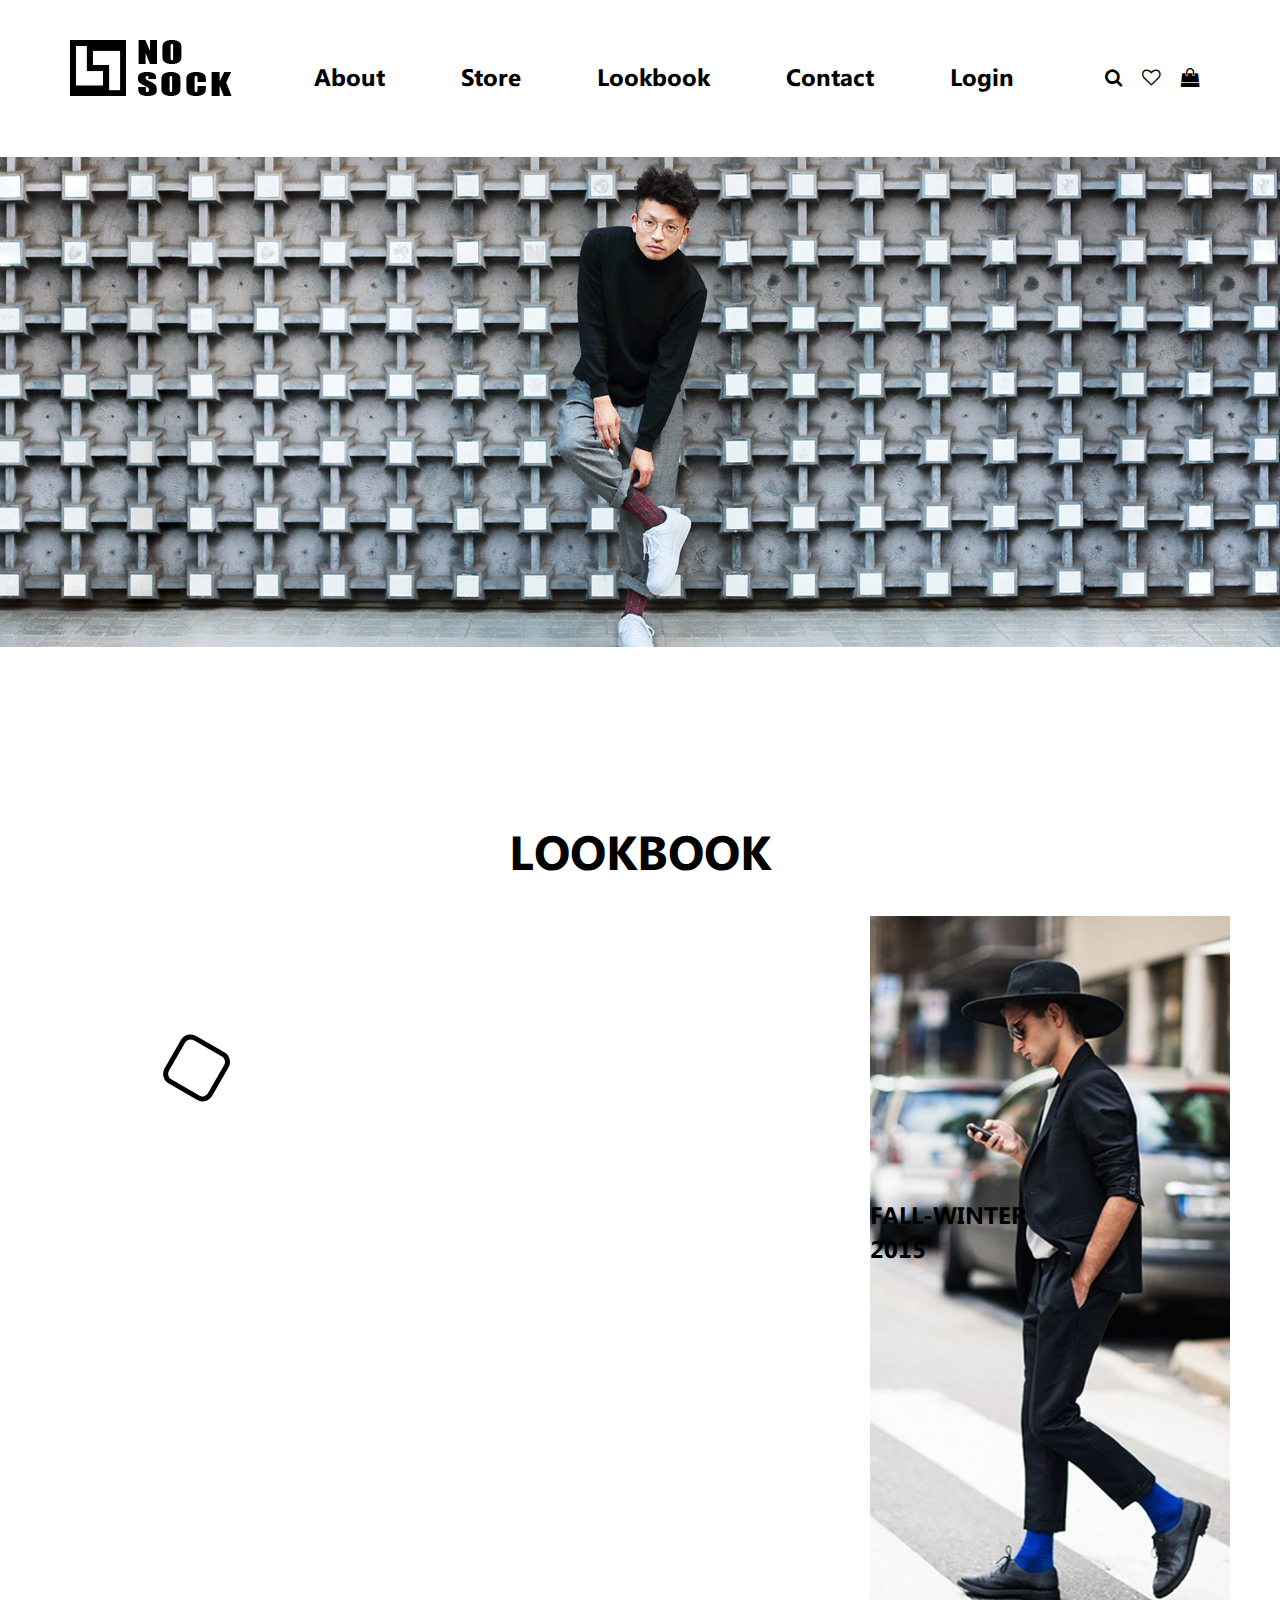
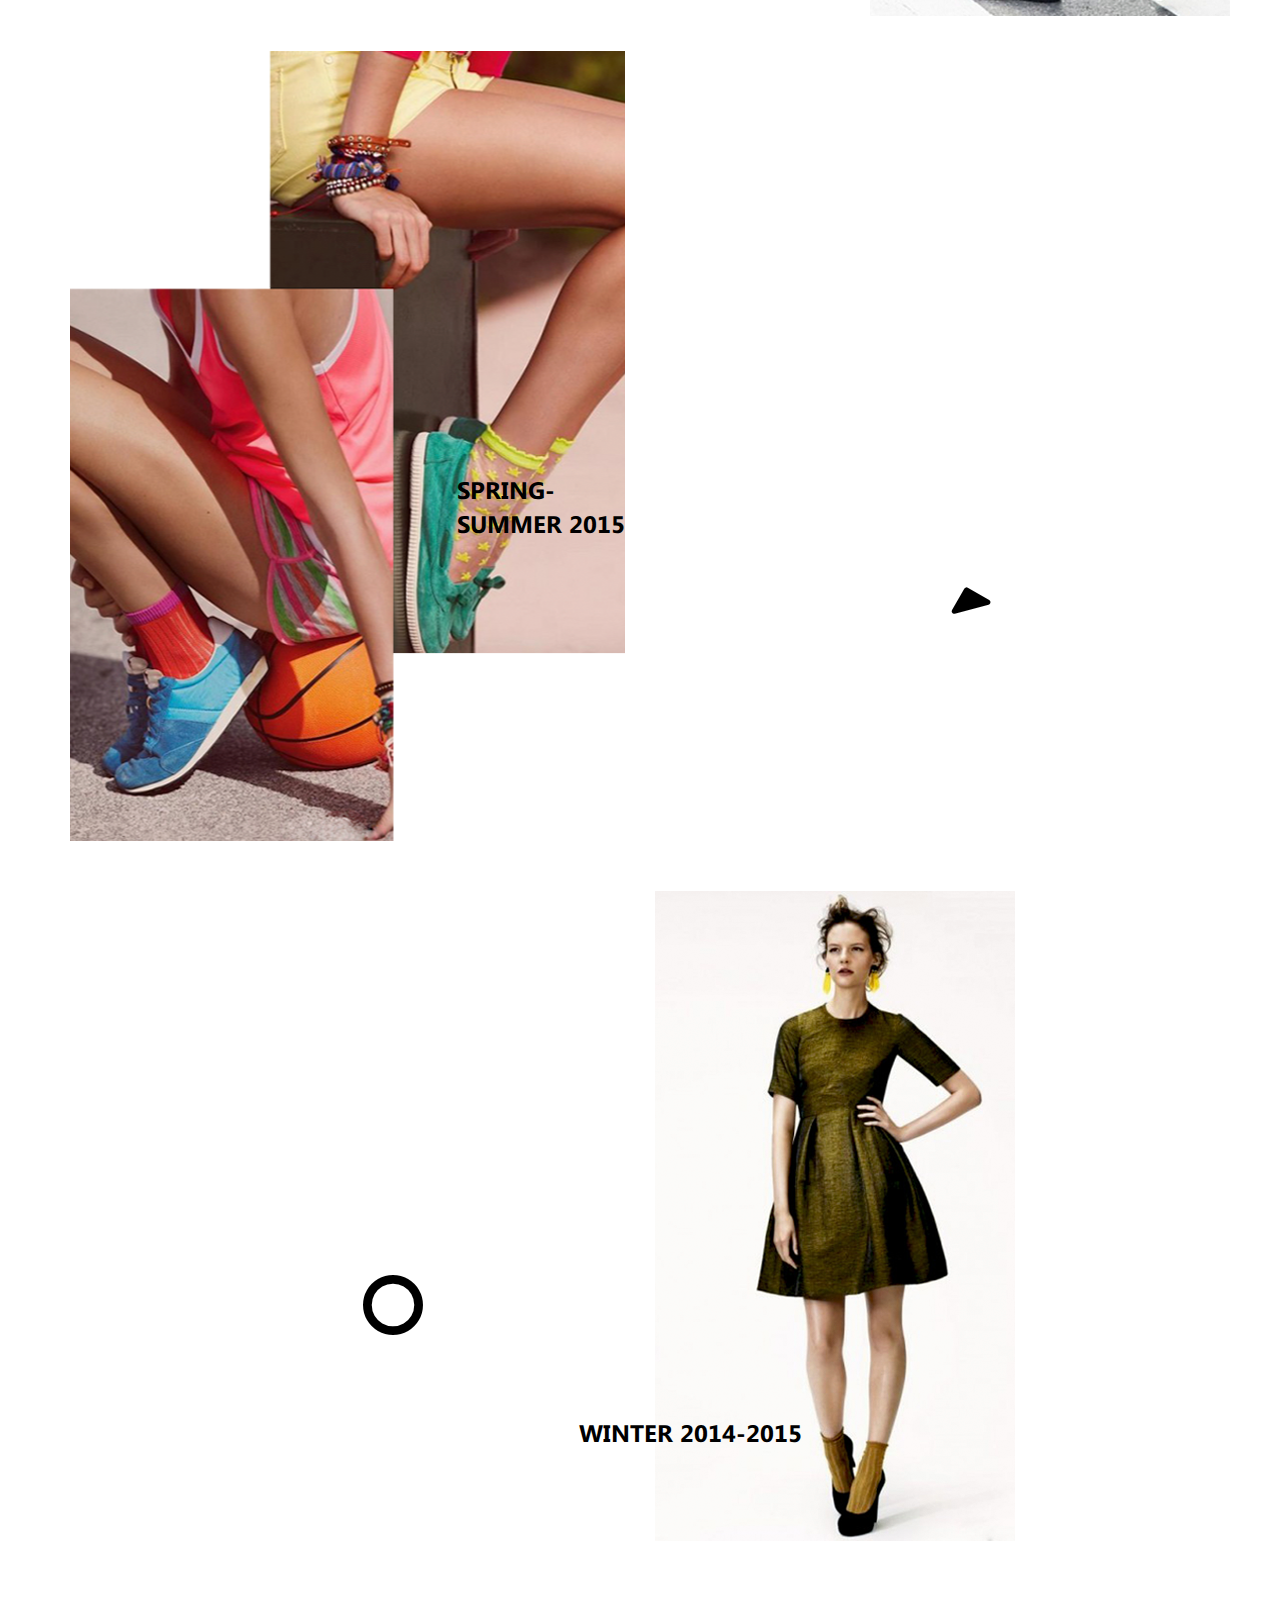
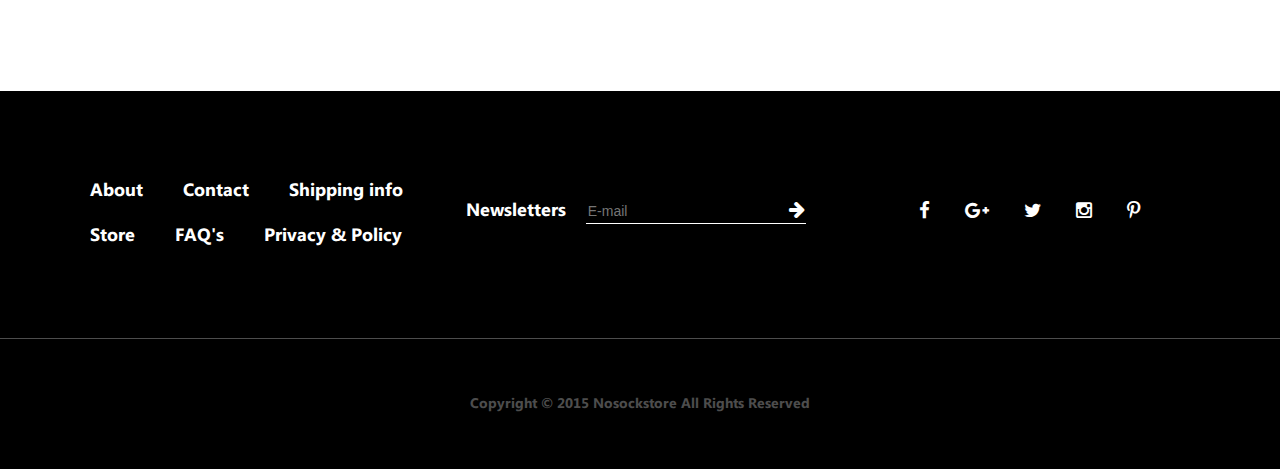
<file: index.html>
<!DOCTYPE html>
<html>

	<head>
		<meta charset="UTF-8">
		<title>Home</title>

		<!-- VIEWPORT -->
		<meta name="viewport" content="width=device-width, initial-scale=1">

		<!-- CSS -->
		<link rel="stylesheet" href="css/style.css">

	</head>

	<body>
		
		<!-- START header -->

		<header class="header">

			<!-- START main nav -->

			<nav class="navbar navbar-default navbar--custom">

				<!-- START container -->

			  	<div class="container">

			  		<div class="navbar-holder">

					    <!-- START navbar-header -->

					    <div class="navbar-header navbar-header--custom">

					    	<!-- START navbar-toggle -->

					      	<button type="button" class="navbar-toggle collapsed navbar-toggle--custom" data-toggle="collapse" data-target="#bs-example-navbar-collapse-1" aria-expanded="false">

						        <span class="sr-only">Toggle navigation</span>

						        <span class="icon-bar"></span>

						        <span class="icon-bar"></span>

						        <span class="icon-bar"></span>

					      	</button>

					      	<!-- END navbar-toogle -->

					      	<!-- START Logo -->

						    <a class="navbar-brand hidden-xs navbar-brand--custom" href="#">
									
								<img src="images/logo.png" alt="NoSock Logo" class="img-responsive">

						    </a>

						    <!-- END Logo -->
						    
					    </div>
					   

					    <!-- END navbar-header -->

					    <!-- START icon-nav -->

					    <ul class="icon-nav  clearfix">
						    	
							<li class="icon-nav__item">

							    <a class="icon-nav__link" href="#">

									<i class="fa fa-search fa-lg"></i>

							    </a>

							</li>

							<li class="icon-nav__item">

							    <a class="icon-nav__link" href="#">

							    	<i class="fa fa-heart-o fa-lg"></i>

							    </a>

							</li>

							<li class="icon-nav__item">

							    <a class="icon-nav__link" href="#">

							    	<i class="fa fa-shopping-bag fa-lg"></i>

							    </a>

							</li>

						</ul>

						<!-- END icon-nav -->

					</div>

				   	<!-- START navbar-collapse -->

				    <div class="collapse navbar-collapse navbar-collapse--custom" id="bs-example-navbar-collapse-1">

				    	<!-- START navbar-nav -->

				      	<ul class="nav navbar-nav navbar-nav--custom">

						    <li class="navbar-nav__item">

						        <a class="navbar-nav__link" href="#">About</a>

						    </li>

						    <li class="navbar-nav__item">

						        <a class="navbar-nav__link" href="store.html">Store</a>

						    </li>

						    <li class="navbar-nav__item">

						        <a class="navbar-nav__link" href="#">Lookbook</a>

						    </li>

						    <li class="navbar-nav__item">

						        <a class="navbar-nav__link" href="#">Contact</a>

						    </li>

						    <li class="navbar-nav__item">

						        <a class="navbar-nav__link" href="#">Login</a>

						    </li>		        

				      	</ul>

				      	<!-- END navbar-nav -->
				      		      
				    </div>

				    <!-- END navbar-collapse -->

				  

			  	</div>

			  	<!-- END container -->
			  
			</nav>

			<!-- END main nav -->

			<!-- START header-bg-->

			<div class="header__bg" style="background-image: url(images/background.png)"></div>

			<!-- END header-bg-->

		</header>

		<!-- END header -->

		<!-- START main-->

		<main class="main">

			<!-- START container -->

			<div class="container">

				<!-- START main__heading-holder -->

				<div class="main__heading-holder">

					<!-- START heading- -main -->
				
					<div class="heading--main main__heading">

						Lookbook

					</div>

					<!-- END heading- -main -->

				</div>

				<!-- END main__heading-holder -->

				<!-- START row -->

				<div class="row">

					<!-- START col-sm-7 -->

					<div class="col-sm-7 col-sm-offset-1 hidden-xs">

						<!-- START main__icon -->
						
						<div class="main__icon main__icon-square">
							
							<i class="fa fa-square-o fa-5x"></i>

						</div>

						<!-- END main__icon -->

					</div>

					<!-- END col-sm-7 -->

					<!-- START col-xs-12 -->
					
					<div class="col-xs-12 col-sm-4">

						<!-- START main__img -->
						
						<div class="main__img main__img--fall-winter" style="background-image:url(images/fall-winter.png)">

							<!-- START main__img-caption -->

							<div class="main__img-caption main__img-caption--fall-winter">FALL-WINTER 2015</div>

							<!-- END main__img-caption -->

						</div>

						<!-- END main__img -->

					</div>

					<!-- END col-xs-12 -->

				</div>

				<!-- END row -->

				<!-- START row -->

				<div class="row">
					
					<!-- START col-xs-12 -->
					
					<div class="col-xs-12 col-sm-6">

						<!-- START main__img -->
						
						<div class="main__img main__img--spring-summer" style="background-image:url(images/spring-summer.png)">

							<!-- START main__img-caption -->

							<div class="main__img-caption main__img-caption--spring-summer">SPRING-<br>SUMMER 2015</div>

							<!-- END main__img-caption -->

						</div>

						<!-- END main__img -->

					</div>

					<!-- END col-xs-12 -->

					<!-- START col-sm-2 -->

					<div class="col-sm-2 col-sm-offset-3 hidden-xs">
						
						<!-- START main__icon -->
						
						<div class="main__icon main__icon-triangle">
							
							<i class="fa fa-caret-up fa-5x"></i>

						</div>

						<!-- END main__icon -->

					</div>

					<!-- END col-sm-2 -->

				</div>

				<!-- END row -->

				<!-- START row -->

				<div class="row">

					<div class="col-sm-2 col-sm-offset-3 hidden-xs">
						
						<!-- START main__icon -->
						
						<div class="main__icon main__icon-circle">
							
							<i class="fa fa-circle-o fa-5x"></i>

						</div>

						<!-- END main__icon -->

					</div>

					<!-- START col-xs-12 -->
					
					<div class="col-xs-12 col-sm-4 col-sm-offset-1">

						<!-- START main__img -->
						
						<div class="main__img main__img--winter pull-right" style="background-image:url(images/winter.png)">

							<!-- START main__img-caption -->

							<div class="main__img-caption main__img-caption--winter">WINTER 2014-2015</div>

							<!-- END main__img-caption -->

						</div>

						<!-- END main__img -->

					</div>

					<!-- END col-xs-12 -->

				</div>

				<!-- END row -->

				

			</div>

			<!-- END container -->

		</main>

		<!-- END main -->

		<!-- START footer -->

		<footer class="footer">

			<!-- START container -->

			<div class="container">

				<!-- START footer__content -->

				<div class="footer__content">

					<!-- START row -->
					
					<div class="row">

						<!-- START col-xs-10 -->
						
						<div class="col-xs-10 col-xs-offset-1 col-lg-4 col-lg-offset-0">
							
							<ul class="nav nav-pills footer__nav">

							  <li class="footer__nav-item">

							  	<a class="footer__nav-link" href="#">About</a>

							  </li>

							  <li class="footer__nav-item">

							  	<a class="footer__nav-link" href="#">Contact</a>

							  </li>

							  <li class="footer__nav-item">

							  	<a class="footer__nav-link" href="#">Shipping info</a>

							  </li>

							  <li class="footer__nav-item">

							  	<a class="footer__nav-link" href="#">Store</a>

							  </li>

							  <li class="footer__nav-item">

							  	<a class="footer__nav-link" href="#">FAQ's</a>

							  </li>

							  <li class="footer__nav-item">

							  	<a class="footer__nav-link" href="#">Privacy & Policy</a>

							  </li>

							</ul>


						</div>

						<!-- END col-xs-10 -->

						<!-- START col-xs-10 -->

						<div class="col-xs-10 col-xs-offset-1 col-lg-4 col-lg-offset-0">

							<!-- START  footer__form-holder-->
							
							<div class="footer__form-holder">

								<!-- START  footer__form-->

								<form action="" class="footer__form">
									
									<label for="newsletters" class="footer__form-label">Newsletters</label>

									<div class="footer__form-input-holder">
										
										<input type="email" class="form__input footer__form-input" id="newsletters" placeholder="E-mail">

										<button type="submit" class="btn footer__form-btn">
											
											<i class="fa fa-arrow-right fa-lg"></i>

										</button>

									</div>

								</form>

								<!-- END  footer__form-->

							</div>

							<!-- END  footer__form-holder-->

						</div>

						<!-- END col-xs-10 -->

						<!-- START col-xs-10 -->

						<div class="col-xs-10 col-xs-offset-1 col-lg-4 col-lg-offset-0">
							
							<!-- START icon-nav -->

						    <ul class="icon-nav icon-nav--footer clearfix">
							    	
								<li class="icon-nav__item">

								    <a class="icon-nav__link icon-nav__link--footer" href="#">

										<i class="fa fa-facebook fa-lg"></i>

								    </a>

								</li>

								<li class="icon-nav__item">

								    <a class="icon-nav__link  icon-nav__link--footer" href="#">

								    	<i class="fa fa-google-plus fa-lg"></i>

								    </a>

								</li>

								<li class="icon-nav__item">

								    <a class="icon-nav__link  icon-nav__link--footer" href="#">

								    	<i class="fa fa-twitter fa-lg"></i>

								    </a>

								</li>

								<li class="icon-nav__item">

								    <a class="icon-nav__link icon-nav__link--footer" href="#">

										<i class="fa fa-instagram fa-lg"></i>

								    </a>

								</li>

								<li class="icon-nav__item">

								    <a class="icon-nav__link  icon-nav__link--footer" href="#">

								    	<i class="fa fa-pinterest-p fa-lg"></i>

								    </a>

								</li>

							

							</ul>

							<!-- END icon-nav -->

						</div>

						<!-- END col-xs-10 -->

					</div>

					<!-- END row -->

				</div>

				<!-- END footer__content -->

				<!-- START footer__copyrights -->



				<!-- END footer__copyrights -->

			</div>

			<!-- END container -->

			<div class="footer__copyrights">
					
					<p>Copyright © 2015 Nosockstore<span class="hidden-xs"> All Rights Reserved<span></p>

			</div>

		</footer>

		<!-- END footer -->



		<!-- JQUERY	 -->
		<script src="https://ajax.googleapis.com/ajax/libs/jquery/1.11.3/jquery.min.js"></script>

		<!-- JS -->
		<script src="js/bootstrap.min.js"></script>

	</body>

</html>
</file>
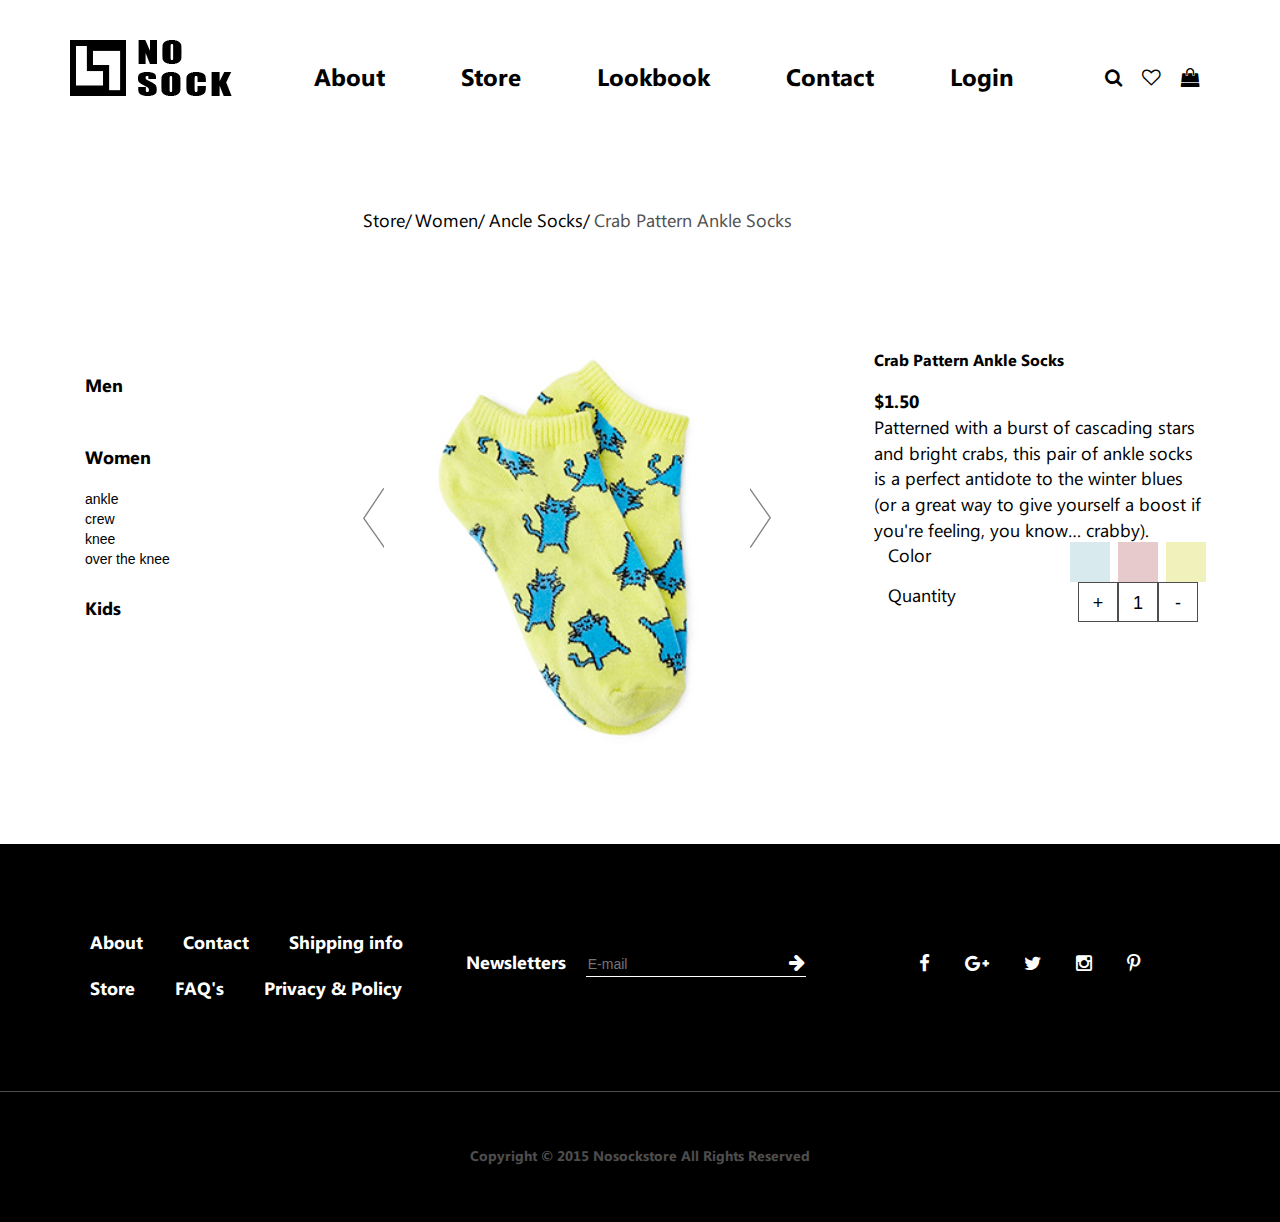
<file: product.html>
<!DOCTYPE html>
<html>

	<head>
		<meta charset="UTF-8">
		<title>Product</title>

		<!-- VIEWPORT -->
		<meta name="viewport" content="width=device-width, initial-scale=1">

		<!-- CSS -->
		<link rel="stylesheet" href="css/style.css">

	</head>

	<body>
		
		<!-- START header -->

		<header class="header">

			<!-- START main nav -->

			<nav class="navbar navbar-default navbar--custom">

				<!-- START container -->

			  	<div class="container">

			  		<div class="navbar-holder">

					    <!-- START navbar-header -->

					    <div class="navbar-header navbar-header--custom">

					    	<!-- START navbar-toggle -->

					      	<button type="button" class="navbar-toggle collapsed navbar-toggle--custom" data-toggle="collapse" data-target="#bs-example-navbar-collapse-1" aria-expanded="false">

						        <span class="sr-only">Toggle navigation</span>

						        <span class="icon-bar"></span>

						        <span class="icon-bar"></span>

						        <span class="icon-bar"></span>

					      	</button>

					      	<!-- END navbar-toogle -->

					      	<!-- START Logo -->

						    <a class="navbar-brand hidden-xs navbar-brand--custom" href="#">
									
								<img src="images/logo.png" alt="NoSock Logo" class="img-responsive">

						    </a>

						    <!-- END Logo -->
						    
					    </div>
					   

					    <!-- END navbar-header -->

					    <!-- START icon-nav -->

					    <ul class="icon-nav  clearfix">
						    	
							<li class="icon-nav__item">

							    <a class="icon-nav__link" href="#">

									<i class="fa fa-search fa-lg"></i>

							    </a>

							</li>

							<li class="icon-nav__item">

							    <a class="icon-nav__link" href="#">

							    	<i class="fa fa-heart-o fa-lg"></i>

							    </a>

							</li>

							<li class="icon-nav__item">

							    <a class="icon-nav__link" href="#">

							    	<i class="fa fa-shopping-bag fa-lg"></i>

							    </a>

							</li>

						</ul>

						<!-- END icon-nav -->

					</div>

				   	<!-- START navbar-collapse -->

				    <div class="collapse navbar-collapse navbar-collapse--custom" id="bs-example-navbar-collapse-1">

				    	<!-- START navbar-nav -->

				      	<ul class="nav navbar-nav navbar-nav--custom">

						    <li class="navbar-nav__item">

						        <a class="navbar-nav__link" href="#">About</a>

						    </li>

						    <li class="navbar-nav__item">

						        <a class="navbar-nav__link" href="#">Store</a>

						    </li>

						    <li class="navbar-nav__item">

						        <a class="navbar-nav__link" href="#">Lookbook</a>

						    </li>

						    <li class="navbar-nav__item">

						        <a class="navbar-nav__link" href="#">Contact</a>

						    </li>

						    <li class="navbar-nav__item">

						        <a class="navbar-nav__link" href="#">Login</a>

						    </li>		        

				      	</ul>

				      	<!-- END navbar-nav -->
				      		      
				    </div>

				    <!-- END navbar-collapse -->

				  

			  	</div>

			  	<!-- END container -->
			  
			</nav>

			<!-- END main nav -->

		</header>

		<!-- END header -->

		<!-- START main-->

		<main class="main-store">

			<!-- START container -->

			<div class="container">

				<div class="row">
					
					<div class="col-sm-9 col-sm-offset-3">
						
						<ul class="main-store__breadcrumb visible-sm visible-md visible-lg">

						  <li><a href="#">Store</a></li>

						  <li><a href="#">Women</a></li>

						  <li><a href="#">Ancle Socks</a></li>

						   <li class="active">Crab Pattern Ankle Socks</li>

						</ul>

					</div>

				</div>

				<!-- START row -->

				<div class="row">

					<!-- START col-sm-3 -->
					
					<div class="col-sm-3">
						
						<!-- START main__nav -->

						<ul class="main__nav">

							
								
								<li class="main__nav-item">

										<a class="main__nav-link" href="#">Men</a>

								</li>

								<li class="main__nav-item main__nav-item--active">

										<a class="main__nav-link" href="#">Women</a>

										<ul class="hidden-xs main__subnav">
											
											<li class="main__subnav-item">

												<a class="main__subnav-link" href="#">ankle</a>

											</li>

											<li class="main__subnav-item">

												<a class="main__subnav-link" href="#">crew</a>

											</li>

											<li class="main__subnav-item">

												<a class="main__subnav-link" href="#">knee</a>

											</li>

											<li class="main__subnav-item">

												<a class="main__subnav-link" href="#">over the knee</a>

											</li>

										</ul>

								</li>

								<li class="main__nav-item">

										<a class="main__nav-link" href="#">Kids</a>

								</li>
							

						</ul>

						<!-- END main__nav -->

					</div>

					<!-- END col-sm-3 -->

					<!-- START col-sm-9 -->

					<div class="col-sm-9">

						<div class="row">

							<div class="col-sm-6">

								<div class="main-store__item-info hidden-sm hidden-md hidden-lg">
									
									<h3 class="heading--item-info">Crab Pattern Ankle Socks</h3>

									<span class="main-store__price">$1.50</span>

								</div>
								
								<div class="main-store__carousel">

								    <div class="main-store__carousel-item">

								    	<img src="images/products/product1.png" class="img-responsive" alt="">

								    </div>

								     <div class="main-store__carousel-item">

								    	<img src="images/products/product1-hover.png" class="img-responsive"  alt="">

								    </div>

								</div>

								

								

							</div>

							<div class="col-sm-5 col-sm-offset-1">

								<div class="main-store__item-info main-store__item-info-sm hidden-xs">
									
									<h3 class="heading--item-info">Crab Pattern Ankle Socks</h3>

									<span class="main-store__price">$1.50</span>

								</div>

								<div class="main-store__item-text hidden-xs">
									
									Patterned with a burst of cascading stars and bright crabs, this pair of ankle socks is a perfect antidote to the winter blues (or a great way to give yourself a boost if you're feeling, you know… crabby).

								</div>
								
								<div class="main-store__item-options clearfix">
									
									<span class="main-store__item-options-text">Color</span>

									<div class="main-store__item-options-var">
										
										<div class="main-store__item-options-square main-store__item-options-square--info"></div>

										<div class="main-store__item-options-square main-store__item-options-square--warning"></div>

										<div class="main-store__item-options-square main-store__item-options-square--success"></div>

									</div>

								</div>

								<div class="main-store__item-options clearfix">
									
									<span class="main-store__item-options-text">Quantity</span>

									<div class="main-store__item-options-var main-store__item-options-var--quantity">
										
										<div class="main-store__item-options-square main-store__item-options-square--quantity">-</div>

										<div class="main-store__item-options-square main-store__item-options-square--quantity">1</div>

										<div class="main-store__item-options-square main-store__item-options-square--quantity">+</div>

									</div>

								</div>

							</div>

						</div>

						<div class="row">

							<div class="col-sm-12"></div>

						</div>

					</div>

					<!-- END col-sm-9 -->

					
					
				</div>

				<!-- END row -->

				
				
			</div>

			<!-- END container -->

		</main>

		<!-- END main -->

		<!-- START footer -->

		<footer class="footer">

			<!-- START container -->

			<div class="container">

				<!-- START footer__content -->

				<div class="footer__content">

					<!-- START row -->
					
					<div class="row">

						<!-- START col-xs-10 -->
						
						<div class="col-xs-10 col-xs-offset-1 col-lg-4 col-lg-offset-0">
							
							<ul class="nav nav-pills footer__nav">

							  <li class="footer__nav-item">

							  	<a class="footer__nav-link" href="#">About</a>

							  </li>

							  <li class="footer__nav-item">

							  	<a class="footer__nav-link" href="#">Contact</a>

							  </li>

							  <li class="footer__nav-item">

							  	<a class="footer__nav-link" href="#">Shipping info</a>

							  </li>

							  <li class="footer__nav-item">

							  	<a class="footer__nav-link" href="#">Store</a>

							  </li>

							  <li class="footer__nav-item">

							  	<a class="footer__nav-link" href="#">FAQ's</a>

							  </li>

							  <li class="footer__nav-item">

							  	<a class="footer__nav-link" href="#">Privacy & Policy</a>

							  </li>

							</ul>


						</div>

						<!-- END col-xs-10 -->

						<!-- START col-xs-10 -->

						<div class="col-xs-10 col-xs-offset-1 col-lg-4 col-lg-offset-0">

							<!-- START  footer__form-holder-->
							
							<div class="footer__form-holder">

								<!-- START  footer__form-->

								<form action="" class="footer__form">
									
									<label for="newsletters" class="footer__form-label">Newsletters</label>

									<div class="footer__form-input-holder">
										
										<input type="email" class="form__input footer__form-input" id="newsletters" placeholder="E-mail">

										<button type="submit" class="btn footer__form-btn">
											
											<i class="fa fa-arrow-right fa-lg"></i>

										</button>

									</div>

								</form>

								<!-- END  footer__form-->

							</div>

							<!-- END  footer__form-holder-->

						</div>

						<!-- END col-xs-10 -->

						<!-- START col-xs-10 -->

						<div class="col-xs-10 col-xs-offset-1 col-lg-4 col-lg-offset-0">
							
							<!-- START icon-nav -->

						    <ul class="icon-nav icon-nav--footer clearfix">
							    	
								<li class="icon-nav__item">

								    <a class="icon-nav__link icon-nav__link--footer" href="#">

										<i class="fa fa-facebook fa-lg"></i>

								    </a>

								</li>

								<li class="icon-nav__item">

								    <a class="icon-nav__link  icon-nav__link--footer" href="#">

								    	<i class="fa fa-google-plus fa-lg"></i>

								    </a>

								</li>

								<li class="icon-nav__item">

								    <a class="icon-nav__link  icon-nav__link--footer" href="#">

								    	<i class="fa fa-twitter fa-lg"></i>

								    </a>

								</li>

								<li class="icon-nav__item">

								    <a class="icon-nav__link icon-nav__link--footer" href="#">

										<i class="fa fa-instagram fa-lg"></i>

								    </a>

								</li>

								<li class="icon-nav__item">

								    <a class="icon-nav__link  icon-nav__link--footer" href="#">

								    	<i class="fa fa-pinterest-p fa-lg"></i>

								    </a>

								</li>

							

							</ul>

							<!-- END icon-nav -->

						</div>

						<!-- END col-xs-10 -->

					</div>

					<!-- END row -->

				</div>

				<!-- END footer__content -->

				<!-- START footer__copyrights -->



				<!-- END footer__copyrights -->

			</div>

			<!-- END container -->

			<div class="footer__copyrights">
					
					<p>Copyright © 2015 Nosockstore<span class="hidden-xs"> All Rights Reserved<span></p>

			</div>

		</footer>

		<!-- END footer -->



		<!-- JQUERY	 -->
		<script src="https://ajax.googleapis.com/ajax/libs/jquery/1.11.3/jquery.min.js"></script>

		<!-- Bootstrap -->
		<script src="js/bootstrap.min.js"></script>

		<!-- OWL Carousel -->
		<script src="js/owl.carousel.min.js"></script>

		<!-- Main -->
		<script src="js/main.js"></script>



	</body>

</html>
</file>
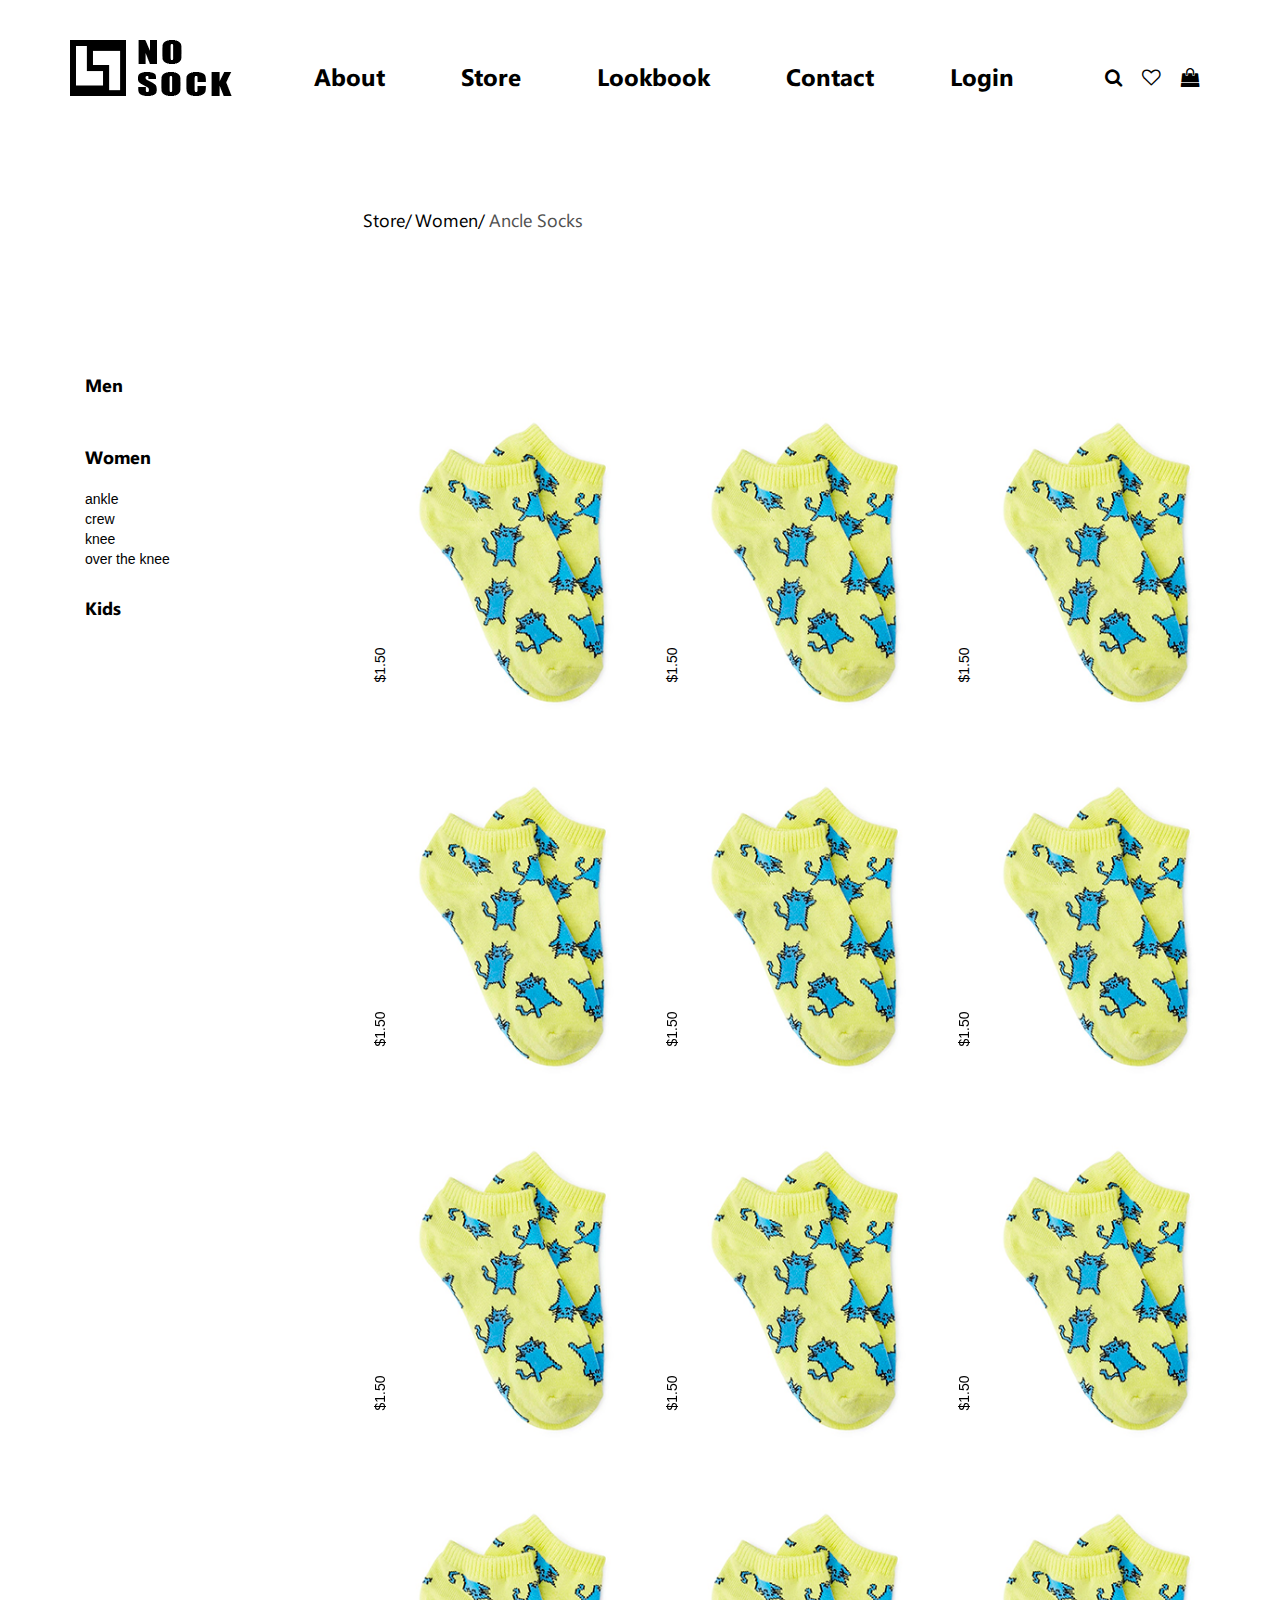
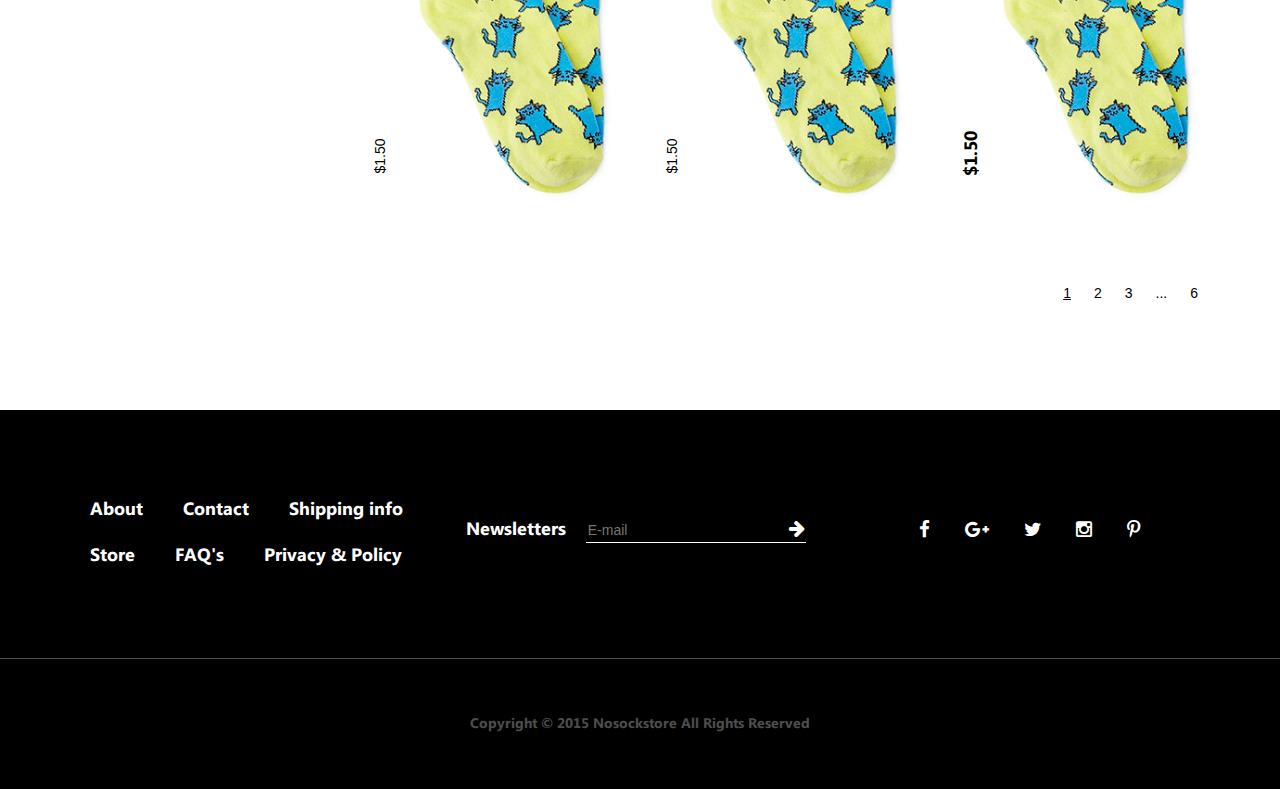
<file: store.html>
<!DOCTYPE html>
<html>

	<head>
		<meta charset="UTF-8">
		<title>Store</title>

		<!-- VIEWPORT -->
		<meta name="viewport" content="width=device-width, initial-scale=1">

		<!-- CSS -->
		<link rel="stylesheet" href="css/style.css">

	</head>

	<body>
		
		<!-- START header -->

		<header class="header">

			<!-- START main nav -->

			<nav class="navbar navbar-default navbar--custom">

				<!-- START container -->

			  	<div class="container">

			  		<div class="navbar-holder">

					    <!-- START navbar-header -->

					    <div class="navbar-header navbar-header--custom">

					    	<!-- START navbar-toggle -->

					      	<button type="button" class="navbar-toggle collapsed navbar-toggle--custom" data-toggle="collapse" data-target="#bs-example-navbar-collapse-1" aria-expanded="false">

						        <span class="sr-only">Toggle navigation</span>

						        <span class="icon-bar"></span>

						        <span class="icon-bar"></span>

						        <span class="icon-bar"></span>

					      	</button>

					      	<!-- END navbar-toogle -->

					      	<!-- START Logo -->

						    <a class="navbar-brand hidden-xs navbar-brand--custom" href="#">
									
								<img src="images/logo.png" alt="NoSock Logo" class="img-responsive">

						    </a>

						    <!-- END Logo -->
						    
					    </div>
					   

					    <!-- END navbar-header -->

					    <!-- START icon-nav -->

					    <ul class="icon-nav  clearfix">
						    	
							<li class="icon-nav__item">

							    <a class="icon-nav__link" href="#">

									<i class="fa fa-search fa-lg"></i>

							    </a>

							</li>

							<li class="icon-nav__item">

							    <a class="icon-nav__link" href="#">

							    	<i class="fa fa-heart-o fa-lg"></i>

							    </a>

							</li>

							<li class="icon-nav__item">

							    <a class="icon-nav__link" href="#">

							    	<i class="fa fa-shopping-bag fa-lg"></i>

							    </a>

							</li>

						</ul>

						<!-- END icon-nav -->

					</div>

				   	<!-- START navbar-collapse -->

				    <div class="collapse navbar-collapse navbar-collapse--custom" id="bs-example-navbar-collapse-1">

				    	<!-- START navbar-nav -->

				      	<ul class="nav navbar-nav navbar-nav--custom">

						    <li class="navbar-nav__item">

						        <a class="navbar-nav__link" href="#">About</a>

						    </li>

						    <li class="navbar-nav__item">

						        <a class="navbar-nav__link" href="#">Store</a>

						    </li>

						    <li class="navbar-nav__item">

						        <a class="navbar-nav__link" href="#">Lookbook</a>

						    </li>

						    <li class="navbar-nav__item">

						        <a class="navbar-nav__link" href="#">Contact</a>

						    </li>

						    <li class="navbar-nav__item">

						        <a class="navbar-nav__link" href="#">Login</a>

						    </li>		        

				      	</ul>

				      	<!-- END navbar-nav -->
				      		      
				    </div>

				    <!-- END navbar-collapse -->

				  

			  	</div>

			  	<!-- END container -->
			  
			</nav>

			<!-- END main nav -->

		</header>

		<!-- END header -->

		<!-- START main-->

		<main class="main-store">

			<!-- START container -->

			<div class="container">

				<div class="row">
					
					<div class="col-sm-9 col-sm-offset-3">
						
						<ul class="main-store__breadcrumb visible-sm visible-md visible-lg">

						  <li><a href="#">Store</a></li>

						  <li><a href="#">Women</a></li>

						  <li class="active">Ancle Socks</li>

						</ul>

					</div>

				</div>

				<!-- START row -->

				<div class="row">

					<!-- START col-sm-3 -->
					
					<div class="col-sm-3">
						
						<!-- START main__nav -->

						<ul class="main__nav">

							
								
								<li class="main__nav-item">

										<a class="main__nav-link" href="#">Men</a>

								</li>

								<li class="main__nav-item main__nav-item--active">

										<a class="main__nav-link" href="#">Women</a>

										<ul class="hidden-xs main__subnav">
											
											<li class="main__subnav-item">

												<a class="main__subnav-link" href="#">ankle</a>

											</li>

											<li class="main__subnav-item">

												<a class="main__subnav-link" href="#">crew</a>

											</li>

											<li class="main__subnav-item">

												<a class="main__subnav-link" href="#">knee</a>

											</li>

											<li class="main__subnav-item">

												<a class="main__subnav-link" href="#">over the knee</a>

											</li>

										</ul>

								</li>

								<li class="main__nav-item">

										<a class="main__nav-link" href="#">Kids</a>

								</li>
							

						</ul>

						<!-- END main__nav -->

					</div>

					<!-- END col-sm-3 -->

					<div class="col-sm-9">

						<div class="row">

							<div class="col-sm-12">
			
								<div class="main-store__grid">

									<div class="row">

										<!-- START col-sm-4 -->
								
										<div class="col-sm-4">
											
											<figure class="main-store__product">

												<a class="main-store__img" href="#">
													
													<img class="img-responsive main-store__img-item" src="images/products/product1.png" alt="Sock 1">

													<img class="img-responsive main-store__img-item--hover" src="images/products/product1-hover.png" alt="Sock 1">

													<span class="main-store__img-price">$1.50</span>

												</a>
												
												<figcaption  class="main-store__img-caption clearfix">
													
													<h4 class="heading--store main-store__img-heading">FOREVER 21</h4>

													<span class="main-store__img-category">Daisy Print</span>

													<span class="main-store__img-category">Socks</span>

													 <!-- START icon-nav -->

												    <ul class="icon-nav clearfix icon-nav--store">
													    	
														

														<li class="icon-nav__item">

														    <a class="icon-nav__link" href="#">

														    	<i class="fa fa-heart-o fa-lg"></i>

														    </a>

														</li>

														<li class="icon-nav__item hidden-sm hidden-md hidden-lg">

														    <a class="icon-nav__link" href="#">

														    	<i class="fa fa-shopping-bag fa-lg"></i>

														    </a>

														</li>

													</ul>

													<!-- END icon-nav -->

												</figcaption>

											</figure>

										</div>

										<!-- END col-sm-4 -->

										<!-- START col-sm-4 -->
								
										<div class="col-sm-4">
											
											<figure class="main-store__product">

												<a class="main-store__img" href="#">
													
													<img class="img-responsive main-store__img-item" src="images/products/product1.png" alt="Sock 1">

													<img class="img-responsive main-store__img-item--hover" src="images/products/product1-hover.png" alt="Sock 1">

													<span class="main-store__img-price">$1.50</span>

												</a>
												
												<figcaption  class="main-store__img-caption clearfix">
													
													<h4 class="heading--store main-store__img-heading">FOREVER 21</h4>

													<span class="main-store__img-category">Daisy Print</span>

													<span class="main-store__img-category">Socks</span>

													 <!-- START icon-nav -->

												    <ul class="icon-nav clearfix icon-nav--store">
													    	
														

														<li class="icon-nav__item">

														    <a class="icon-nav__link" href="#">

														    	<i class="fa fa-heart-o fa-lg"></i>

														    </a>

														</li>

														<li class="icon-nav__item hidden-sm hidden-md hidden-lg">

														    <a class="icon-nav__link" href="#">

														    	<i class="fa fa-shopping-bag fa-lg"></i>

														    </a>

														</li>

													</ul>

													<!-- END icon-nav -->

												</figcaption>

											</figure>

										</div>

										<!-- END col-sm-4 -->

										<!-- START col-sm-4 -->
								
										<div class="col-sm-4">
											
											<figure class="main-store__product">

												<a class="main-store__img" href="#">
													
													<img class="img-responsive main-store__img-item" src="images/products/product1.png" alt="Sock 1">

													<img class="img-responsive main-store__img-item--hover" src="images/products/product1-hover.png" alt="Sock 1">

													<span class="main-store__img-price">$1.50</span>

												</a>
												
												<figcaption  class="main-store__img-caption clearfix">
													
													<h4 class="heading--store main-store__img-heading">FOREVER 21</h4>

													<span class="main-store__img-category">Daisy Print</span>

													<span class="main-store__img-category">Socks</span>

													 <!-- START icon-nav -->

												    <ul class="icon-nav clearfix icon-nav--store">
													    	
														

														<li class="icon-nav__item">

														    <a class="icon-nav__link" href="#">

														    	<i class="fa fa-heart-o fa-lg"></i>

														    </a>

														</li>

														<li class="icon-nav__item hidden-sm hidden-md hidden-lg">

														    <a class="icon-nav__link" href="#">

														    	<i class="fa fa-shopping-bag fa-lg"></i>

														    </a>

														</li>

													</ul>

													<!-- END icon-nav -->

												</figcaption>

											</figure>

										</div>

										<!-- END col-sm-4 -->

										<!-- START col-sm-4 -->
								
										<div class="col-sm-4">
											
											<figure class="main-store__product">

												<a class="main-store__img" href="#">
													
													<img class="img-responsive main-store__img-item" src="images/products/product1.png" alt="Sock 1">

													<img class="img-responsive main-store__img-item--hover" src="images/products/product1-hover.png" alt="Sock 1">

													<span class="main-store__img-price">$1.50</span>

												</a>
												
												<figcaption  class="main-store__img-caption clearfix">
													
													<h4 class="heading--store main-store__img-heading">FOREVER 21</h4>

													<span class="main-store__img-category">Daisy Print</span>

													<span class="main-store__img-category">Socks</span>

													 <!-- START icon-nav -->

												    <ul class="icon-nav clearfix icon-nav--store">
													    	
														

														<li class="icon-nav__item">

														    <a class="icon-nav__link" href="#">

														    	<i class="fa fa-heart-o fa-lg"></i>

														    </a>

														</li>

														<li class="icon-nav__item hidden-sm hidden-md hidden-lg">

														    <a class="icon-nav__link" href="#">

														    	<i class="fa fa-shopping-bag fa-lg"></i>

														    </a>

														</li>

													</ul>

													<!-- END icon-nav -->

												</figcaption>

											</figure>

										</div>

										<!-- END col-sm-4 -->

										<!-- START col-sm-4 -->
								
										<div class="col-sm-4">
											
											<figure class="main-store__product">

												<a class="main-store__img" href="#">
													
													<img class="img-responsive main-store__img-item" src="images/products/product1.png" alt="Sock 1">

													<img class="img-responsive main-store__img-item--hover" src="images/products/product1-hover.png" alt="Sock 1">

													<span class="main-store__img-price">$1.50</span>

												</a>
												
												<figcaption  class="main-store__img-caption clearfix">
													
													<h4 class="heading--store main-store__img-heading">FOREVER 21</h4>

													<span class="main-store__img-category">Daisy Print</span>

													<span class="main-store__img-category">Socks</span>

													 <!-- START icon-nav -->

												    <ul class="icon-nav clearfix icon-nav--store">
													    	
														

														<li class="icon-nav__item">

														    <a class="icon-nav__link" href="#">

														    	<i class="fa fa-heart-o fa-lg"></i>

														    </a>

														</li>

														<li class="icon-nav__item hidden-sm hidden-md hidden-lg">

														    <a class="icon-nav__link" href="#">

														    	<i class="fa fa-shopping-bag fa-lg"></i>

														    </a>

														</li>

													</ul>

													<!-- END icon-nav -->

												</figcaption>

											</figure>

										</div>

										<!-- END col-sm-4 -->

										<!-- START col-sm-4 -->
								
										<div class="col-sm-4">
											
											<figure class="main-store__product">

												<a class="main-store__img" href="#">
													
													<img class="img-responsive main-store__img-item" src="images/products/product1.png" alt="Sock 1">

													<img class="img-responsive main-store__img-item--hover" src="images/products/product1-hover.png" alt="Sock 1">

													<span class="main-store__img-price">$1.50</span>

												</a>
												
												<figcaption  class="main-store__img-caption clearfix">
													
													<h4 class="heading--store main-store__img-heading">FOREVER 21</h4>

													<span class="main-store__img-category">Daisy Print</span>

													<span class="main-store__img-category">Socks</span>

													 <!-- START icon-nav -->

												    <ul class="icon-nav clearfix icon-nav--store">
													    	
														

														<li class="icon-nav__item">

														    <a class="icon-nav__link" href="#">

														    	<i class="fa fa-heart-o fa-lg"></i>

														    </a>

														</li>

														<li class="icon-nav__item hidden-sm hidden-md hidden-lg">

														    <a class="icon-nav__link" href="#">

														    	<i class="fa fa-shopping-bag fa-lg"></i>

														    </a>

														</li>

													</ul>

													<!-- END icon-nav -->

												</figcaption>

											</figure>

										</div>

										<!-- END col-sm-4 -->

										<!-- START col-sm-4 -->
								
										<div class="col-sm-4">
											
											<figure class="main-store__product">

												<a class="main-store__img" href="#">
													
													<img class="img-responsive main-store__img-item" src="images/products/product1.png" alt="Sock 1">

													<img class="img-responsive main-store__img-item--hover" src="images/products/product1-hover.png" alt="Sock 1">

													<span class="main-store__img-price">$1.50</span>

												</a>
												
												<figcaption  class="main-store__img-caption clearfix">
													
													<h4 class="heading--store main-store__img-heading">FOREVER 21</h4>

													<span class="main-store__img-category">Daisy Print</span>

													<span class="main-store__img-category">Socks</span>

													 <!-- START icon-nav -->

												    <ul class="icon-nav clearfix icon-nav--store">
													    	
														

														<li class="icon-nav__item">

														    <a class="icon-nav__link" href="#">

														    	<i class="fa fa-heart-o fa-lg"></i>

														    </a>

														</li>

														<li class="icon-nav__item hidden-sm hidden-md hidden-lg">

														    <a class="icon-nav__link" href="#">

														    	<i class="fa fa-shopping-bag fa-lg"></i>

														    </a>

														</li>

													</ul>

													<!-- END icon-nav -->

												</figcaption>

											</figure>

										</div>

										<!-- END col-sm-4 -->

										<!-- START col-sm-4 -->
								
										<div class="col-sm-4">
											
											<figure class="main-store__product">

												<a class="main-store__img" href="#">
													
													<img class="img-responsive main-store__img-item" src="images/products/product1.png" alt="Sock 1">

													<img class="img-responsive main-store__img-item--hover" src="images/products/product1-hover.png" alt="Sock 1">

													<span class="main-store__img-price">$1.50</span>

												</a>
												
												<figcaption  class="main-store__img-caption clearfix">
													
													<h4 class="heading--store main-store__img-heading">FOREVER 21</h4>

													<span class="main-store__img-category">Daisy Print</span>

													<span class="main-store__img-category">Socks</span>

													 <!-- START icon-nav -->

												    <ul class="icon-nav clearfix icon-nav--store">
													    	
														

														<li class="icon-nav__item">

														    <a class="icon-nav__link" href="#">

														    	<i class="fa fa-heart-o fa-lg"></i>

														    </a>

														</li>

														<li class="icon-nav__item hidden-sm hidden-md hidden-lg">

														    <a class="icon-nav__link" href="#">

														    	<i class="fa fa-shopping-bag fa-lg"></i>

														    </a>

														</li>

													</ul>

													<!-- END icon-nav -->

												</figcaption>

											</figure>

										</div>

										<!-- END col-sm-4 -->

										<!-- START col-sm-4 -->
								
										<div class="col-sm-4">
											
											<figure class="main-store__product">

												<a class="main-store__img" href="#">
													
													<img class="img-responsive main-store__img-item" src="images/products/product1.png" alt="Sock 1">

													<img class="img-responsive main-store__img-item--hover" src="images/products/product1-hover.png" alt="Sock 1">

													<span class="main-store__img-price">$1.50</span>

												</a>
												
												<figcaption  class="main-store__img-caption clearfix">
													
													<h4 class="heading--store main-store__img-heading">FOREVER 21</h4>

													<span class="main-store__img-category">Daisy Print</span>

													<span class="main-store__img-category">Socks</span>

													 <!-- START icon-nav -->

												    <ul class="icon-nav clearfix icon-nav--store">
													    	
														

														<li class="icon-nav__item">

														    <a class="icon-nav__link" href="#">

														    	<i class="fa fa-heart-o fa-lg"></i>

														    </a>

														</li>

														<li class="icon-nav__item hidden-sm hidden-md hidden-lg">

														    <a class="icon-nav__link" href="#">

														    	<i class="fa fa-shopping-bag fa-lg"></i>

														    </a>

														</li>

													</ul>

													<!-- END icon-nav -->

												</figcaption>

											</figure>

										</div>

										<!-- END col-sm-4 -->

										<!-- START col-sm-4 -->
								
										<div class="col-sm-4">
											
											<figure class="main-store__product">

												<a class="main-store__img" href="#">
													
													<img class="img-responsive main-store__img-item" src="images/products/product1.png" alt="Sock 1">

													<img class="img-responsive main-store__img-item--hover" src="images/products/product1-hover.png" alt="Sock 1">

													<span class="main-store__img-price">$1.50</span>

												</a>
												
												<figcaption  class="main-store__img-caption clearfix">
													
													<h4 class="heading--store main-store__img-heading">FOREVER 21</h4>

													<span class="main-store__img-category">Daisy Print</span>

													<span class="main-store__img-category">Socks</span>

													 <!-- START icon-nav -->

												    <ul class="icon-nav clearfix icon-nav--store">
													    	
														

														<li class="icon-nav__item">

														    <a class="icon-nav__link" href="#">

														    	<i class="fa fa-heart-o fa-lg"></i>

														    </a>

														</li>

														<li class="icon-nav__item hidden-sm hidden-md hidden-lg">

														    <a class="icon-nav__link" href="#">

														    	<i class="fa fa-shopping-bag fa-lg"></i>

														    </a>

														</li>

													</ul>

													<!-- END icon-nav -->

												</figcaption>

											</figure>

										</div>

										<!-- END col-sm-4 -->

										<!-- START col-sm-4 -->
								
										<div class="col-sm-4">
											
											<figure class="main-store__product">

												<a class="main-store__img" href="#">
													
													<img class="img-responsive main-store__img-item" src="images/products/product1.png" alt="Sock 1">

													<img class="img-responsive main-store__img-item--hover" src="images/products/product1-hover.png" alt="Sock 1">

													<span class="main-store__img-price">$1.50</span>

												</a>
												
												<figcaption  class="main-store__img-caption clearfix">
													
													<h4 class="heading--store main-store__img-heading">FOREVER 21</h4>

													<span class="main-store__img-category">Daisy Print</span>

													<span class="main-store__img-category">Socks</span>

													 <!-- START icon-nav -->

												    <ul class="icon-nav clearfix icon-nav--store">
													    	
														

														<li class="icon-nav__item">

														    <a class="icon-nav__link" href="#">

														    	<i class="fa fa-heart-o fa-lg"></i>

														    </a>

														</li>

														<li class="icon-nav__item hidden-sm hidden-md hidden-lg">

														    <a class="icon-nav__link" href="#">

														    	<i class="fa fa-shopping-bag fa-lg"></i>

														    </a>

														</li>

													</ul>

													<!-- END icon-nav -->

												</figcaption>

											</figure>

										</div>

										<!-- END col-sm-4 -->

										<!-- START col-sm-4 -->
								
										<div class="col-sm-4">
											
											<figure class="main-store__product">

												<a class="main-store__img" href="#">
													
													<img class="img-responsive main-store__img-item" src="images/products/product1.png" alt="Sock 1">

													<img class="img-responsive main-store__img-item--hover" src="images/products/product1-hover.png" alt="Sock 1">

													<span class="main-store__price main-store__img-price">$1.50</span>

												</a>
												
												<figcaption  class="main-store__img-caption clearfix">
													
													<h4 class="heading--store main-store__img-heading">FOREVER 21</h4>

													<span class="main-store__img-category">Daisy Print</span>

													<span class="main-store__img-category">Socks</span>

													 <!-- START icon-nav -->

												    <ul class="icon-nav clearfix icon-nav--store">
													    	
														

														<li class="icon-nav__item">

														    <a class="icon-nav__link" href="#">

														    	<i class="fa fa-heart-o fa-lg"></i>

														    </a>

														</li>

														<li class="icon-nav__item hidden-sm hidden-md hidden-lg">

														    <a class="icon-nav__link" href="#">

														    	<i class="fa fa-shopping-bag fa-lg"></i>

														    </a>

														</li>

													</ul>

													<!-- END icon-nav -->

												</figcaption>

											</figure>

										</div>

									</div>
									
								</div>

							</div>

						</div>

						

						<div class="row">

							<div class="col-sm-12">
								
								<ul class="pagination main-store__pagination visible-sm visible-md visible-lg">
								    
									<li class="active" ><a href="#">1</a></li>
									<li><a href="#">2</a></li>
									<li><a href="#">3</a></li>
									<li><a href="#">...</a></li>
									<li><a href="#">6</a></li>
										    
								</ul>

							</div>
							
							

						</div>

					</div>

					
					
				</div>

				<!-- END row -->

				
				
			</div>

			<!-- END container -->

		</main>

		<!-- END main -->

		<!-- START footer -->

		<footer class="footer">

			<!-- START container -->

			<div class="container">

				<!-- START footer__content -->

				<div class="footer__content">

					<!-- START row -->
					
					<div class="row">

						<!-- START col-xs-10 -->
						
						<div class="col-xs-10 col-xs-offset-1 col-lg-4 col-lg-offset-0">
							
							<ul class="nav nav-pills footer__nav">

							  <li class="footer__nav-item">

							  	<a class="footer__nav-link" href="#">About</a>

							  </li>

							  <li class="footer__nav-item">

							  	<a class="footer__nav-link" href="#">Contact</a>

							  </li>

							  <li class="footer__nav-item">

							  	<a class="footer__nav-link" href="#">Shipping info</a>

							  </li>

							  <li class="footer__nav-item">

							  	<a class="footer__nav-link" href="#">Store</a>

							  </li>

							  <li class="footer__nav-item">

							  	<a class="footer__nav-link" href="#">FAQ's</a>

							  </li>

							  <li class="footer__nav-item">

							  	<a class="footer__nav-link" href="#">Privacy & Policy</a>

							  </li>

							</ul>


						</div>

						<!-- END col-xs-10 -->

						<!-- START col-xs-10 -->

						<div class="col-xs-10 col-xs-offset-1 col-lg-4 col-lg-offset-0">

							<!-- START  footer__form-holder-->
							
							<div class="footer__form-holder">

								<!-- START  footer__form-->

								<form action="" class="footer__form">
									
									<label for="newsletters" class="footer__form-label">Newsletters</label>

									<div class="footer__form-input-holder">
										
										<input type="email" class="form__input footer__form-input" id="newsletters" placeholder="E-mail">

										<button type="submit" class="btn footer__form-btn">
											
											<i class="fa fa-arrow-right fa-lg"></i>

										</button>

									</div>

								</form>

								<!-- END  footer__form-->

							</div>

							<!-- END  footer__form-holder-->

						</div>

						<!-- END col-xs-10 -->

						<!-- START col-xs-10 -->

						<div class="col-xs-10 col-xs-offset-1 col-lg-4 col-lg-offset-0">
							
							<!-- START icon-nav -->

						    <ul class="icon-nav icon-nav--footer clearfix">
							    	
								<li class="icon-nav__item">

								    <a class="icon-nav__link icon-nav__link--footer" href="#">

										<i class="fa fa-facebook fa-lg"></i>

								    </a>

								</li>

								<li class="icon-nav__item">

								    <a class="icon-nav__link  icon-nav__link--footer" href="#">

								    	<i class="fa fa-google-plus fa-lg"></i>

								    </a>

								</li>

								<li class="icon-nav__item">

								    <a class="icon-nav__link  icon-nav__link--footer" href="#">

								    	<i class="fa fa-twitter fa-lg"></i>

								    </a>

								</li>

								<li class="icon-nav__item">

								    <a class="icon-nav__link icon-nav__link--footer" href="#">

										<i class="fa fa-instagram fa-lg"></i>

								    </a>

								</li>

								<li class="icon-nav__item">

								    <a class="icon-nav__link  icon-nav__link--footer" href="#">

								    	<i class="fa fa-pinterest-p fa-lg"></i>

								    </a>

								</li>

							

							</ul>

							<!-- END icon-nav -->

						</div>

						<!-- END col-xs-10 -->

					</div>

					<!-- END row -->

				</div>

				<!-- END footer__content -->

				<!-- START footer__copyrights -->



				<!-- END footer__copyrights -->

			</div>

			<!-- END container -->

			<div class="footer__copyrights">
					
					<p>Copyright © 2015 Nosockstore<span class="hidden-xs"> All Rights Reserved<span></p>

			</div>

		</footer>

		<!-- END footer -->



		<!-- JQUERY	 -->
		<script src="https://ajax.googleapis.com/ajax/libs/jquery/1.11.3/jquery.min.js"></script>

		<!-- JS -->
		<script src="js/bootstrap.min.js"></script>

	</body>

</html>
</file>
<file: css/style.css>
@charset "UTF-8";
@font-face {
  font-family: 'MicrosoftPhagsPa';
  src: url("../fonts/MicrosoftPhagsPa.eot?#iefix") format("embedded-opentype"), url("../fonts/MicrosoftPhagsPa.woff") format("woff"), url("../fonts/MicrosoftPhagsPa.ttf") format("truetype"), url("../fonts/MicrosoftPhagsPa.svg#MicrosoftPhagsPa") format("svg");
  font-weight: normal;
  font-style: normal;
}

@font-face {
  font-family: 'MicrosoftPhagsPa-Bold';
  src: url("../fonts/MicrosoftPhagsPa-Bold.eot?#iefix") format("embedded-opentype"), url("../fonts/MicrosoftPhagsPa-Bold.woff") format("woff"), url("../fonts/MicrosoftPhagsPa-Bold.ttf") format("truetype"), url("../fonts/MicrosoftPhagsPa-Bold.svg#MicrosoftPhagsPa-Bold") format("svg");
  font-weight: normal;
  font-style: normal;
}

/* 
 *  Owl Carousel - Animate Plugin
 */
.owl-carousel .animated {
  -webkit-animation-duration: 1000ms;
  animation-duration: 1000ms;
  -webkit-animation-fill-mode: both;
  animation-fill-mode: both;
}

.owl-carousel .owl-animated-in {
  z-index: 0;
}

.owl-carousel .owl-animated-out {
  z-index: 1;
}

.owl-carousel .fadeOut {
  -webkit-animation-name: fadeOut;
  animation-name: fadeOut;
}

@-webkit-keyframes fadeOut {
  0% {
    opacity: 1;
  }
  100% {
    opacity: 0;
  }
}

@keyframes fadeOut {
  0% {
    opacity: 1;
  }
  100% {
    opacity: 0;
  }
}

/* 
 * 	Owl Carousel - Auto Height Plugin
 */
.owl-height {
  -webkit-transition: height 500ms ease-in-out;
  transition: height 500ms ease-in-out;
}

/* 
 *  Core Owl Carousel CSS File
 */
.owl-carousel {
  display: none;
  width: 100%;
  -webkit-tap-highlight-color: transparent;
  /* position relative and z-index fix webkit rendering fonts issue */
  position: relative;
  z-index: 1;
}

.owl-carousel .owl-stage {
  position: relative;
  -ms-touch-action: pan-Y;
}

.owl-carousel .owl-stage:after {
  content: ".";
  display: block;
  clear: both;
  visibility: hidden;
  line-height: 0;
  height: 0;
}

.owl-carousel .owl-stage-outer {
  position: relative;
  overflow: hidden;
  /* fix for flashing background */
  -webkit-transform: translate3d(0px, 0px, 0px);
}

.owl-carousel .owl-controls .owl-nav .owl-prev, .owl-carousel .owl-controls .owl-nav .owl-next {
  cursor: pointer;
  cursor: hand;
  -webkit-user-select: none;
  -khtml-user-select: none;
  -moz-user-select: none;
  -ms-user-select: none;
  user-select: none;
}

.owl-carousel .owl-controls .owl-dot {
  cursor: pointer;
  cursor: hand;
  -webkit-user-select: none;
  -khtml-user-select: none;
  -moz-user-select: none;
  -ms-user-select: none;
  user-select: none;
}

.owl-carousel.owl-loaded {
  display: block;
}

.owl-carousel.owl-loading {
  opacity: 0;
  display: block;
}

.owl-carousel.owl-hidden {
  opacity: 0;
}

.owl-carousel .owl-refresh .owl-item {
  display: none;
}

.owl-carousel .owl-item {
  position: relative;
  min-height: 1px;
  float: left;
  -webkit-backface-visibility: hidden;
  -webkit-tap-highlight-color: transparent;
  -webkit-touch-callout: none;
  -webkit-user-select: none;
  -moz-user-select: none;
  -ms-user-select: none;
  user-select: none;
}

.owl-carousel .owl-item img {
  display: block;
  width: 100%;
  -webkit-transform-style: preserve-3d;
}

.owl-carousel.owl-text-select-on .owl-item {
  -webkit-user-select: auto;
  -moz-user-select: auto;
  -ms-user-select: auto;
  user-select: auto;
}

.owl-carousel .owl-grab {
  cursor: move;
  cursor: -webkit-grab;
  cursor: -o-grab;
  cursor: -ms-grab;
  cursor: grab;
}

.owl-carousel.owl-rtl {
  direction: rtl;
}

.owl-carousel.owl-rtl .owl-item {
  float: right;
}

/* No Js */
.no-js .owl-carousel {
  display: block;
}

/* 
 * 	Owl Carousel - Lazy Load Plugin
 */
.owl-carousel .owl-item .owl-lazy {
  opacity: 0;
  -webkit-transition: opacity 400ms ease;
  transition: opacity 400ms ease;
}

.owl-carousel .owl-item img {
  -webkit-transform-style: preserve-3d;
          transform-style: preserve-3d;
}

.owl-carousel .owl-video-wrapper {
  position: relative;
  height: 100%;
  background: #000;
}

.owl-carousel .owl-video-play-icon {
  position: absolute;
  height: 80px;
  width: 80px;
  left: 50%;
  top: 50%;
  margin-left: -40px;
  margin-top: -40px;
  background: url("owl.video.play.png") no-repeat;
  cursor: pointer;
  z-index: 1;
  -webkit-backface-visibility: hidden;
  -webkit-transition: scale 100ms ease;
  transition: scale 100ms ease;
}

.owl-carousel .owl-video-play-icon:hover {
  -webkit-transition: scale(1.3, 1.3);
  transition: scale(1.3, 1.3);
}

.owl-carousel .owl-video-playing .owl-video-tn, .owl-carousel .owl-video-playing .owl-video-play-icon {
  display: none;
}

.owl-carousel .owl-video-tn {
  opacity: 0;
  height: 100%;
  background-position: center center;
  background-repeat: no-repeat;
  background-size: contain;
  -webkit-transition: opacity 400ms ease;
  transition: opacity 400ms ease;
}

.owl-carousel .owl-video-frame {
  position: relative;
  z-index: 1;
}

/* 
 * 	Owl Carousel - Video Plugin
 */
/*!
 * Bootstrap v3.3.5 (http://getbootstrap.com)
 * Copyright 2011-2015 Twitter, Inc.
 * Licensed under MIT (https://github.com/twbs/bootstrap/blob/master/LICENSE)
 */
/*! normalize.css v3.0.3 | MIT License | github.com/necolas/normalize.css */
html {
  font-family: sans-serif;
  -ms-text-size-adjust: 100%;
  -webkit-text-size-adjust: 100%;
}

body {
  margin: 0;
}

article,
aside,
details,
figcaption,
figure,
footer,
header,
hgroup,
main,
menu,
nav,
section,
summary {
  display: block;
}

audio,
canvas,
progress,
video {
  display: inline-block;
  vertical-align: baseline;
}

audio:not([controls]) {
  display: none;
  height: 0;
}

[hidden],
template {
  display: none;
}

a {
  background-color: transparent;
}

a:active,
a:hover {
  outline: 0;
}

abbr[title] {
  border-bottom: 1px dotted;
}

b,
strong {
  font-weight: bold;
}

dfn {
  font-style: italic;
}

h1 {
  font-size: 2em;
  margin: 0.67em 0;
}

mark {
  background: #ff0;
  color: #000;
}

small {
  font-size: 80%;
}

sub,
sup {
  font-size: 75%;
  line-height: 0;
  position: relative;
  vertical-align: baseline;
}

sup {
  top: -0.5em;
}

sub {
  bottom: -0.25em;
}

img {
  border: 0;
}

svg:not(:root) {
  overflow: hidden;
}

figure {
  margin: 1em 40px;
}

hr {
  box-sizing: content-box;
  height: 0;
}

pre {
  overflow: auto;
}

code,
kbd,
pre,
samp {
  font-family: monospace, monospace;
  font-size: 1em;
}

button,
input,
optgroup,
select,
textarea {
  color: inherit;
  font: inherit;
  margin: 0;
}

button {
  overflow: visible;
}

button,
select {
  text-transform: none;
}

button,
html input[type="button"], input[type="reset"],
input[type="submit"] {
  -webkit-appearance: button;
  cursor: pointer;
}

button[disabled],
html input[disabled] {
  cursor: default;
}

button::-moz-focus-inner,
input::-moz-focus-inner {
  border: 0;
  padding: 0;
}

input {
  line-height: normal;
}

input[type="checkbox"],
input[type="radio"] {
  box-sizing: border-box;
  padding: 0;
}

input[type="number"]::-webkit-inner-spin-button,
input[type="number"]::-webkit-outer-spin-button {
  height: auto;
}

input[type="search"] {
  -webkit-appearance: textfield;
  box-sizing: content-box;
}

input[type="search"]::-webkit-search-cancel-button,
input[type="search"]::-webkit-search-decoration {
  -webkit-appearance: none;
}

fieldset {
  border: 1px solid #c0c0c0;
  margin: 0 2px;
  padding: 0.35em 0.625em 0.75em;
}

legend {
  border: 0;
  padding: 0;
}

textarea {
  overflow: auto;
}

optgroup {
  font-weight: bold;
}

table {
  border-collapse: collapse;
  border-spacing: 0;
}

td,
th {
  padding: 0;
}

/*! Source: https://github.com/h5bp/html5-boilerplate/blob/master/src/css/main.css */
@media print {
  *,
  *:before,
  *:after {
    background: transparent !important;
    color: #000 !important;
    box-shadow: none !important;
    text-shadow: none !important;
  }
  a,
  a:visited {
    text-decoration: underline;
  }
  a[href]:after {
    content: " (" attr(href) ")";
  }
  abbr[title]:after {
    content: " (" attr(title) ")";
  }
  a[href^="#"]:after,
  a[href^="javascript:"]:after {
    content: "";
  }
  pre,
  blockquote {
    border: 1px solid #999;
    page-break-inside: avoid;
  }
  thead {
    display: table-header-group;
  }
  tr,
  img {
    page-break-inside: avoid;
  }
  img {
    max-width: 100% !important;
  }
  p,
  h2,
  h3 {
    orphans: 3;
    widows: 3;
  }
  h2,
  h3 {
    page-break-after: avoid;
  }
  .navbar {
    display: none;
  }
  .btn > .caret,
  .dropup > .btn > .caret {
    border-top-color: #000 !important;
  }
  .label {
    border: 1px solid #000;
  }
  .table {
    border-collapse: collapse !important;
  }
  .table td,
  .table th {
    background-color: #fff !important;
  }
  .table-bordered th,
  .table-bordered td {
    border: 1px solid #ddd !important;
  }
}

/*!
 *  Font Awesome 4.4.0 by @davegandy - http://fontawesome.io - @fontawesome
 *  License - http://fontawesome.io/license (Font: SIL OFL 1.1, CSS: MIT License)
 */
/* FONT PATH
 * -------------------------- */
@font-face {
  font-family: 'FontAwesome';
  src: url("../fonts/fontawesome-webfont.eot?v=4.5.0");
  src: url("../fonts/fontawesome-webfont.eot?#iefix&v=4.5.0") format("embedded-opentype"), url("../fonts/fontawesome-webfont.woff2?v=4.5.0") format("woff2"), url("../fonts/fontawesome-webfont.woff?v=4.5.0") format("woff"), url("../fonts/fontawesome-webfont.ttf?v=4.5.0") format("truetype"), url("../fonts/fontawesome-webfont.svg?v=4.5.0#fontawesomeregular") format("svg");
  font-weight: normal;
  font-style: normal;
}

.fa {
  display: inline-block;
  font: normal normal normal 14px/1 FontAwesome;
  font-size: inherit;
  text-rendering: auto;
  -webkit-font-smoothing: antialiased;
  -moz-osx-font-smoothing: grayscale;
}

/* makes the font 33% larger relative to the icon container */
.fa-lg {
  font-size: 1.33333em;
  line-height: 0.75em;
  vertical-align: -15%;
}

.fa-2x {
  font-size: 2em;
}

.fa-3x {
  font-size: 3em;
}

.fa-4x {
  font-size: 4em;
}

.fa-5x {
  font-size: 5em;
}

.fa-fw {
  width: 1.28571em;
  text-align: center;
}

.fa-ul {
  padding-left: 0;
  margin-left: 2.14286em;
  list-style-type: none;
}

.fa-ul > li {
  position: relative;
}

.fa-li {
  position: absolute;
  left: -2.14286em;
  width: 2.14286em;
  top: 0.14286em;
  text-align: center;
}

.fa-li.fa-lg {
  left: -1.85714em;
}

.fa-border {
  padding: 0.2em 0.25em 0.15em;
  border: solid 0.08em #eee;
  border-radius: .1em;
}

.fa-pull-left {
  float: left;
}

.fa-pull-right {
  float: right;
}

.fa.fa-pull-left {
  margin-right: .3em;
}

.fa.fa-pull-right {
  margin-left: .3em;
}

/* Deprecated as of 4.4.0 */
.pull-right {
  float: right;
}

.pull-left {
  float: left;
}

.fa.pull-left {
  margin-right: .3em;
}

.fa.pull-right {
  margin-left: .3em;
}

.fa-spin {
  -webkit-animation: fa-spin 2s infinite linear;
  animation: fa-spin 2s infinite linear;
}

.fa-pulse {
  -webkit-animation: fa-spin 1s infinite steps(8);
  animation: fa-spin 1s infinite steps(8);
}

@-webkit-keyframes fa-spin {
  0% {
    -webkit-transform: rotate(0deg);
    transform: rotate(0deg);
  }
  100% {
    -webkit-transform: rotate(359deg);
    transform: rotate(359deg);
  }
}

@keyframes fa-spin {
  0% {
    -webkit-transform: rotate(0deg);
    transform: rotate(0deg);
  }
  100% {
    -webkit-transform: rotate(359deg);
    transform: rotate(359deg);
  }
}

.fa-rotate-90 {
  filter: progid:DXImageTransform.Microsoft.BasicImage(rotation=1);
  -webkit-transform: rotate(90deg);
  -ms-transform: rotate(90deg);
  transform: rotate(90deg);
}

.fa-rotate-180 {
  filter: progid:DXImageTransform.Microsoft.BasicImage(rotation=2);
  -webkit-transform: rotate(180deg);
  -ms-transform: rotate(180deg);
  transform: rotate(180deg);
}

.fa-rotate-270 {
  filter: progid:DXImageTransform.Microsoft.BasicImage(rotation=3);
  -webkit-transform: rotate(270deg);
  -ms-transform: rotate(270deg);
  transform: rotate(270deg);
}

.fa-flip-horizontal {
  filter: progid:DXImageTransform.Microsoft.BasicImage(rotation=0);
  -webkit-transform: scale(-1, 1);
  -ms-transform: scale(-1, 1);
  transform: scale(-1, 1);
}

.fa-flip-vertical {
  filter: progid:DXImageTransform.Microsoft.BasicImage(rotation=2);
  -webkit-transform: scale(1, -1);
  -ms-transform: scale(1, -1);
  transform: scale(1, -1);
}

:root .fa-rotate-90,
:root .fa-rotate-180,
:root .fa-rotate-270,
:root .fa-flip-horizontal,
:root .fa-flip-vertical {
  -webkit-filter: none;
          filter: none;
}

.fa-stack {
  position: relative;
  display: inline-block;
  width: 2em;
  height: 2em;
  line-height: 2em;
  vertical-align: middle;
}

.fa-stack-1x, .fa-stack-2x {
  position: absolute;
  left: 0;
  width: 100%;
  text-align: center;
}

.fa-stack-1x {
  line-height: inherit;
}

.fa-stack-2x {
  font-size: 2em;
}

.fa-inverse {
  color: #fff;
}

/* Font Awesome uses the Unicode Private Use Area (PUA) to ensure screen
   readers do not read off random characters that represent icons */
.fa-glass:before {
  content: "";
}

.fa-music:before {
  content: "";
}

.fa-search:before {
  content: "";
}

.fa-envelope-o:before {
  content: "";
}

.fa-heart:before {
  content: "";
}

.fa-star:before {
  content: "";
}

.fa-star-o:before {
  content: "";
}

.fa-user:before {
  content: "";
}

.fa-film:before {
  content: "";
}

.fa-th-large:before {
  content: "";
}

.fa-th:before {
  content: "";
}

.fa-th-list:before {
  content: "";
}

.fa-check:before {
  content: "";
}

.fa-remove:before,
.fa-close:before,
.fa-times:before {
  content: "";
}

.fa-search-plus:before {
  content: "";
}

.fa-search-minus:before {
  content: "";
}

.fa-power-off:before {
  content: "";
}

.fa-signal:before {
  content: "";
}

.fa-gear:before,
.fa-cog:before {
  content: "";
}

.fa-trash-o:before {
  content: "";
}

.fa-home:before {
  content: "";
}

.fa-file-o:before {
  content: "";
}

.fa-clock-o:before {
  content: "";
}

.fa-road:before {
  content: "";
}

.fa-download:before {
  content: "";
}

.fa-arrow-circle-o-down:before {
  content: "";
}

.fa-arrow-circle-o-up:before {
  content: "";
}

.fa-inbox:before {
  content: "";
}

.fa-play-circle-o:before {
  content: "";
}

.fa-rotate-right:before,
.fa-repeat:before {
  content: "";
}

.fa-refresh:before {
  content: "";
}

.fa-list-alt:before {
  content: "";
}

.fa-lock:before {
  content: "";
}

.fa-flag:before {
  content: "";
}

.fa-headphones:before {
  content: "";
}

.fa-volume-off:before {
  content: "";
}

.fa-volume-down:before {
  content: "";
}

.fa-volume-up:before {
  content: "";
}

.fa-qrcode:before {
  content: "";
}

.fa-barcode:before {
  content: "";
}

.fa-tag:before {
  content: "";
}

.fa-tags:before {
  content: "";
}

.fa-book:before {
  content: "";
}

.fa-bookmark:before {
  content: "";
}

.fa-print:before {
  content: "";
}

.fa-camera:before {
  content: "";
}

.fa-font:before {
  content: "";
}

.fa-bold:before {
  content: "";
}

.fa-italic:before {
  content: "";
}

.fa-text-height:before {
  content: "";
}

.fa-text-width:before {
  content: "";
}

.fa-align-left:before {
  content: "";
}

.fa-align-center:before {
  content: "";
}

.fa-align-right:before {
  content: "";
}

.fa-align-justify:before {
  content: "";
}

.fa-list:before {
  content: "";
}

.fa-dedent:before,
.fa-outdent:before {
  content: "";
}

.fa-indent:before {
  content: "";
}

.fa-video-camera:before {
  content: "";
}

.fa-photo:before,
.fa-image:before,
.fa-picture-o:before {
  content: "";
}

.fa-pencil:before {
  content: "";
}

.fa-map-marker:before {
  content: "";
}

.fa-adjust:before {
  content: "";
}

.fa-tint:before {
  content: "";
}

.fa-edit:before,
.fa-pencil-square-o:before {
  content: "";
}

.fa-share-square-o:before {
  content: "";
}

.fa-check-square-o:before {
  content: "";
}

.fa-arrows:before {
  content: "";
}

.fa-step-backward:before {
  content: "";
}

.fa-fast-backward:before {
  content: "";
}

.fa-backward:before {
  content: "";
}

.fa-play:before {
  content: "";
}

.fa-pause:before {
  content: "";
}

.fa-stop:before {
  content: "";
}

.fa-forward:before {
  content: "";
}

.fa-fast-forward:before {
  content: "";
}

.fa-step-forward:before {
  content: "";
}

.fa-eject:before {
  content: "";
}

.fa-chevron-left:before {
  content: "";
}

.fa-chevron-right:before {
  content: "";
}

.fa-plus-circle:before {
  content: "";
}

.fa-minus-circle:before {
  content: "";
}

.fa-times-circle:before {
  content: "";
}

.fa-check-circle:before {
  content: "";
}

.fa-question-circle:before {
  content: "";
}

.fa-info-circle:before {
  content: "";
}

.fa-crosshairs:before {
  content: "";
}

.fa-times-circle-o:before {
  content: "";
}

.fa-check-circle-o:before {
  content: "";
}

.fa-ban:before {
  content: "";
}

.fa-arrow-left:before {
  content: "";
}

.fa-arrow-right:before {
  content: "";
}

.fa-arrow-up:before {
  content: "";
}

.fa-arrow-down:before {
  content: "";
}

.fa-mail-forward:before,
.fa-share:before {
  content: "";
}

.fa-expand:before {
  content: "";
}

.fa-compress:before {
  content: "";
}

.fa-plus:before {
  content: "";
}

.fa-minus:before {
  content: "";
}

.fa-asterisk:before {
  content: "";
}

.fa-exclamation-circle:before {
  content: "";
}

.fa-gift:before {
  content: "";
}

.fa-leaf:before {
  content: "";
}

.fa-fire:before {
  content: "";
}

.fa-eye:before {
  content: "";
}

.fa-eye-slash:before {
  content: "";
}

.fa-warning:before,
.fa-exclamation-triangle:before {
  content: "";
}

.fa-plane:before {
  content: "";
}

.fa-calendar:before {
  content: "";
}

.fa-random:before {
  content: "";
}

.fa-comment:before {
  content: "";
}

.fa-magnet:before {
  content: "";
}

.fa-chevron-up:before {
  content: "";
}

.fa-chevron-down:before {
  content: "";
}

.fa-retweet:before {
  content: "";
}

.fa-shopping-cart:before {
  content: "";
}

.fa-folder:before {
  content: "";
}

.fa-folder-open:before {
  content: "";
}

.fa-arrows-v:before {
  content: "";
}

.fa-arrows-h:before {
  content: "";
}

.fa-bar-chart-o:before,
.fa-bar-chart:before {
  content: "";
}

.fa-twitter-square:before {
  content: "";
}

.fa-facebook-square:before {
  content: "";
}

.fa-camera-retro:before {
  content: "";
}

.fa-key:before {
  content: "";
}

.fa-gears:before,
.fa-cogs:before {
  content: "";
}

.fa-comments:before {
  content: "";
}

.fa-thumbs-o-up:before {
  content: "";
}

.fa-thumbs-o-down:before {
  content: "";
}

.fa-star-half:before {
  content: "";
}

.fa-heart-o:before {
  content: "";
}

.fa-sign-out:before {
  content: "";
}

.fa-linkedin-square:before {
  content: "";
}

.fa-thumb-tack:before {
  content: "";
}

.fa-external-link:before {
  content: "";
}

.fa-sign-in:before {
  content: "";
}

.fa-trophy:before {
  content: "";
}

.fa-github-square:before {
  content: "";
}

.fa-upload:before {
  content: "";
}

.fa-lemon-o:before {
  content: "";
}

.fa-phone:before {
  content: "";
}

.fa-square-o:before {
  content: "";
}

.fa-bookmark-o:before {
  content: "";
}

.fa-phone-square:before {
  content: "";
}

.fa-twitter:before {
  content: "";
}

.fa-facebook-f:before,
.fa-facebook:before {
  content: "";
}

.fa-github:before {
  content: "";
}

.fa-unlock:before {
  content: "";
}

.fa-credit-card:before {
  content: "";
}

.fa-feed:before,
.fa-rss:before {
  content: "";
}

.fa-hdd-o:before {
  content: "";
}

.fa-bullhorn:before {
  content: "";
}

.fa-bell:before {
  content: "";
}

.fa-certificate:before {
  content: "";
}

.fa-hand-o-right:before {
  content: "";
}

.fa-hand-o-left:before {
  content: "";
}

.fa-hand-o-up:before {
  content: "";
}

.fa-hand-o-down:before {
  content: "";
}

.fa-arrow-circle-left:before {
  content: "";
}

.fa-arrow-circle-right:before {
  content: "";
}

.fa-arrow-circle-up:before {
  content: "";
}

.fa-arrow-circle-down:before {
  content: "";
}

.fa-globe:before {
  content: "";
}

.fa-wrench:before {
  content: "";
}

.fa-tasks:before {
  content: "";
}

.fa-filter:before {
  content: "";
}

.fa-briefcase:before {
  content: "";
}

.fa-arrows-alt:before {
  content: "";
}

.fa-group:before,
.fa-users:before {
  content: "";
}

.fa-chain:before,
.fa-link:before {
  content: "";
}

.fa-cloud:before {
  content: "";
}

.fa-flask:before {
  content: "";
}

.fa-cut:before,
.fa-scissors:before {
  content: "";
}

.fa-copy:before,
.fa-files-o:before {
  content: "";
}

.fa-paperclip:before {
  content: "";
}

.fa-save:before,
.fa-floppy-o:before {
  content: "";
}

.fa-square:before {
  content: "";
}

.fa-navicon:before,
.fa-reorder:before,
.fa-bars:before {
  content: "";
}

.fa-list-ul:before {
  content: "";
}

.fa-list-ol:before {
  content: "";
}

.fa-strikethrough:before {
  content: "";
}

.fa-underline:before {
  content: "";
}

.fa-table:before {
  content: "";
}

.fa-magic:before {
  content: "";
}

.fa-truck:before {
  content: "";
}

.fa-pinterest:before {
  content: "";
}

.fa-pinterest-square:before {
  content: "";
}

.fa-google-plus-square:before {
  content: "";
}

.fa-google-plus:before {
  content: "";
}

.fa-money:before {
  content: "";
}

.fa-caret-down:before {
  content: "";
}

.fa-caret-up:before {
  content: "";
}

.fa-caret-left:before {
  content: "";
}

.fa-caret-right:before {
  content: "";
}

.fa-columns:before {
  content: "";
}

.fa-unsorted:before,
.fa-sort:before {
  content: "";
}

.fa-sort-down:before,
.fa-sort-desc:before {
  content: "";
}

.fa-sort-up:before,
.fa-sort-asc:before {
  content: "";
}

.fa-envelope:before {
  content: "";
}

.fa-linkedin:before {
  content: "";
}

.fa-rotate-left:before,
.fa-undo:before {
  content: "";
}

.fa-legal:before,
.fa-gavel:before {
  content: "";
}

.fa-dashboard:before,
.fa-tachometer:before {
  content: "";
}

.fa-comment-o:before {
  content: "";
}

.fa-comments-o:before {
  content: "";
}

.fa-flash:before,
.fa-bolt:before {
  content: "";
}

.fa-sitemap:before {
  content: "";
}

.fa-umbrella:before {
  content: "";
}

.fa-paste:before,
.fa-clipboard:before {
  content: "";
}

.fa-lightbulb-o:before {
  content: "";
}

.fa-exchange:before {
  content: "";
}

.fa-cloud-download:before {
  content: "";
}

.fa-cloud-upload:before {
  content: "";
}

.fa-user-md:before {
  content: "";
}

.fa-stethoscope:before {
  content: "";
}

.fa-suitcase:before {
  content: "";
}

.fa-bell-o:before {
  content: "";
}

.fa-coffee:before {
  content: "";
}

.fa-cutlery:before {
  content: "";
}

.fa-file-text-o:before {
  content: "";
}

.fa-building-o:before {
  content: "";
}

.fa-hospital-o:before {
  content: "";
}

.fa-ambulance:before {
  content: "";
}

.fa-medkit:before {
  content: "";
}

.fa-fighter-jet:before {
  content: "";
}

.fa-beer:before {
  content: "";
}

.fa-h-square:before {
  content: "";
}

.fa-plus-square:before {
  content: "";
}

.fa-angle-double-left:before {
  content: "";
}

.fa-angle-double-right:before {
  content: "";
}

.fa-angle-double-up:before {
  content: "";
}

.fa-angle-double-down:before {
  content: "";
}

.fa-angle-left:before {
  content: "";
}

.fa-angle-right:before {
  content: "";
}

.fa-angle-up:before {
  content: "";
}

.fa-angle-down:before {
  content: "";
}

.fa-desktop:before {
  content: "";
}

.fa-laptop:before {
  content: "";
}

.fa-tablet:before {
  content: "";
}

.fa-mobile-phone:before,
.fa-mobile:before {
  content: "";
}

.fa-circle-o:before {
  content: "";
}

.fa-quote-left:before {
  content: "";
}

.fa-quote-right:before {
  content: "";
}

.fa-spinner:before {
  content: "";
}

.fa-circle:before {
  content: "";
}

.fa-mail-reply:before,
.fa-reply:before {
  content: "";
}

.fa-github-alt:before {
  content: "";
}

.fa-folder-o:before {
  content: "";
}

.fa-folder-open-o:before {
  content: "";
}

.fa-smile-o:before {
  content: "";
}

.fa-frown-o:before {
  content: "";
}

.fa-meh-o:before {
  content: "";
}

.fa-gamepad:before {
  content: "";
}

.fa-keyboard-o:before {
  content: "";
}

.fa-flag-o:before {
  content: "";
}

.fa-flag-checkered:before {
  content: "";
}

.fa-terminal:before {
  content: "";
}

.fa-code:before {
  content: "";
}

.fa-mail-reply-all:before,
.fa-reply-all:before {
  content: "";
}

.fa-star-half-empty:before,
.fa-star-half-full:before,
.fa-star-half-o:before {
  content: "";
}

.fa-location-arrow:before {
  content: "";
}

.fa-crop:before {
  content: "";
}

.fa-code-fork:before {
  content: "";
}

.fa-unlink:before,
.fa-chain-broken:before {
  content: "";
}

.fa-question:before {
  content: "";
}

.fa-info:before {
  content: "";
}

.fa-exclamation:before {
  content: "";
}

.fa-superscript:before {
  content: "";
}

.fa-subscript:before {
  content: "";
}

.fa-eraser:before {
  content: "";
}

.fa-puzzle-piece:before {
  content: "";
}

.fa-microphone:before {
  content: "";
}

.fa-microphone-slash:before {
  content: "";
}

.fa-shield:before {
  content: "";
}

.fa-calendar-o:before {
  content: "";
}

.fa-fire-extinguisher:before {
  content: "";
}

.fa-rocket:before {
  content: "";
}

.fa-maxcdn:before {
  content: "";
}

.fa-chevron-circle-left:before {
  content: "";
}

.fa-chevron-circle-right:before {
  content: "";
}

.fa-chevron-circle-up:before {
  content: "";
}

.fa-chevron-circle-down:before {
  content: "";
}

.fa-html5:before {
  content: "";
}

.fa-css3:before {
  content: "";
}

.fa-anchor:before {
  content: "";
}

.fa-unlock-alt:before {
  content: "";
}

.fa-bullseye:before {
  content: "";
}

.fa-ellipsis-h:before {
  content: "";
}

.fa-ellipsis-v:before {
  content: "";
}

.fa-rss-square:before {
  content: "";
}

.fa-play-circle:before {
  content: "";
}

.fa-ticket:before {
  content: "";
}

.fa-minus-square:before {
  content: "";
}

.fa-minus-square-o:before {
  content: "";
}

.fa-level-up:before {
  content: "";
}

.fa-level-down:before {
  content: "";
}

.fa-check-square:before {
  content: "";
}

.fa-pencil-square:before {
  content: "";
}

.fa-external-link-square:before {
  content: "";
}

.fa-share-square:before {
  content: "";
}

.fa-compass:before {
  content: "";
}

.fa-toggle-down:before,
.fa-caret-square-o-down:before {
  content: "";
}

.fa-toggle-up:before,
.fa-caret-square-o-up:before {
  content: "";
}

.fa-toggle-right:before,
.fa-caret-square-o-right:before {
  content: "";
}

.fa-euro:before,
.fa-eur:before {
  content: "";
}

.fa-gbp:before {
  content: "";
}

.fa-dollar:before,
.fa-usd:before {
  content: "";
}

.fa-rupee:before,
.fa-inr:before {
  content: "";
}

.fa-cny:before,
.fa-rmb:before,
.fa-yen:before,
.fa-jpy:before {
  content: "";
}

.fa-ruble:before,
.fa-rouble:before,
.fa-rub:before {
  content: "";
}

.fa-won:before,
.fa-krw:before {
  content: "";
}

.fa-bitcoin:before,
.fa-btc:before {
  content: "";
}

.fa-file:before {
  content: "";
}

.fa-file-text:before {
  content: "";
}

.fa-sort-alpha-asc:before {
  content: "";
}

.fa-sort-alpha-desc:before {
  content: "";
}

.fa-sort-amount-asc:before {
  content: "";
}

.fa-sort-amount-desc:before {
  content: "";
}

.fa-sort-numeric-asc:before {
  content: "";
}

.fa-sort-numeric-desc:before {
  content: "";
}

.fa-thumbs-up:before {
  content: "";
}

.fa-thumbs-down:before {
  content: "";
}

.fa-youtube-square:before {
  content: "";
}

.fa-youtube:before {
  content: "";
}

.fa-xing:before {
  content: "";
}

.fa-xing-square:before {
  content: "";
}

.fa-youtube-play:before {
  content: "";
}

.fa-dropbox:before {
  content: "";
}

.fa-stack-overflow:before {
  content: "";
}

.fa-instagram:before {
  content: "";
}

.fa-flickr:before {
  content: "";
}

.fa-adn:before {
  content: "";
}

.fa-bitbucket:before {
  content: "";
}

.fa-bitbucket-square:before {
  content: "";
}

.fa-tumblr:before {
  content: "";
}

.fa-tumblr-square:before {
  content: "";
}

.fa-long-arrow-down:before {
  content: "";
}

.fa-long-arrow-up:before {
  content: "";
}

.fa-long-arrow-left:before {
  content: "";
}

.fa-long-arrow-right:before {
  content: "";
}

.fa-apple:before {
  content: "";
}

.fa-windows:before {
  content: "";
}

.fa-android:before {
  content: "";
}

.fa-linux:before {
  content: "";
}

.fa-dribbble:before {
  content: "";
}

.fa-skype:before {
  content: "";
}

.fa-foursquare:before {
  content: "";
}

.fa-trello:before {
  content: "";
}

.fa-female:before {
  content: "";
}

.fa-male:before {
  content: "";
}

.fa-gittip:before,
.fa-gratipay:before {
  content: "";
}

.fa-sun-o:before {
  content: "";
}

.fa-moon-o:before {
  content: "";
}

.fa-archive:before {
  content: "";
}

.fa-bug:before {
  content: "";
}

.fa-vk:before {
  content: "";
}

.fa-weibo:before {
  content: "";
}

.fa-renren:before {
  content: "";
}

.fa-pagelines:before {
  content: "";
}

.fa-stack-exchange:before {
  content: "";
}

.fa-arrow-circle-o-right:before {
  content: "";
}

.fa-arrow-circle-o-left:before {
  content: "";
}

.fa-toggle-left:before,
.fa-caret-square-o-left:before {
  content: "";
}

.fa-dot-circle-o:before {
  content: "";
}

.fa-wheelchair:before {
  content: "";
}

.fa-vimeo-square:before {
  content: "";
}

.fa-turkish-lira:before,
.fa-try:before {
  content: "";
}

.fa-plus-square-o:before {
  content: "";
}

.fa-space-shuttle:before {
  content: "";
}

.fa-slack:before {
  content: "";
}

.fa-envelope-square:before {
  content: "";
}

.fa-wordpress:before {
  content: "";
}

.fa-openid:before {
  content: "";
}

.fa-institution:before,
.fa-bank:before,
.fa-university:before {
  content: "";
}

.fa-mortar-board:before,
.fa-graduation-cap:before {
  content: "";
}

.fa-yahoo:before {
  content: "";
}

.fa-google:before {
  content: "";
}

.fa-reddit:before {
  content: "";
}

.fa-reddit-square:before {
  content: "";
}

.fa-stumbleupon-circle:before {
  content: "";
}

.fa-stumbleupon:before {
  content: "";
}

.fa-delicious:before {
  content: "";
}

.fa-digg:before {
  content: "";
}

.fa-pied-piper:before {
  content: "";
}

.fa-pied-piper-alt:before {
  content: "";
}

.fa-drupal:before {
  content: "";
}

.fa-joomla:before {
  content: "";
}

.fa-language:before {
  content: "";
}

.fa-fax:before {
  content: "";
}

.fa-building:before {
  content: "";
}

.fa-child:before {
  content: "";
}

.fa-paw:before {
  content: "";
}

.fa-spoon:before {
  content: "";
}

.fa-cube:before {
  content: "";
}

.fa-cubes:before {
  content: "";
}

.fa-behance:before {
  content: "";
}

.fa-behance-square:before {
  content: "";
}

.fa-steam:before {
  content: "";
}

.fa-steam-square:before {
  content: "";
}

.fa-recycle:before {
  content: "";
}

.fa-automobile:before,
.fa-car:before {
  content: "";
}

.fa-cab:before,
.fa-taxi:before {
  content: "";
}

.fa-tree:before {
  content: "";
}

.fa-spotify:before {
  content: "";
}

.fa-deviantart:before {
  content: "";
}

.fa-soundcloud:before {
  content: "";
}

.fa-database:before {
  content: "";
}

.fa-file-pdf-o:before {
  content: "";
}

.fa-file-word-o:before {
  content: "";
}

.fa-file-excel-o:before {
  content: "";
}

.fa-file-powerpoint-o:before {
  content: "";
}

.fa-file-photo-o:before,
.fa-file-picture-o:before,
.fa-file-image-o:before {
  content: "";
}

.fa-file-zip-o:before,
.fa-file-archive-o:before {
  content: "";
}

.fa-file-sound-o:before,
.fa-file-audio-o:before {
  content: "";
}

.fa-file-movie-o:before,
.fa-file-video-o:before {
  content: "";
}

.fa-file-code-o:before {
  content: "";
}

.fa-vine:before {
  content: "";
}

.fa-codepen:before {
  content: "";
}

.fa-jsfiddle:before {
  content: "";
}

.fa-life-bouy:before,
.fa-life-buoy:before,
.fa-life-saver:before,
.fa-support:before,
.fa-life-ring:before {
  content: "";
}

.fa-circle-o-notch:before {
  content: "";
}

.fa-ra:before,
.fa-rebel:before {
  content: "";
}

.fa-ge:before,
.fa-empire:before {
  content: "";
}

.fa-git-square:before {
  content: "";
}

.fa-git:before {
  content: "";
}

.fa-y-combinator-square:before,
.fa-yc-square:before,
.fa-hacker-news:before {
  content: "";
}

.fa-tencent-weibo:before {
  content: "";
}

.fa-qq:before {
  content: "";
}

.fa-wechat:before,
.fa-weixin:before {
  content: "";
}

.fa-send:before,
.fa-paper-plane:before {
  content: "";
}

.fa-send-o:before,
.fa-paper-plane-o:before {
  content: "";
}

.fa-history:before {
  content: "";
}

.fa-circle-thin:before {
  content: "";
}

.fa-header:before {
  content: "";
}

.fa-paragraph:before {
  content: "";
}

.fa-sliders:before {
  content: "";
}

.fa-share-alt:before {
  content: "";
}

.fa-share-alt-square:before {
  content: "";
}

.fa-bomb:before {
  content: "";
}

.fa-soccer-ball-o:before,
.fa-futbol-o:before {
  content: "";
}

.fa-tty:before {
  content: "";
}

.fa-binoculars:before {
  content: "";
}

.fa-plug:before {
  content: "";
}

.fa-slideshare:before {
  content: "";
}

.fa-twitch:before {
  content: "";
}

.fa-yelp:before {
  content: "";
}

.fa-newspaper-o:before {
  content: "";
}

.fa-wifi:before {
  content: "";
}

.fa-calculator:before {
  content: "";
}

.fa-paypal:before {
  content: "";
}

.fa-google-wallet:before {
  content: "";
}

.fa-cc-visa:before {
  content: "";
}

.fa-cc-mastercard:before {
  content: "";
}

.fa-cc-discover:before {
  content: "";
}

.fa-cc-amex:before {
  content: "";
}

.fa-cc-paypal:before {
  content: "";
}

.fa-cc-stripe:before {
  content: "";
}

.fa-bell-slash:before {
  content: "";
}

.fa-bell-slash-o:before {
  content: "";
}

.fa-trash:before {
  content: "";
}

.fa-copyright:before {
  content: "";
}

.fa-at:before {
  content: "";
}

.fa-eyedropper:before {
  content: "";
}

.fa-paint-brush:before {
  content: "";
}

.fa-birthday-cake:before {
  content: "";
}

.fa-area-chart:before {
  content: "";
}

.fa-pie-chart:before {
  content: "";
}

.fa-line-chart:before {
  content: "";
}

.fa-lastfm:before {
  content: "";
}

.fa-lastfm-square:before {
  content: "";
}

.fa-toggle-off:before {
  content: "";
}

.fa-toggle-on:before {
  content: "";
}

.fa-bicycle:before {
  content: "";
}

.fa-bus:before {
  content: "";
}

.fa-ioxhost:before {
  content: "";
}

.fa-angellist:before {
  content: "";
}

.fa-cc:before {
  content: "";
}

.fa-shekel:before,
.fa-sheqel:before,
.fa-ils:before {
  content: "";
}

.fa-meanpath:before {
  content: "";
}

.fa-buysellads:before {
  content: "";
}

.fa-connectdevelop:before {
  content: "";
}

.fa-dashcube:before {
  content: "";
}

.fa-forumbee:before {
  content: "";
}

.fa-leanpub:before {
  content: "";
}

.fa-sellsy:before {
  content: "";
}

.fa-shirtsinbulk:before {
  content: "";
}

.fa-simplybuilt:before {
  content: "";
}

.fa-skyatlas:before {
  content: "";
}

.fa-cart-plus:before {
  content: "";
}

.fa-cart-arrow-down:before {
  content: "";
}

.fa-diamond:before {
  content: "";
}

.fa-ship:before {
  content: "";
}

.fa-user-secret:before {
  content: "";
}

.fa-motorcycle:before {
  content: "";
}

.fa-street-view:before {
  content: "";
}

.fa-heartbeat:before {
  content: "";
}

.fa-venus:before {
  content: "";
}

.fa-mars:before {
  content: "";
}

.fa-mercury:before {
  content: "";
}

.fa-intersex:before,
.fa-transgender:before {
  content: "";
}

.fa-transgender-alt:before {
  content: "";
}

.fa-venus-double:before {
  content: "";
}

.fa-mars-double:before {
  content: "";
}

.fa-venus-mars:before {
  content: "";
}

.fa-mars-stroke:before {
  content: "";
}

.fa-mars-stroke-v:before {
  content: "";
}

.fa-mars-stroke-h:before {
  content: "";
}

.fa-neuter:before {
  content: "";
}

.fa-genderless:before {
  content: "";
}

.fa-facebook-official:before {
  content: "";
}

.fa-pinterest-p:before {
  content: "";
}

.fa-whatsapp:before {
  content: "";
}

.fa-server:before {
  content: "";
}

.fa-user-plus:before {
  content: "";
}

.fa-user-times:before {
  content: "";
}

.fa-hotel:before,
.fa-bed:before {
  content: "";
}

.fa-viacoin:before {
  content: "";
}

.fa-train:before {
  content: "";
}

.fa-subway:before {
  content: "";
}

.fa-medium:before {
  content: "";
}

.fa-yc:before,
.fa-y-combinator:before {
  content: "";
}

.fa-optin-monster:before {
  content: "";
}

.fa-opencart:before {
  content: "";
}

.fa-expeditedssl:before {
  content: "";
}

.fa-battery-4:before,
.fa-battery-full:before {
  content: "";
}

.fa-battery-3:before,
.fa-battery-three-quarters:before {
  content: "";
}

.fa-battery-2:before,
.fa-battery-half:before {
  content: "";
}

.fa-battery-1:before,
.fa-battery-quarter:before {
  content: "";
}

.fa-battery-0:before,
.fa-battery-empty:before {
  content: "";
}

.fa-mouse-pointer:before {
  content: "";
}

.fa-i-cursor:before {
  content: "";
}

.fa-object-group:before {
  content: "";
}

.fa-object-ungroup:before {
  content: "";
}

.fa-sticky-note:before {
  content: "";
}

.fa-sticky-note-o:before {
  content: "";
}

.fa-cc-jcb:before {
  content: "";
}

.fa-cc-diners-club:before {
  content: "";
}

.fa-clone:before {
  content: "";
}

.fa-balance-scale:before {
  content: "";
}

.fa-hourglass-o:before {
  content: "";
}

.fa-hourglass-1:before,
.fa-hourglass-start:before {
  content: "";
}

.fa-hourglass-2:before,
.fa-hourglass-half:before {
  content: "";
}

.fa-hourglass-3:before,
.fa-hourglass-end:before {
  content: "";
}

.fa-hourglass:before {
  content: "";
}

.fa-hand-grab-o:before,
.fa-hand-rock-o:before {
  content: "";
}

.fa-hand-stop-o:before,
.fa-hand-paper-o:before {
  content: "";
}

.fa-hand-scissors-o:before {
  content: "";
}

.fa-hand-lizard-o:before {
  content: "";
}

.fa-hand-spock-o:before {
  content: "";
}

.fa-hand-pointer-o:before {
  content: "";
}

.fa-hand-peace-o:before {
  content: "";
}

.fa-trademark:before {
  content: "";
}

.fa-registered:before {
  content: "";
}

.fa-creative-commons:before {
  content: "";
}

.fa-gg:before {
  content: "";
}

.fa-gg-circle:before {
  content: "";
}

.fa-tripadvisor:before {
  content: "";
}

.fa-odnoklassniki:before {
  content: "";
}

.fa-odnoklassniki-square:before {
  content: "";
}

.fa-get-pocket:before {
  content: "";
}

.fa-wikipedia-w:before {
  content: "";
}

.fa-safari:before {
  content: "";
}

.fa-chrome:before {
  content: "";
}

.fa-firefox:before {
  content: "";
}

.fa-opera:before {
  content: "";
}

.fa-internet-explorer:before {
  content: "";
}

.fa-tv:before,
.fa-television:before {
  content: "";
}

.fa-contao:before {
  content: "";
}

.fa-500px:before {
  content: "";
}

.fa-amazon:before {
  content: "";
}

.fa-calendar-plus-o:before {
  content: "";
}

.fa-calendar-minus-o:before {
  content: "";
}

.fa-calendar-times-o:before {
  content: "";
}

.fa-calendar-check-o:before {
  content: "";
}

.fa-industry:before {
  content: "";
}

.fa-map-pin:before {
  content: "";
}

.fa-map-signs:before {
  content: "";
}

.fa-map-o:before {
  content: "";
}

.fa-map:before {
  content: "";
}

.fa-commenting:before {
  content: "";
}

.fa-commenting-o:before {
  content: "";
}

.fa-houzz:before {
  content: "";
}

.fa-vimeo:before {
  content: "";
}

.fa-black-tie:before {
  content: "";
}

.fa-fonticons:before {
  content: "";
}

.fa-reddit-alien:before {
  content: "";
}

.fa-edge:before {
  content: "";
}

.fa-credit-card-alt:before {
  content: "";
}

.fa-codiepie:before {
  content: "";
}

.fa-modx:before {
  content: "";
}

.fa-fort-awesome:before {
  content: "";
}

.fa-usb:before {
  content: "";
}

.fa-product-hunt:before {
  content: "";
}

.fa-mixcloud:before {
  content: "";
}

.fa-scribd:before {
  content: "";
}

.fa-pause-circle:before {
  content: "";
}

.fa-pause-circle-o:before {
  content: "";
}

.fa-stop-circle:before {
  content: "";
}

.fa-stop-circle-o:before {
  content: "";
}

.fa-shopping-bag:before {
  content: "";
}

.fa-shopping-basket:before {
  content: "";
}

.fa-hashtag:before {
  content: "";
}

.fa-bluetooth:before {
  content: "";
}

.fa-bluetooth-b:before {
  content: "";
}

.fa-percent:before {
  content: "";
}

* {
  box-sizing: border-box;
}

*:before,
*:after {
  box-sizing: border-box;
}

html {
  font-size: 10px;
  -webkit-tap-highlight-color: transparent;
}

body {
  font-family: "Helvetica Neue", Helvetica, Arial, sans-serif;
  font-size: 14px;
  line-height: 1.42857;
  color: #000;
  background-color: #fff;
}

input,
button,
select,
textarea {
  font-family: inherit;
  font-size: inherit;
  line-height: inherit;
}

a {
  color: #000;
  text-decoration: none;
}

a:hover,
a:focus {
  color: black;
  text-decoration: none;
}

a:focus {
  outline: thin dotted;
  outline: 5px auto -webkit-focus-ring-color;
  outline-offset: -2px;
}

figure {
  margin: 0;
}

img {
  vertical-align: middle;
}

.img-responsive {
  display: block;
  max-width: 100%;
  height: auto;
}

.img-rounded {
  border-radius: 6px;
}

.img-thumbnail {
  padding: 4px;
  line-height: 1.42857;
  background-color: #fff;
  border: 1px solid #ddd;
  border-radius: 4px;
  -webkit-transition: all 0.2s ease-in-out;
  transition: all 0.2s ease-in-out;
  display: inline-block;
  max-width: 100%;
  height: auto;
}

.img-circle {
  border-radius: 50%;
}

hr {
  margin-top: 20px;
  margin-bottom: 20px;
  border: 0;
  border-top: 1px solid white;
}

.sr-only {
  position: absolute;
  width: 1px;
  height: 1px;
  margin: -1px;
  padding: 0;
  overflow: hidden;
  clip: rect(0, 0, 0, 0);
  border: 0;
}

.sr-only-focusable:active,
.sr-only-focusable:focus {
  position: static;
  width: auto;
  height: auto;
  margin: 0;
  overflow: visible;
  clip: auto;
}

[role="button"] {
  cursor: pointer;
}

.container {
  margin-right: auto;
  margin-left: auto;
  padding-left: 15px;
  padding-right: 15px;
}

.container:before,
.container:after {
  content: " ";
  display: table;
}

.container:after {
  clear: both;
}

@media (min-width: 768px) {
  .container {
    width: 750px;
  }
}

@media (min-width: 992px) {
  .container {
    width: 970px;
  }
}

@media (min-width: 1200px) {
  .container {
    width: 1170px;
  }
}

.container-fluid {
  margin-right: auto;
  margin-left: auto;
  padding-left: 15px;
  padding-right: 15px;
}

.container-fluid:before,
.container-fluid:after {
  content: " ";
  display: table;
}

.container-fluid:after {
  clear: both;
}

.row {
  margin-left: -15px;
  margin-right: -15px;
}

.row:before,
.row:after {
  content: " ";
  display: table;
}

.row:after {
  clear: both;
}

.col-xs-1, .col-sm-1, .col-md-1, .col-lg-1, .col-xs-2, .col-sm-2, .col-md-2, .col-lg-2, .col-xs-3, .col-sm-3, .col-md-3, .col-lg-3, .col-xs-4, .col-sm-4, .col-md-4, .col-lg-4, .col-xs-5, .col-sm-5, .col-md-5, .col-lg-5, .col-xs-6, .col-sm-6, .col-md-6, .col-lg-6, .col-xs-7, .col-sm-7, .col-md-7, .col-lg-7, .col-xs-8, .col-sm-8, .col-md-8, .col-lg-8, .col-xs-9, .col-sm-9, .col-md-9, .col-lg-9, .col-xs-10, .col-sm-10, .col-md-10, .col-lg-10, .col-xs-11, .col-sm-11, .col-md-11, .col-lg-11, .col-xs-12, .col-sm-12, .col-md-12, .col-lg-12 {
  position: relative;
  min-height: 1px;
  padding-left: 15px;
  padding-right: 15px;
}

.col-xs-1, .col-xs-2, .col-xs-3, .col-xs-4, .col-xs-5, .col-xs-6, .col-xs-7, .col-xs-8, .col-xs-9, .col-xs-10, .col-xs-11, .col-xs-12 {
  float: left;
}

.col-xs-1 {
  width: 8.33333%;
}

.col-xs-2 {
  width: 16.66667%;
}

.col-xs-3 {
  width: 25%;
}

.col-xs-4 {
  width: 33.33333%;
}

.col-xs-5 {
  width: 41.66667%;
}

.col-xs-6 {
  width: 50%;
}

.col-xs-7 {
  width: 58.33333%;
}

.col-xs-8 {
  width: 66.66667%;
}

.col-xs-9 {
  width: 75%;
}

.col-xs-10 {
  width: 83.33333%;
}

.col-xs-11 {
  width: 91.66667%;
}

.col-xs-12 {
  width: 100%;
}

.col-xs-pull-0 {
  right: auto;
}

.col-xs-pull-1 {
  right: 8.33333%;
}

.col-xs-pull-2 {
  right: 16.66667%;
}

.col-xs-pull-3 {
  right: 25%;
}

.col-xs-pull-4 {
  right: 33.33333%;
}

.col-xs-pull-5 {
  right: 41.66667%;
}

.col-xs-pull-6 {
  right: 50%;
}

.col-xs-pull-7 {
  right: 58.33333%;
}

.col-xs-pull-8 {
  right: 66.66667%;
}

.col-xs-pull-9 {
  right: 75%;
}

.col-xs-pull-10 {
  right: 83.33333%;
}

.col-xs-pull-11 {
  right: 91.66667%;
}

.col-xs-pull-12 {
  right: 100%;
}

.col-xs-push-0 {
  left: auto;
}

.col-xs-push-1 {
  left: 8.33333%;
}

.col-xs-push-2 {
  left: 16.66667%;
}

.col-xs-push-3 {
  left: 25%;
}

.col-xs-push-4 {
  left: 33.33333%;
}

.col-xs-push-5 {
  left: 41.66667%;
}

.col-xs-push-6 {
  left: 50%;
}

.col-xs-push-7 {
  left: 58.33333%;
}

.col-xs-push-8 {
  left: 66.66667%;
}

.col-xs-push-9 {
  left: 75%;
}

.col-xs-push-10 {
  left: 83.33333%;
}

.col-xs-push-11 {
  left: 91.66667%;
}

.col-xs-push-12 {
  left: 100%;
}

.col-xs-offset-0 {
  margin-left: 0%;
}

.col-xs-offset-1 {
  margin-left: 8.33333%;
}

.col-xs-offset-2 {
  margin-left: 16.66667%;
}

.col-xs-offset-3 {
  margin-left: 25%;
}

.col-xs-offset-4 {
  margin-left: 33.33333%;
}

.col-xs-offset-5 {
  margin-left: 41.66667%;
}

.col-xs-offset-6 {
  margin-left: 50%;
}

.col-xs-offset-7 {
  margin-left: 58.33333%;
}

.col-xs-offset-8 {
  margin-left: 66.66667%;
}

.col-xs-offset-9 {
  margin-left: 75%;
}

.col-xs-offset-10 {
  margin-left: 83.33333%;
}

.col-xs-offset-11 {
  margin-left: 91.66667%;
}

.col-xs-offset-12 {
  margin-left: 100%;
}

@media (min-width: 768px) {
  .col-sm-1, .col-sm-2, .col-sm-3, .col-sm-4, .col-sm-5, .col-sm-6, .col-sm-7, .col-sm-8, .col-sm-9, .col-sm-10, .col-sm-11, .col-sm-12 {
    float: left;
  }
  .col-sm-1 {
    width: 8.33333%;
  }
  .col-sm-2 {
    width: 16.66667%;
  }
  .col-sm-3 {
    width: 25%;
  }
  .col-sm-4 {
    width: 33.33333%;
  }
  .col-sm-5 {
    width: 41.66667%;
  }
  .col-sm-6 {
    width: 50%;
  }
  .col-sm-7 {
    width: 58.33333%;
  }
  .col-sm-8 {
    width: 66.66667%;
  }
  .col-sm-9 {
    width: 75%;
  }
  .col-sm-10 {
    width: 83.33333%;
  }
  .col-sm-11 {
    width: 91.66667%;
  }
  .col-sm-12 {
    width: 100%;
  }
  .col-sm-pull-0 {
    right: auto;
  }
  .col-sm-pull-1 {
    right: 8.33333%;
  }
  .col-sm-pull-2 {
    right: 16.66667%;
  }
  .col-sm-pull-3 {
    right: 25%;
  }
  .col-sm-pull-4 {
    right: 33.33333%;
  }
  .col-sm-pull-5 {
    right: 41.66667%;
  }
  .col-sm-pull-6 {
    right: 50%;
  }
  .col-sm-pull-7 {
    right: 58.33333%;
  }
  .col-sm-pull-8 {
    right: 66.66667%;
  }
  .col-sm-pull-9 {
    right: 75%;
  }
  .col-sm-pull-10 {
    right: 83.33333%;
  }
  .col-sm-pull-11 {
    right: 91.66667%;
  }
  .col-sm-pull-12 {
    right: 100%;
  }
  .col-sm-push-0 {
    left: auto;
  }
  .col-sm-push-1 {
    left: 8.33333%;
  }
  .col-sm-push-2 {
    left: 16.66667%;
  }
  .col-sm-push-3 {
    left: 25%;
  }
  .col-sm-push-4 {
    left: 33.33333%;
  }
  .col-sm-push-5 {
    left: 41.66667%;
  }
  .col-sm-push-6 {
    left: 50%;
  }
  .col-sm-push-7 {
    left: 58.33333%;
  }
  .col-sm-push-8 {
    left: 66.66667%;
  }
  .col-sm-push-9 {
    left: 75%;
  }
  .col-sm-push-10 {
    left: 83.33333%;
  }
  .col-sm-push-11 {
    left: 91.66667%;
  }
  .col-sm-push-12 {
    left: 100%;
  }
  .col-sm-offset-0 {
    margin-left: 0%;
  }
  .col-sm-offset-1 {
    margin-left: 8.33333%;
  }
  .col-sm-offset-2 {
    margin-left: 16.66667%;
  }
  .col-sm-offset-3 {
    margin-left: 25%;
  }
  .col-sm-offset-4 {
    margin-left: 33.33333%;
  }
  .col-sm-offset-5 {
    margin-left: 41.66667%;
  }
  .col-sm-offset-6 {
    margin-left: 50%;
  }
  .col-sm-offset-7 {
    margin-left: 58.33333%;
  }
  .col-sm-offset-8 {
    margin-left: 66.66667%;
  }
  .col-sm-offset-9 {
    margin-left: 75%;
  }
  .col-sm-offset-10 {
    margin-left: 83.33333%;
  }
  .col-sm-offset-11 {
    margin-left: 91.66667%;
  }
  .col-sm-offset-12 {
    margin-left: 100%;
  }
}

@media (min-width: 992px) {
  .col-md-1, .col-md-2, .col-md-3, .col-md-4, .col-md-5, .col-md-6, .col-md-7, .col-md-8, .col-md-9, .col-md-10, .col-md-11, .col-md-12 {
    float: left;
  }
  .col-md-1 {
    width: 8.33333%;
  }
  .col-md-2 {
    width: 16.66667%;
  }
  .col-md-3 {
    width: 25%;
  }
  .col-md-4 {
    width: 33.33333%;
  }
  .col-md-5 {
    width: 41.66667%;
  }
  .col-md-6 {
    width: 50%;
  }
  .col-md-7 {
    width: 58.33333%;
  }
  .col-md-8 {
    width: 66.66667%;
  }
  .col-md-9 {
    width: 75%;
  }
  .col-md-10 {
    width: 83.33333%;
  }
  .col-md-11 {
    width: 91.66667%;
  }
  .col-md-12 {
    width: 100%;
  }
  .col-md-pull-0 {
    right: auto;
  }
  .col-md-pull-1 {
    right: 8.33333%;
  }
  .col-md-pull-2 {
    right: 16.66667%;
  }
  .col-md-pull-3 {
    right: 25%;
  }
  .col-md-pull-4 {
    right: 33.33333%;
  }
  .col-md-pull-5 {
    right: 41.66667%;
  }
  .col-md-pull-6 {
    right: 50%;
  }
  .col-md-pull-7 {
    right: 58.33333%;
  }
  .col-md-pull-8 {
    right: 66.66667%;
  }
  .col-md-pull-9 {
    right: 75%;
  }
  .col-md-pull-10 {
    right: 83.33333%;
  }
  .col-md-pull-11 {
    right: 91.66667%;
  }
  .col-md-pull-12 {
    right: 100%;
  }
  .col-md-push-0 {
    left: auto;
  }
  .col-md-push-1 {
    left: 8.33333%;
  }
  .col-md-push-2 {
    left: 16.66667%;
  }
  .col-md-push-3 {
    left: 25%;
  }
  .col-md-push-4 {
    left: 33.33333%;
  }
  .col-md-push-5 {
    left: 41.66667%;
  }
  .col-md-push-6 {
    left: 50%;
  }
  .col-md-push-7 {
    left: 58.33333%;
  }
  .col-md-push-8 {
    left: 66.66667%;
  }
  .col-md-push-9 {
    left: 75%;
  }
  .col-md-push-10 {
    left: 83.33333%;
  }
  .col-md-push-11 {
    left: 91.66667%;
  }
  .col-md-push-12 {
    left: 100%;
  }
  .col-md-offset-0 {
    margin-left: 0%;
  }
  .col-md-offset-1 {
    margin-left: 8.33333%;
  }
  .col-md-offset-2 {
    margin-left: 16.66667%;
  }
  .col-md-offset-3 {
    margin-left: 25%;
  }
  .col-md-offset-4 {
    margin-left: 33.33333%;
  }
  .col-md-offset-5 {
    margin-left: 41.66667%;
  }
  .col-md-offset-6 {
    margin-left: 50%;
  }
  .col-md-offset-7 {
    margin-left: 58.33333%;
  }
  .col-md-offset-8 {
    margin-left: 66.66667%;
  }
  .col-md-offset-9 {
    margin-left: 75%;
  }
  .col-md-offset-10 {
    margin-left: 83.33333%;
  }
  .col-md-offset-11 {
    margin-left: 91.66667%;
  }
  .col-md-offset-12 {
    margin-left: 100%;
  }
}

@media (min-width: 1200px) {
  .col-lg-1, .col-lg-2, .col-lg-3, .col-lg-4, .col-lg-5, .col-lg-6, .col-lg-7, .col-lg-8, .col-lg-9, .col-lg-10, .col-lg-11, .col-lg-12 {
    float: left;
  }
  .col-lg-1 {
    width: 8.33333%;
  }
  .col-lg-2 {
    width: 16.66667%;
  }
  .col-lg-3 {
    width: 25%;
  }
  .col-lg-4 {
    width: 33.33333%;
  }
  .col-lg-5 {
    width: 41.66667%;
  }
  .col-lg-6 {
    width: 50%;
  }
  .col-lg-7 {
    width: 58.33333%;
  }
  .col-lg-8 {
    width: 66.66667%;
  }
  .col-lg-9 {
    width: 75%;
  }
  .col-lg-10 {
    width: 83.33333%;
  }
  .col-lg-11 {
    width: 91.66667%;
  }
  .col-lg-12 {
    width: 100%;
  }
  .col-lg-pull-0 {
    right: auto;
  }
  .col-lg-pull-1 {
    right: 8.33333%;
  }
  .col-lg-pull-2 {
    right: 16.66667%;
  }
  .col-lg-pull-3 {
    right: 25%;
  }
  .col-lg-pull-4 {
    right: 33.33333%;
  }
  .col-lg-pull-5 {
    right: 41.66667%;
  }
  .col-lg-pull-6 {
    right: 50%;
  }
  .col-lg-pull-7 {
    right: 58.33333%;
  }
  .col-lg-pull-8 {
    right: 66.66667%;
  }
  .col-lg-pull-9 {
    right: 75%;
  }
  .col-lg-pull-10 {
    right: 83.33333%;
  }
  .col-lg-pull-11 {
    right: 91.66667%;
  }
  .col-lg-pull-12 {
    right: 100%;
  }
  .col-lg-push-0 {
    left: auto;
  }
  .col-lg-push-1 {
    left: 8.33333%;
  }
  .col-lg-push-2 {
    left: 16.66667%;
  }
  .col-lg-push-3 {
    left: 25%;
  }
  .col-lg-push-4 {
    left: 33.33333%;
  }
  .col-lg-push-5 {
    left: 41.66667%;
  }
  .col-lg-push-6 {
    left: 50%;
  }
  .col-lg-push-7 {
    left: 58.33333%;
  }
  .col-lg-push-8 {
    left: 66.66667%;
  }
  .col-lg-push-9 {
    left: 75%;
  }
  .col-lg-push-10 {
    left: 83.33333%;
  }
  .col-lg-push-11 {
    left: 91.66667%;
  }
  .col-lg-push-12 {
    left: 100%;
  }
  .col-lg-offset-0 {
    margin-left: 0%;
  }
  .col-lg-offset-1 {
    margin-left: 8.33333%;
  }
  .col-lg-offset-2 {
    margin-left: 16.66667%;
  }
  .col-lg-offset-3 {
    margin-left: 25%;
  }
  .col-lg-offset-4 {
    margin-left: 33.33333%;
  }
  .col-lg-offset-5 {
    margin-left: 41.66667%;
  }
  .col-lg-offset-6 {
    margin-left: 50%;
  }
  .col-lg-offset-7 {
    margin-left: 58.33333%;
  }
  .col-lg-offset-8 {
    margin-left: 66.66667%;
  }
  .col-lg-offset-9 {
    margin-left: 75%;
  }
  .col-lg-offset-10 {
    margin-left: 83.33333%;
  }
  .col-lg-offset-11 {
    margin-left: 91.66667%;
  }
  .col-lg-offset-12 {
    margin-left: 100%;
  }
}

table {
  background-color: transparent;
}

caption {
  padding-top: 8px;
  padding-bottom: 8px;
  color: #ebebeb;
  text-align: left;
}

th {
  text-align: left;
}

.table {
  width: 100%;
  max-width: 100%;
  margin-bottom: 20px;
}

.table > thead > tr > th,
.table > thead > tr > td,
.table > tbody > tr > th,
.table > tbody > tr > td,
.table > tfoot > tr > th,
.table > tfoot > tr > td {
  padding: 8px;
  line-height: 1.42857;
  vertical-align: top;
  border-top: 1px solid #ddd;
}

.table > thead > tr > th {
  vertical-align: bottom;
  border-bottom: 2px solid #ddd;
}

.table > caption + thead > tr:first-child > th,
.table > caption + thead > tr:first-child > td,
.table > colgroup + thead > tr:first-child > th,
.table > colgroup + thead > tr:first-child > td,
.table > thead:first-child > tr:first-child > th,
.table > thead:first-child > tr:first-child > td {
  border-top: 0;
}

.table > tbody + tbody {
  border-top: 2px solid #ddd;
}

.table .table {
  background-color: #fff;
}

.table-condensed > thead > tr > th,
.table-condensed > thead > tr > td,
.table-condensed > tbody > tr > th,
.table-condensed > tbody > tr > td,
.table-condensed > tfoot > tr > th,
.table-condensed > tfoot > tr > td {
  padding: 5px;
}

.table-bordered {
  border: 1px solid #ddd;
}

.table-bordered > thead > tr > th,
.table-bordered > thead > tr > td,
.table-bordered > tbody > tr > th,
.table-bordered > tbody > tr > td,
.table-bordered > tfoot > tr > th,
.table-bordered > tfoot > tr > td {
  border: 1px solid #ddd;
}

.table-bordered > thead > tr > th,
.table-bordered > thead > tr > td {
  border-bottom-width: 2px;
}

.table-striped > tbody > tr:nth-of-type(odd) {
  background-color: #f9f9f9;
}

.table-hover > tbody > tr:hover {
  background-color: #f5f5f5;
}

table col[class*="col-"] {
  position: static;
  float: none;
  display: table-column;
}

table td[class*="col-"],
table th[class*="col-"] {
  position: static;
  float: none;
  display: table-cell;
}

.table > thead > tr > td.active,
.table > thead > tr > th.active,
.table > thead > tr.active > td,
.table > thead > tr.active > th,
.table > tbody > tr > td.active,
.table > tbody > tr > th.active,
.table > tbody > tr.active > td,
.table > tbody > tr.active > th,
.table > tfoot > tr > td.active,
.table > tfoot > tr > th.active,
.table > tfoot > tr.active > td,
.table > tfoot > tr.active > th {
  background-color: #f5f5f5;
}

.table-hover > tbody > tr > td.active:hover,
.table-hover > tbody > tr > th.active:hover,
.table-hover > tbody > tr.active:hover > td,
.table-hover > tbody > tr:hover > .active,
.table-hover > tbody > tr.active:hover > th {
  background-color: #e8e8e8;
}

.table > thead > tr > td.success,
.table > thead > tr > th.success,
.table > thead > tr.success > td,
.table > thead > tr.success > th,
.table > tbody > tr > td.success,
.table > tbody > tr > th.success,
.table > tbody > tr.success > td,
.table > tbody > tr.success > th,
.table > tfoot > tr > td.success,
.table > tfoot > tr > th.success,
.table > tfoot > tr.success > td,
.table > tfoot > tr.success > th {
  background-color: #dff0d8;
}

.table-hover > tbody > tr > td.success:hover,
.table-hover > tbody > tr > th.success:hover,
.table-hover > tbody > tr.success:hover > td,
.table-hover > tbody > tr:hover > .success,
.table-hover > tbody > tr.success:hover > th {
  background-color: #d0e9c6;
}

.table > thead > tr > td.info,
.table > thead > tr > th.info,
.table > thead > tr.info > td,
.table > thead > tr.info > th,
.table > tbody > tr > td.info,
.table > tbody > tr > th.info,
.table > tbody > tr.info > td,
.table > tbody > tr.info > th,
.table > tfoot > tr > td.info,
.table > tfoot > tr > th.info,
.table > tfoot > tr.info > td,
.table > tfoot > tr.info > th {
  background-color: #d9edf7;
}

.table-hover > tbody > tr > td.info:hover,
.table-hover > tbody > tr > th.info:hover,
.table-hover > tbody > tr.info:hover > td,
.table-hover > tbody > tr:hover > .info,
.table-hover > tbody > tr.info:hover > th {
  background-color: #c4e3f3;
}

.table > thead > tr > td.warning,
.table > thead > tr > th.warning,
.table > thead > tr.warning > td,
.table > thead > tr.warning > th,
.table > tbody > tr > td.warning,
.table > tbody > tr > th.warning,
.table > tbody > tr.warning > td,
.table > tbody > tr.warning > th,
.table > tfoot > tr > td.warning,
.table > tfoot > tr > th.warning,
.table > tfoot > tr.warning > td,
.table > tfoot > tr.warning > th {
  background-color: #fcf8e3;
}

.table-hover > tbody > tr > td.warning:hover,
.table-hover > tbody > tr > th.warning:hover,
.table-hover > tbody > tr.warning:hover > td,
.table-hover > tbody > tr:hover > .warning,
.table-hover > tbody > tr.warning:hover > th {
  background-color: #faf2cc;
}

.table > thead > tr > td.danger,
.table > thead > tr > th.danger,
.table > thead > tr.danger > td,
.table > thead > tr.danger > th,
.table > tbody > tr > td.danger,
.table > tbody > tr > th.danger,
.table > tbody > tr.danger > td,
.table > tbody > tr.danger > th,
.table > tfoot > tr > td.danger,
.table > tfoot > tr > th.danger,
.table > tfoot > tr.danger > td,
.table > tfoot > tr.danger > th {
  background-color: #f2dede;
}

.table-hover > tbody > tr > td.danger:hover,
.table-hover > tbody > tr > th.danger:hover,
.table-hover > tbody > tr.danger:hover > td,
.table-hover > tbody > tr:hover > .danger,
.table-hover > tbody > tr.danger:hover > th {
  background-color: #ebcccc;
}

.table-responsive {
  overflow-x: auto;
  min-height: 0.01%;
}

@media screen and (max-width: 767px) {
  .table-responsive {
    width: 100%;
    margin-bottom: 15px;
    overflow-y: hidden;
    -ms-overflow-style: -ms-autohiding-scrollbar;
    border: 1px solid #ddd;
  }
  .table-responsive > .table {
    margin-bottom: 0;
  }
  .table-responsive > .table > thead > tr > th,
  .table-responsive > .table > thead > tr > td,
  .table-responsive > .table > tbody > tr > th,
  .table-responsive > .table > tbody > tr > td,
  .table-responsive > .table > tfoot > tr > th,
  .table-responsive > .table > tfoot > tr > td {
    white-space: nowrap;
  }
  .table-responsive > .table-bordered {
    border: 0;
  }
  .table-responsive > .table-bordered > thead > tr > th:first-child,
  .table-responsive > .table-bordered > thead > tr > td:first-child,
  .table-responsive > .table-bordered > tbody > tr > th:first-child,
  .table-responsive > .table-bordered > tbody > tr > td:first-child,
  .table-responsive > .table-bordered > tfoot > tr > th:first-child,
  .table-responsive > .table-bordered > tfoot > tr > td:first-child {
    border-left: 0;
  }
  .table-responsive > .table-bordered > thead > tr > th:last-child,
  .table-responsive > .table-bordered > thead > tr > td:last-child,
  .table-responsive > .table-bordered > tbody > tr > th:last-child,
  .table-responsive > .table-bordered > tbody > tr > td:last-child,
  .table-responsive > .table-bordered > tfoot > tr > th:last-child,
  .table-responsive > .table-bordered > tfoot > tr > td:last-child {
    border-right: 0;
  }
  .table-responsive > .table-bordered > tbody > tr:last-child > th,
  .table-responsive > .table-bordered > tbody > tr:last-child > td,
  .table-responsive > .table-bordered > tfoot > tr:last-child > th,
  .table-responsive > .table-bordered > tfoot > tr:last-child > td {
    border-bottom: 0;
  }
}

fieldset {
  padding: 0;
  margin: 0;
  border: 0;
  min-width: 0;
}

legend {
  display: block;
  width: 100%;
  padding: 0;
  margin-bottom: 20px;
  font-size: 21px;
  line-height: inherit;
  color: #4d4d4d;
  border: 0;
  border-bottom: 1px solid #e5e5e5;
}

label {
  display: inline-block;
  max-width: 100%;
  margin-bottom: 5px;
  font-weight: bold;
}

input[type="search"] {
  box-sizing: border-box;
}

input[type="radio"],
input[type="checkbox"] {
  margin: 4px 0 0;
  margin-top: 1px \9;
  line-height: normal;
}

input[type="file"] {
  display: block;
}

input[type="range"] {
  display: block;
  width: 100%;
}

select[multiple],
select[size] {
  height: auto;
}

input[type="file"]:focus,
input[type="radio"]:focus,
input[type="checkbox"]:focus {
  outline: thin dotted;
  outline: 5px auto -webkit-focus-ring-color;
  outline-offset: -2px;
}

output {
  display: block;
  padding-top: 7px;
  font-size: 14px;
  line-height: 1.42857;
  color: #555555;
}

.form-control {
  display: block;
  width: 100%;
  height: 34px;
  padding: 6px 12px;
  font-size: 14px;
  line-height: 1.42857;
  color: #555555;
  background-color: #fff;
  background-image: none;
  border: 1px solid #ccc;
  border-radius: 4px;
  box-shadow: inset 0 1px 1px rgba(0, 0, 0, 0.075);
  -webkit-transition: border-color ease-in-out 0.15s, box-shadow ease-in-out 0.15s;
  transition: border-color ease-in-out 0.15s, box-shadow ease-in-out 0.15s;
}

.form-control:focus {
  border-color: #66afe9;
  outline: 0;
  box-shadow: inset 0 1px 1px rgba(0, 0, 0, 0.075), 0 0 8px rgba(102, 175, 233, 0.6);
}

.form-control::-moz-placeholder {
  color: #999;
  opacity: 1;
}

.form-control:-ms-input-placeholder {
  color: #999;
}

.form-control::-webkit-input-placeholder {
  color: #999;
}

.form-control[disabled],
.form-control[readonly],
fieldset[disabled] .form-control {
  background-color: white;
  opacity: 1;
}

.form-control[disabled],
fieldset[disabled] .form-control {
  cursor: not-allowed;
}

textarea.form-control {
  height: auto;
}

input[type="search"] {
  -webkit-appearance: none;
}

@media screen and (-webkit-min-device-pixel-ratio: 0) {
  input[type="date"].form-control,
  input[type="time"].form-control,
  input[type="datetime-local"].form-control,
  input[type="month"].form-control {
    line-height: 34px;
  }
  input[type="date"].input-sm,
  .input-group-sm input[type="date"],
  input[type="time"].input-sm,
  .input-group-sm input[type="time"],
  input[type="datetime-local"].input-sm,
  .input-group-sm input[type="datetime-local"],
  input[type="month"].input-sm,
  .input-group-sm input[type="month"] {
    line-height: 30px;
  }
  input[type="date"].input-lg,
  .input-group-lg input[type="date"],
  input[type="time"].input-lg,
  .input-group-lg input[type="time"],
  input[type="datetime-local"].input-lg,
  .input-group-lg input[type="datetime-local"],
  input[type="month"].input-lg,
  .input-group-lg input[type="month"] {
    line-height: 46px;
  }
}

.form-group {
  margin-bottom: 15px;
}

.radio,
.checkbox {
  position: relative;
  display: block;
  margin-top: 10px;
  margin-bottom: 10px;
}

.radio label,
.checkbox label {
  min-height: 20px;
  padding-left: 20px;
  margin-bottom: 0;
  font-weight: normal;
  cursor: pointer;
}

.radio input[type="radio"],
.radio-inline input[type="radio"],
.checkbox input[type="checkbox"],
.checkbox-inline input[type="checkbox"] {
  position: absolute;
  margin-left: -20px;
  margin-top: 4px \9;
}

.radio + .radio,
.checkbox + .checkbox {
  margin-top: -5px;
}

.radio-inline,
.checkbox-inline {
  position: relative;
  display: inline-block;
  padding-left: 20px;
  margin-bottom: 0;
  vertical-align: middle;
  font-weight: normal;
  cursor: pointer;
}

.radio-inline + .radio-inline,
.checkbox-inline + .checkbox-inline {
  margin-top: 0;
  margin-left: 10px;
}

input[type="radio"][disabled],
input[type="radio"].disabled,
fieldset[disabled] input[type="radio"],
input[type="checkbox"][disabled],
input[type="checkbox"].disabled,
fieldset[disabled] input[type="checkbox"] {
  cursor: not-allowed;
}

.radio-inline.disabled,
fieldset[disabled] .radio-inline,
.checkbox-inline.disabled,
fieldset[disabled] .checkbox-inline {
  cursor: not-allowed;
}

.radio.disabled label,
fieldset[disabled] .radio label,
.checkbox.disabled label,
fieldset[disabled] .checkbox label {
  cursor: not-allowed;
}

.form-control-static {
  padding-top: 7px;
  padding-bottom: 7px;
  margin-bottom: 0;
  min-height: 34px;
}

.form-control-static.input-lg,
.form-control-static.input-sm {
  padding-left: 0;
  padding-right: 0;
}

.input-sm {
  height: 30px;
  padding: 5px 10px;
  font-size: 12px;
  line-height: 1.5;
  border-radius: 3px;
}

select.input-sm {
  height: 30px;
  line-height: 30px;
}

textarea.input-sm,
select[multiple].input-sm {
  height: auto;
}

.form-group-sm .form-control {
  height: 30px;
  padding: 5px 10px;
  font-size: 12px;
  line-height: 1.5;
  border-radius: 3px;
}

.form-group-sm select.form-control {
  height: 30px;
  line-height: 30px;
}

.form-group-sm textarea.form-control,
.form-group-sm select[multiple].form-control {
  height: auto;
}

.form-group-sm .form-control-static {
  height: 30px;
  min-height: 32px;
  padding: 6px 10px;
  font-size: 12px;
  line-height: 1.5;
}

.input-lg {
  height: 46px;
  padding: 10px 16px;
  font-size: 18px;
  line-height: 1.33333;
  border-radius: 6px;
}

select.input-lg {
  height: 46px;
  line-height: 46px;
}

textarea.input-lg,
select[multiple].input-lg {
  height: auto;
}

.form-group-lg .form-control {
  height: 46px;
  padding: 10px 16px;
  font-size: 18px;
  line-height: 1.33333;
  border-radius: 6px;
}

.form-group-lg select.form-control {
  height: 46px;
  line-height: 46px;
}

.form-group-lg textarea.form-control,
.form-group-lg select[multiple].form-control {
  height: auto;
}

.form-group-lg .form-control-static {
  height: 46px;
  min-height: 38px;
  padding: 11px 16px;
  font-size: 18px;
  line-height: 1.33333;
}

.has-feedback {
  position: relative;
}

.has-feedback .form-control {
  padding-right: 42.5px;
}

.form-control-feedback {
  position: absolute;
  top: 0;
  right: 0;
  z-index: 2;
  display: block;
  width: 34px;
  height: 34px;
  line-height: 34px;
  text-align: center;
  pointer-events: none;
}

.input-lg + .form-control-feedback,
.input-group-lg + .form-control-feedback,
.form-group-lg .form-control + .form-control-feedback {
  width: 46px;
  height: 46px;
  line-height: 46px;
}

.input-sm + .form-control-feedback,
.input-group-sm + .form-control-feedback,
.form-group-sm .form-control + .form-control-feedback {
  width: 30px;
  height: 30px;
  line-height: 30px;
}

.has-success .help-block,
.has-success .control-label,
.has-success .radio,
.has-success .checkbox,
.has-success .radio-inline,
.has-success .checkbox-inline,
.has-success.radio label,
.has-success.checkbox label,
.has-success.radio-inline label,
.has-success.checkbox-inline label {
  color: #3c763d;
}

.has-success .form-control {
  border-color: #3c763d;
  box-shadow: inset 0 1px 1px rgba(0, 0, 0, 0.075);
}

.has-success .form-control:focus {
  border-color: #2b542c;
  box-shadow: inset 0 1px 1px rgba(0, 0, 0, 0.075), 0 0 6px #67b168;
}

.has-success .input-group-addon {
  color: #3c763d;
  border-color: #3c763d;
  background-color: #dff0d8;
}

.has-success .form-control-feedback {
  color: #3c763d;
}

.has-warning .help-block,
.has-warning .control-label,
.has-warning .radio,
.has-warning .checkbox,
.has-warning .radio-inline,
.has-warning .checkbox-inline,
.has-warning.radio label,
.has-warning.checkbox label,
.has-warning.radio-inline label,
.has-warning.checkbox-inline label {
  color: #8a6d3b;
}

.has-warning .form-control {
  border-color: #8a6d3b;
  box-shadow: inset 0 1px 1px rgba(0, 0, 0, 0.075);
}

.has-warning .form-control:focus {
  border-color: #66512c;
  box-shadow: inset 0 1px 1px rgba(0, 0, 0, 0.075), 0 0 6px #c0a16b;
}

.has-warning .input-group-addon {
  color: #8a6d3b;
  border-color: #8a6d3b;
  background-color: #fcf8e3;
}

.has-warning .form-control-feedback {
  color: #8a6d3b;
}

.has-error .help-block,
.has-error .control-label,
.has-error .radio,
.has-error .checkbox,
.has-error .radio-inline,
.has-error .checkbox-inline,
.has-error.radio label,
.has-error.checkbox label,
.has-error.radio-inline label,
.has-error.checkbox-inline label {
  color: #a94442;
}

.has-error .form-control {
  border-color: #a94442;
  box-shadow: inset 0 1px 1px rgba(0, 0, 0, 0.075);
}

.has-error .form-control:focus {
  border-color: #843534;
  box-shadow: inset 0 1px 1px rgba(0, 0, 0, 0.075), 0 0 6px #ce8483;
}

.has-error .input-group-addon {
  color: #a94442;
  border-color: #a94442;
  background-color: #f2dede;
}

.has-error .form-control-feedback {
  color: #a94442;
}

.has-feedback label ~ .form-control-feedback {
  top: 25px;
}

.has-feedback label.sr-only ~ .form-control-feedback {
  top: 0;
}

.help-block {
  display: block;
  margin-top: 5px;
  margin-bottom: 10px;
  color: #404040;
}

@media (min-width: 768px) {
  .form-inline .form-group {
    display: inline-block;
    margin-bottom: 0;
    vertical-align: middle;
  }
  .form-inline .form-control {
    display: inline-block;
    width: auto;
    vertical-align: middle;
  }
  .form-inline .form-control-static {
    display: inline-block;
  }
  .form-inline .input-group {
    display: inline-table;
    vertical-align: middle;
  }
  .form-inline .input-group .input-group-addon,
  .form-inline .input-group .input-group-btn,
  .form-inline .input-group .form-control {
    width: auto;
  }
  .form-inline .input-group > .form-control {
    width: 100%;
  }
  .form-inline .control-label {
    margin-bottom: 0;
    vertical-align: middle;
  }
  .form-inline .radio,
  .form-inline .checkbox {
    display: inline-block;
    margin-top: 0;
    margin-bottom: 0;
    vertical-align: middle;
  }
  .form-inline .radio label,
  .form-inline .checkbox label {
    padding-left: 0;
  }
  .form-inline .radio input[type="radio"],
  .form-inline .checkbox input[type="checkbox"] {
    position: relative;
    margin-left: 0;
  }
  .form-inline .has-feedback .form-control-feedback {
    top: 0;
  }
}

.form-horizontal .radio,
.form-horizontal .checkbox,
.form-horizontal .radio-inline,
.form-horizontal .checkbox-inline {
  margin-top: 0;
  margin-bottom: 0;
  padding-top: 7px;
}

.form-horizontal .radio,
.form-horizontal .checkbox {
  min-height: 27px;
}

.form-horizontal .form-group {
  margin-left: -15px;
  margin-right: -15px;
}

.form-horizontal .form-group:before,
.form-horizontal .form-group:after {
  content: " ";
  display: table;
}

.form-horizontal .form-group:after {
  clear: both;
}

@media (min-width: 768px) {
  .form-horizontal .control-label {
    text-align: right;
    margin-bottom: 0;
    padding-top: 7px;
  }
}

.form-horizontal .has-feedback .form-control-feedback {
  right: 15px;
}

@media (min-width: 768px) {
  .form-horizontal .form-group-lg .control-label {
    padding-top: 14.33333px;
    font-size: 18px;
  }
}

@media (min-width: 768px) {
  .form-horizontal .form-group-sm .control-label {
    padding-top: 6px;
    font-size: 12px;
  }
}

.btn {
  display: inline-block;
  margin-bottom: 0;
  font-weight: normal;
  text-align: center;
  vertical-align: middle;
  -ms-touch-action: manipulation;
      touch-action: manipulation;
  cursor: pointer;
  background-image: none;
  border: 1px solid transparent;
  white-space: nowrap;
  padding: 6px 12px;
  font-size: 14px;
  line-height: 1.42857;
  border-radius: 4px;
  -webkit-user-select: none;
  -moz-user-select: none;
  -ms-user-select: none;
  user-select: none;
}

.btn:focus,
.btn.focus,
.btn:active:focus,
.btn:active.focus,
.btn.active:focus,
.btn.active.focus {
  outline: thin dotted;
  outline: 5px auto -webkit-focus-ring-color;
  outline-offset: -2px;
}

.btn:hover,
.btn:focus,
.btn.focus {
  color: #333;
  text-decoration: none;
}

.btn:active,
.btn.active {
  outline: 0;
  background-image: none;
  box-shadow: inset 0 3px 5px rgba(0, 0, 0, 0.125);
}

.btn.disabled,
.btn[disabled],
fieldset[disabled] .btn {
  cursor: not-allowed;
  opacity: 0.65;
  filter: alpha(opacity=65);
  box-shadow: none;
}

a.btn.disabled,
fieldset[disabled] a.btn {
  pointer-events: none;
}

.btn-default {
  color: #333;
  background-color: #fff;
  border-color: #ccc;
}

.btn-default:focus,
.btn-default.focus {
  color: #333;
  background-color: #e6e6e6;
  border-color: #8c8c8c;
}

.btn-default:hover {
  color: #333;
  background-color: #e6e6e6;
  border-color: #adadad;
}

.btn-default:active,
.btn-default.active,
.open > .btn-default.dropdown-toggle {
  color: #333;
  background-color: #e6e6e6;
  border-color: #adadad;
}

.btn-default:active:hover,
.btn-default:active:focus,
.btn-default:active.focus,
.btn-default.active:hover,
.btn-default.active:focus,
.btn-default.active.focus,
.open > .btn-default.dropdown-toggle:hover,
.open > .btn-default.dropdown-toggle:focus,
.open > .btn-default.dropdown-toggle.focus {
  color: #333;
  background-color: #d4d4d4;
  border-color: #8c8c8c;
}

.btn-default:active,
.btn-default.active,
.open > .btn-default.dropdown-toggle {
  background-image: none;
}

.btn-default.disabled,
.btn-default.disabled:hover,
.btn-default.disabled:focus,
.btn-default.disabled.focus,
.btn-default.disabled:active,
.btn-default.disabled.active,
.btn-default[disabled],
.btn-default[disabled]:hover,
.btn-default[disabled]:focus,
.btn-default[disabled].focus,
.btn-default[disabled]:active,
.btn-default[disabled].active,
fieldset[disabled] .btn-default,
fieldset[disabled] .btn-default:hover,
fieldset[disabled] .btn-default:focus,
fieldset[disabled] .btn-default.focus,
fieldset[disabled] .btn-default:active,
fieldset[disabled] .btn-default.active {
  background-color: #fff;
  border-color: #ccc;
}

.btn-default .badge {
  color: #fff;
  background-color: #333;
}

.btn-primary {
  color: #fff;
  background-color: #000;
  border-color: black;
}

.btn-primary:focus,
.btn-primary.focus {
  color: #fff;
  background-color: black;
  border-color: black;
}

.btn-primary:hover {
  color: #fff;
  background-color: black;
  border-color: black;
}

.btn-primary:active,
.btn-primary.active,
.open > .btn-primary.dropdown-toggle {
  color: #fff;
  background-color: black;
  border-color: black;
}

.btn-primary:active:hover,
.btn-primary:active:focus,
.btn-primary:active.focus,
.btn-primary.active:hover,
.btn-primary.active:focus,
.btn-primary.active.focus,
.open > .btn-primary.dropdown-toggle:hover,
.open > .btn-primary.dropdown-toggle:focus,
.open > .btn-primary.dropdown-toggle.focus {
  color: #fff;
  background-color: black;
  border-color: black;
}

.btn-primary:active,
.btn-primary.active,
.open > .btn-primary.dropdown-toggle {
  background-image: none;
}

.btn-primary.disabled,
.btn-primary.disabled:hover,
.btn-primary.disabled:focus,
.btn-primary.disabled.focus,
.btn-primary.disabled:active,
.btn-primary.disabled.active,
.btn-primary[disabled],
.btn-primary[disabled]:hover,
.btn-primary[disabled]:focus,
.btn-primary[disabled].focus,
.btn-primary[disabled]:active,
.btn-primary[disabled].active,
fieldset[disabled] .btn-primary,
fieldset[disabled] .btn-primary:hover,
fieldset[disabled] .btn-primary:focus,
fieldset[disabled] .btn-primary.focus,
fieldset[disabled] .btn-primary:active,
fieldset[disabled] .btn-primary.active {
  background-color: #000;
  border-color: black;
}

.btn-primary .badge {
  color: #000;
  background-color: #fff;
}

.btn-success {
  color: #fff;
  background-color: #d8eaee;
  border-color: #c6e0e6;
}

.btn-success:focus,
.btn-success.focus {
  color: #fff;
  background-color: #b4d7df;
  border-color: #6db1c0;
}

.btn-success:hover {
  color: #fff;
  background-color: #b4d7df;
  border-color: #9cc9d4;
}

.btn-success:active,
.btn-success.active,
.open > .btn-success.dropdown-toggle {
  color: #fff;
  background-color: #b4d7df;
  border-color: #9cc9d4;
}

.btn-success:active:hover,
.btn-success:active:focus,
.btn-success:active.focus,
.btn-success.active:hover,
.btn-success.active:focus,
.btn-success.active.focus,
.open > .btn-success.dropdown-toggle:hover,
.open > .btn-success.dropdown-toggle:focus,
.open > .btn-success.dropdown-toggle.focus {
  color: #fff;
  background-color: #9cc9d4;
  border-color: #6db1c0;
}

.btn-success:active,
.btn-success.active,
.open > .btn-success.dropdown-toggle {
  background-image: none;
}

.btn-success.disabled,
.btn-success.disabled:hover,
.btn-success.disabled:focus,
.btn-success.disabled.focus,
.btn-success.disabled:active,
.btn-success.disabled.active,
.btn-success[disabled],
.btn-success[disabled]:hover,
.btn-success[disabled]:focus,
.btn-success[disabled].focus,
.btn-success[disabled]:active,
.btn-success[disabled].active,
fieldset[disabled] .btn-success,
fieldset[disabled] .btn-success:hover,
fieldset[disabled] .btn-success:focus,
fieldset[disabled] .btn-success.focus,
fieldset[disabled] .btn-success:active,
fieldset[disabled] .btn-success.active {
  background-color: #d8eaee;
  border-color: #c6e0e6;
}

.btn-success .badge {
  color: #d8eaee;
  background-color: #fff;
}

.btn-info {
  color: #fff;
  background-color: #f1f1bc;
  border-color: #ededa7;
}

.btn-info:focus,
.btn-info.focus {
  color: #fff;
  background-color: #e8e892;
  border-color: #d7d73d;
}

.btn-info:hover {
  color: #fff;
  background-color: #e8e892;
  border-color: #e2e274;
}

.btn-info:active,
.btn-info.active,
.open > .btn-info.dropdown-toggle {
  color: #fff;
  background-color: #e8e892;
  border-color: #e2e274;
}

.btn-info:active:hover,
.btn-info:active:focus,
.btn-info:active.focus,
.btn-info.active:hover,
.btn-info.active:focus,
.btn-info.active.focus,
.open > .btn-info.dropdown-toggle:hover,
.open > .btn-info.dropdown-toggle:focus,
.open > .btn-info.dropdown-toggle.focus {
  color: #fff;
  background-color: #e2e274;
  border-color: #d7d73d;
}

.btn-info:active,
.btn-info.active,
.open > .btn-info.dropdown-toggle {
  background-image: none;
}

.btn-info.disabled,
.btn-info.disabled:hover,
.btn-info.disabled:focus,
.btn-info.disabled.focus,
.btn-info.disabled:active,
.btn-info.disabled.active,
.btn-info[disabled],
.btn-info[disabled]:hover,
.btn-info[disabled]:focus,
.btn-info[disabled].focus,
.btn-info[disabled]:active,
.btn-info[disabled].active,
fieldset[disabled] .btn-info,
fieldset[disabled] .btn-info:hover,
fieldset[disabled] .btn-info:focus,
fieldset[disabled] .btn-info.focus,
fieldset[disabled] .btn-info:active,
fieldset[disabled] .btn-info.active {
  background-color: #f1f1bc;
  border-color: #ededa7;
}

.btn-info .badge {
  color: #f1f1bc;
  background-color: #fff;
}

.btn-warning {
  color: #fff;
  background-color: #e7cacc;
  border-color: #dfb8bb;
}

.btn-warning:focus,
.btn-warning.focus {
  color: #fff;
  background-color: #d7a7aa;
  border-color: #b76167;
}

.btn-warning:hover {
  color: #fff;
  background-color: #d7a7aa;
  border-color: #cc8e93;
}

.btn-warning:active,
.btn-warning.active,
.open > .btn-warning.dropdown-toggle {
  color: #fff;
  background-color: #d7a7aa;
  border-color: #cc8e93;
}

.btn-warning:active:hover,
.btn-warning:active:focus,
.btn-warning:active.focus,
.btn-warning.active:hover,
.btn-warning.active:focus,
.btn-warning.active.focus,
.open > .btn-warning.dropdown-toggle:hover,
.open > .btn-warning.dropdown-toggle:focus,
.open > .btn-warning.dropdown-toggle.focus {
  color: #fff;
  background-color: #cc8e93;
  border-color: #b76167;
}

.btn-warning:active,
.btn-warning.active,
.open > .btn-warning.dropdown-toggle {
  background-image: none;
}

.btn-warning.disabled,
.btn-warning.disabled:hover,
.btn-warning.disabled:focus,
.btn-warning.disabled.focus,
.btn-warning.disabled:active,
.btn-warning.disabled.active,
.btn-warning[disabled],
.btn-warning[disabled]:hover,
.btn-warning[disabled]:focus,
.btn-warning[disabled].focus,
.btn-warning[disabled]:active,
.btn-warning[disabled].active,
fieldset[disabled] .btn-warning,
fieldset[disabled] .btn-warning:hover,
fieldset[disabled] .btn-warning:focus,
fieldset[disabled] .btn-warning.focus,
fieldset[disabled] .btn-warning:active,
fieldset[disabled] .btn-warning.active {
  background-color: #e7cacc;
  border-color: #dfb8bb;
}

.btn-warning .badge {
  color: #e7cacc;
  background-color: #fff;
}

.btn-danger {
  color: #fff;
  background-color: #d9534f;
  border-color: #d43f3a;
}

.btn-danger:focus,
.btn-danger.focus {
  color: #fff;
  background-color: #c9302c;
  border-color: #761c19;
}

.btn-danger:hover {
  color: #fff;
  background-color: #c9302c;
  border-color: #ac2925;
}

.btn-danger:active,
.btn-danger.active,
.open > .btn-danger.dropdown-toggle {
  color: #fff;
  background-color: #c9302c;
  border-color: #ac2925;
}

.btn-danger:active:hover,
.btn-danger:active:focus,
.btn-danger:active.focus,
.btn-danger.active:hover,
.btn-danger.active:focus,
.btn-danger.active.focus,
.open > .btn-danger.dropdown-toggle:hover,
.open > .btn-danger.dropdown-toggle:focus,
.open > .btn-danger.dropdown-toggle.focus {
  color: #fff;
  background-color: #ac2925;
  border-color: #761c19;
}

.btn-danger:active,
.btn-danger.active,
.open > .btn-danger.dropdown-toggle {
  background-image: none;
}

.btn-danger.disabled,
.btn-danger.disabled:hover,
.btn-danger.disabled:focus,
.btn-danger.disabled.focus,
.btn-danger.disabled:active,
.btn-danger.disabled.active,
.btn-danger[disabled],
.btn-danger[disabled]:hover,
.btn-danger[disabled]:focus,
.btn-danger[disabled].focus,
.btn-danger[disabled]:active,
.btn-danger[disabled].active,
fieldset[disabled] .btn-danger,
fieldset[disabled] .btn-danger:hover,
fieldset[disabled] .btn-danger:focus,
fieldset[disabled] .btn-danger.focus,
fieldset[disabled] .btn-danger:active,
fieldset[disabled] .btn-danger.active {
  background-color: #d9534f;
  border-color: #d43f3a;
}

.btn-danger .badge {
  color: #d9534f;
  background-color: #fff;
}

.btn-link {
  color: #000;
  font-weight: normal;
  border-radius: 0;
}

.btn-link,
.btn-link:active,
.btn-link.active,
.btn-link[disabled],
fieldset[disabled] .btn-link {
  background-color: transparent;
  box-shadow: none;
}

.btn-link,
.btn-link:hover,
.btn-link:focus,
.btn-link:active {
  border-color: transparent;
}

.btn-link:hover,
.btn-link:focus {
  color: black;
  text-decoration: none;
  background-color: transparent;
}

.btn-link[disabled]:hover,
.btn-link[disabled]:focus,
fieldset[disabled] .btn-link:hover,
fieldset[disabled] .btn-link:focus {
  color: #ebebeb;
  text-decoration: none;
}

.btn-lg {
  padding: 10px 16px;
  font-size: 18px;
  line-height: 1.33333;
  border-radius: 6px;
}

.btn-sm {
  padding: 5px 10px;
  font-size: 12px;
  line-height: 1.5;
  border-radius: 3px;
}

.btn-xs {
  padding: 1px 5px;
  font-size: 12px;
  line-height: 1.5;
  border-radius: 3px;
}

.btn-block {
  display: block;
  width: 100%;
}

.btn-block + .btn-block {
  margin-top: 5px;
}

input[type="submit"].btn-block,
input[type="reset"].btn-block,
input[type="button"].btn-block {
  width: 100%;
}

.fade {
  opacity: 0;
  -webkit-transition: opacity 0.15s linear;
  transition: opacity 0.15s linear;
}

.fade.in {
  opacity: 1;
}

.collapse {
  display: none;
}

.collapse.in {
  display: block;
}

tr.collapse.in {
  display: table-row;
}

tbody.collapse.in {
  display: table-row-group;
}

.collapsing {
  position: relative;
  height: 0;
  overflow: hidden;
  -webkit-transition-property: height, visibility;
  transition-property: height, visibility;
  -webkit-transition-duration: 0.35s;
  transition-duration: 0.35s;
  -webkit-transition-timing-function: ease;
  transition-timing-function: ease;
}

.nav {
  margin-bottom: 0;
  padding-left: 0;
  list-style: none;
}

.nav:before,
.nav:after {
  content: " ";
  display: table;
}

.nav:after {
  clear: both;
}

.nav > li {
  position: relative;
  display: block;
}

.nav > li > a {
  position: relative;
  display: block;
  padding: 10px 15px;
}

.nav > li > a:hover,
.nav > li > a:focus {
  text-decoration: none;
  background-color: white;
}

.nav > li.disabled > a {
  color: #ebebeb;
}

.nav > li.disabled > a:hover,
.nav > li.disabled > a:focus {
  color: #ebebeb;
  text-decoration: none;
  background-color: transparent;
  cursor: not-allowed;
}

.nav .open > a,
.nav .open > a:hover,
.nav .open > a:focus {
  background-color: white;
  border-color: #000;
}

.nav .nav-divider {
  height: 1px;
  margin: 9px 0;
  overflow: hidden;
  background-color: #e5e5e5;
}

.nav > li > a > img {
  max-width: none;
}

.nav-tabs {
  border-bottom: 1px solid #ddd;
}

.nav-tabs > li {
  float: left;
  margin-bottom: -1px;
}

.nav-tabs > li > a {
  margin-right: 2px;
  line-height: 1.42857;
  border: 1px solid transparent;
  border-radius: 4px 4px 0 0;
}

.nav-tabs > li > a:hover {
  border-color: white white #ddd;
}

.nav-tabs > li.active > a,
.nav-tabs > li.active > a:hover,
.nav-tabs > li.active > a:focus {
  color: #555555;
  background-color: #fff;
  border: 1px solid #ddd;
  border-bottom-color: transparent;
  cursor: default;
}

.nav-pills > li {
  float: left;
}

.nav-pills > li > a {
  border-radius: 4px;
}

.nav-pills > li + li {
  margin-left: 2px;
}

.nav-pills > li.active > a,
.nav-pills > li.active > a:hover,
.nav-pills > li.active > a:focus {
  color: #fff;
  background-color: #000;
}

.nav-stacked > li {
  float: none;
}

.nav-stacked > li + li {
  margin-top: 2px;
  margin-left: 0;
}

.nav-justified, .nav-tabs.nav-justified {
  width: 100%;
}

.nav-justified > li, .nav-tabs.nav-justified > li {
  float: none;
}

.nav-justified > li > a, .nav-tabs.nav-justified > li > a {
  text-align: center;
  margin-bottom: 5px;
}

.nav-justified > .dropdown .dropdown-menu {
  top: auto;
  left: auto;
}

@media (min-width: 768px) {
  .nav-justified > li, .nav-tabs.nav-justified > li {
    display: table-cell;
    width: 1%;
  }
  .nav-justified > li > a, .nav-tabs.nav-justified > li > a {
    margin-bottom: 0;
  }
}

.nav-tabs-justified, .nav-tabs.nav-justified {
  border-bottom: 0;
}

.nav-tabs-justified > li > a, .nav-tabs.nav-justified > li > a {
  margin-right: 0;
  border-radius: 4px;
}

.nav-tabs-justified > .active > a,
.nav-tabs.nav-justified > .active > a, .nav-tabs-justified > .active > a:hover,
.nav-tabs.nav-justified > .active > a:hover, .nav-tabs-justified > .active > a:focus, .nav-tabs.nav-justified > .active > a:focus {
  border: 1px solid #ddd;
}

@media (min-width: 768px) {
  .nav-tabs-justified > li > a, .nav-tabs.nav-justified > li > a {
    border-bottom: 1px solid #ddd;
    border-radius: 4px 4px 0 0;
  }
  .nav-tabs-justified > .active > a,
  .nav-tabs.nav-justified > .active > a, .nav-tabs-justified > .active > a:hover,
  .nav-tabs.nav-justified > .active > a:hover, .nav-tabs-justified > .active > a:focus, .nav-tabs.nav-justified > .active > a:focus {
    border-bottom-color: #fff;
  }
}

.tab-content > .tab-pane {
  display: none;
}

.tab-content > .active {
  display: block;
}

.nav-tabs .dropdown-menu {
  margin-top: -1px;
  border-top-right-radius: 0;
  border-top-left-radius: 0;
}

.navbar {
  position: relative;
  min-height: 50px;
  margin-bottom: 20px;
  border: 1px solid transparent;
}

.navbar:before,
.navbar:after {
  content: " ";
  display: table;
}

.navbar:after {
  clear: both;
}

@media (min-width: 768px) {
  .navbar {
    border-radius: 4px;
  }
}

.navbar-header:before,
.navbar-header:after {
  content: " ";
  display: table;
}

.navbar-header:after {
  clear: both;
}

@media (min-width: 768px) {
  .navbar-header {
    float: left;
  }
}

.navbar-collapse {
  overflow-x: visible;
  padding-right: 15px;
  padding-left: 15px;
  border-top: 1px solid transparent;
  box-shadow: inset 0 1px 0 rgba(255, 255, 255, 0.1);
  -webkit-overflow-scrolling: touch;
}

.navbar-collapse:before,
.navbar-collapse:after {
  content: " ";
  display: table;
}

.navbar-collapse:after {
  clear: both;
}

.navbar-collapse.in {
  overflow-y: auto;
}

@media (min-width: 768px) {
  .navbar-collapse {
    width: auto;
    border-top: 0;
    box-shadow: none;
  }
  .navbar-collapse.collapse {
    display: block !important;
    height: auto !important;
    padding-bottom: 0;
    overflow: visible !important;
  }
  .navbar-collapse.in {
    overflow-y: visible;
  }
  .navbar-fixed-top .navbar-collapse,
  .navbar-static-top .navbar-collapse,
  .navbar-fixed-bottom .navbar-collapse {
    padding-left: 0;
    padding-right: 0;
  }
}

.navbar-fixed-top .navbar-collapse,
.navbar-fixed-bottom .navbar-collapse {
  max-height: 340px;
}

@media (max-device-width: 480px) and (orientation: landscape) {
  .navbar-fixed-top .navbar-collapse,
  .navbar-fixed-bottom .navbar-collapse {
    max-height: 200px;
  }
}

.container > .navbar-header,
.container > .navbar-collapse,
.container-fluid > .navbar-header,
.container-fluid > .navbar-collapse {
  margin-right: -15px;
  margin-left: -15px;
}

@media (min-width: 768px) {
  .container > .navbar-header,
  .container > .navbar-collapse,
  .container-fluid > .navbar-header,
  .container-fluid > .navbar-collapse {
    margin-right: 0;
    margin-left: 0;
  }
}

.navbar-static-top {
  z-index: 1000;
  border-width: 0 0 1px;
}

@media (min-width: 768px) {
  .navbar-static-top {
    border-radius: 0;
  }
}

.navbar-fixed-top,
.navbar-fixed-bottom {
  position: fixed;
  right: 0;
  left: 0;
  z-index: 1030;
}

@media (min-width: 768px) {
  .navbar-fixed-top,
  .navbar-fixed-bottom {
    border-radius: 0;
  }
}

.navbar-fixed-top {
  top: 0;
  border-width: 0 0 1px;
}

.navbar-fixed-bottom {
  bottom: 0;
  margin-bottom: 0;
  border-width: 1px 0 0;
}

.navbar-brand {
  float: left;
  padding: 15px 15px;
  font-size: 18px;
  line-height: 20px;
  height: 50px;
}

.navbar-brand:hover,
.navbar-brand:focus {
  text-decoration: none;
}

.navbar-brand > img {
  display: block;
}

@media (min-width: 768px) {
  .navbar > .container .navbar-brand,
  .navbar > .container-fluid .navbar-brand {
    margin-left: -15px;
  }
}

.navbar-toggle {
  position: relative;
  float: right;
  margin-right: 15px;
  padding: 9px 10px;
  margin-top: 8px;
  margin-bottom: 8px;
  background-color: transparent;
  background-image: none;
  border: 1px solid transparent;
  border-radius: 4px;
}

.navbar-toggle:focus {
  outline: 0;
}

.navbar-toggle .icon-bar {
  display: block;
  width: 22px;
  height: 2px;
  border-radius: 1px;
}

.navbar-toggle .icon-bar + .icon-bar {
  margin-top: 4px;
}

@media (min-width: 768px) {
  .navbar-toggle {
    display: none;
  }
}

.navbar-nav {
  margin: 7.5px -15px;
}

.navbar-nav > li > a {
  padding-top: 10px;
  padding-bottom: 10px;
  line-height: 20px;
}

@media (max-width: 767px) {
  .navbar-nav .open .dropdown-menu {
    position: static;
    float: none;
    width: auto;
    margin-top: 0;
    background-color: transparent;
    border: 0;
    box-shadow: none;
  }
  .navbar-nav .open .dropdown-menu > li > a,
  .navbar-nav .open .dropdown-menu .dropdown-header {
    padding: 5px 15px 5px 25px;
  }
  .navbar-nav .open .dropdown-menu > li > a {
    line-height: 20px;
  }
  .navbar-nav .open .dropdown-menu > li > a:hover,
  .navbar-nav .open .dropdown-menu > li > a:focus {
    background-image: none;
  }
}

@media (min-width: 768px) {
  .navbar-nav {
    float: left;
    margin: 0;
  }
  .navbar-nav > li {
    float: left;
  }
  .navbar-nav > li > a {
    padding-top: 15px;
    padding-bottom: 15px;
  }
}

.navbar-form {
  margin-left: -15px;
  margin-right: -15px;
  padding: 10px 15px;
  border-top: 1px solid transparent;
  border-bottom: 1px solid transparent;
  box-shadow: inset 0 1px 0 rgba(255, 255, 255, 0.1), 0 1px 0 rgba(255, 255, 255, 0.1);
  margin-top: 8px;
  margin-bottom: 8px;
}

@media (min-width: 768px) {
  .navbar-form .form-group {
    display: inline-block;
    margin-bottom: 0;
    vertical-align: middle;
  }
  .navbar-form .form-control {
    display: inline-block;
    width: auto;
    vertical-align: middle;
  }
  .navbar-form .form-control-static {
    display: inline-block;
  }
  .navbar-form .input-group {
    display: inline-table;
    vertical-align: middle;
  }
  .navbar-form .input-group .input-group-addon,
  .navbar-form .input-group .input-group-btn,
  .navbar-form .input-group .form-control {
    width: auto;
  }
  .navbar-form .input-group > .form-control {
    width: 100%;
  }
  .navbar-form .control-label {
    margin-bottom: 0;
    vertical-align: middle;
  }
  .navbar-form .radio,
  .navbar-form .checkbox {
    display: inline-block;
    margin-top: 0;
    margin-bottom: 0;
    vertical-align: middle;
  }
  .navbar-form .radio label,
  .navbar-form .checkbox label {
    padding-left: 0;
  }
  .navbar-form .radio input[type="radio"],
  .navbar-form .checkbox input[type="checkbox"] {
    position: relative;
    margin-left: 0;
  }
  .navbar-form .has-feedback .form-control-feedback {
    top: 0;
  }
}

@media (max-width: 767px) {
  .navbar-form .form-group {
    margin-bottom: 5px;
  }
  .navbar-form .form-group:last-child {
    margin-bottom: 0;
  }
}

@media (min-width: 768px) {
  .navbar-form {
    width: auto;
    border: 0;
    margin-left: 0;
    margin-right: 0;
    padding-top: 0;
    padding-bottom: 0;
    box-shadow: none;
  }
}

.navbar-nav > li > .dropdown-menu {
  margin-top: 0;
  border-top-right-radius: 0;
  border-top-left-radius: 0;
}

.navbar-fixed-bottom .navbar-nav > li > .dropdown-menu {
  margin-bottom: 0;
  border-top-right-radius: 4px;
  border-top-left-radius: 4px;
  border-bottom-right-radius: 0;
  border-bottom-left-radius: 0;
}

.navbar-btn {
  margin-top: 8px;
  margin-bottom: 8px;
}

.navbar-btn.btn-sm {
  margin-top: 10px;
  margin-bottom: 10px;
}

.navbar-btn.btn-xs {
  margin-top: 14px;
  margin-bottom: 14px;
}

.navbar-text {
  margin-top: 15px;
  margin-bottom: 15px;
}

@media (min-width: 768px) {
  .navbar-text {
    float: left;
    margin-left: 15px;
    margin-right: 15px;
  }
}

@media (min-width: 768px) {
  .navbar-left {
    float: left !important;
  }
  .navbar-right {
    float: right !important;
    margin-right: -15px;
  }
  .navbar-right ~ .navbar-right {
    margin-right: 0;
  }
}

.navbar-default {
  background-color: #FFF;
  border-color: #eeeeee;
}

.navbar-default .navbar-brand {
  color: #000;
}

.navbar-default .navbar-brand:hover,
.navbar-default .navbar-brand:focus {
  color: black;
  background-color: transparent;
}

.navbar-default .navbar-text {
  color: #000;
}

.navbar-default .navbar-nav > li > a {
  color: #000;
}

.navbar-default .navbar-nav > li > a:hover,
.navbar-default .navbar-nav > li > a:focus {
  color: white;
  background-color: #000;
}

.navbar-default .navbar-nav > .active > a,
.navbar-default .navbar-nav > .active > a:hover,
.navbar-default .navbar-nav > .active > a:focus {
  color: white;
  background-color: #000;
}

.navbar-default .navbar-nav > .disabled > a,
.navbar-default .navbar-nav > .disabled > a:hover,
.navbar-default .navbar-nav > .disabled > a:focus {
  color: #ccc;
  background-color: transparent;
}

.navbar-default .navbar-toggle {
  border-color: #ddd;
}

.navbar-default .navbar-toggle:hover,
.navbar-default .navbar-toggle:focus {
  background-color: #000;
}

.navbar-default .navbar-toggle .icon-bar {
  background-color: #000;
}

.navbar-default .navbar-collapse,
.navbar-default .navbar-form {
  border-color: #eeeeee;
}

.navbar-default .navbar-nav > .open > a,
.navbar-default .navbar-nav > .open > a:hover,
.navbar-default .navbar-nav > .open > a:focus {
  background-color: #000;
  color: white;
}

@media (max-width: 767px) {
  .navbar-default .navbar-nav .open .dropdown-menu > li > a {
    color: #000;
  }
  .navbar-default .navbar-nav .open .dropdown-menu > li > a:hover,
  .navbar-default .navbar-nav .open .dropdown-menu > li > a:focus {
    color: white;
    background-color: #000;
  }
  .navbar-default .navbar-nav .open .dropdown-menu > .active > a,
  .navbar-default .navbar-nav .open .dropdown-menu > .active > a:hover,
  .navbar-default .navbar-nav .open .dropdown-menu > .active > a:focus {
    color: white;
    background-color: #000;
  }
  .navbar-default .navbar-nav .open .dropdown-menu > .disabled > a,
  .navbar-default .navbar-nav .open .dropdown-menu > .disabled > a:hover,
  .navbar-default .navbar-nav .open .dropdown-menu > .disabled > a:focus {
    color: #ccc;
    background-color: transparent;
  }
}

.navbar-default .navbar-link {
  color: #000;
}

.navbar-default .navbar-link:hover {
  color: white;
}

.navbar-default .btn-link {
  color: #000;
}

.navbar-default .btn-link:hover,
.navbar-default .btn-link:focus {
  color: white;
}

.navbar-default .btn-link[disabled]:hover,
.navbar-default .btn-link[disabled]:focus,
fieldset[disabled] .navbar-default .btn-link:hover,
fieldset[disabled] .navbar-default .btn-link:focus {
  color: #ccc;
}

.navbar-inverse {
  background-color: #222;
  border-color: #090909;
}

.navbar-inverse .navbar-brand {
  color: white;
}

.navbar-inverse .navbar-brand:hover,
.navbar-inverse .navbar-brand:focus {
  color: #fff;
  background-color: transparent;
}

.navbar-inverse .navbar-text {
  color: white;
}

.navbar-inverse .navbar-nav > li > a {
  color: white;
}

.navbar-inverse .navbar-nav > li > a:hover,
.navbar-inverse .navbar-nav > li > a:focus {
  color: #fff;
  background-color: transparent;
}

.navbar-inverse .navbar-nav > .active > a,
.navbar-inverse .navbar-nav > .active > a:hover,
.navbar-inverse .navbar-nav > .active > a:focus {
  color: #fff;
  background-color: #090909;
}

.navbar-inverse .navbar-nav > .disabled > a,
.navbar-inverse .navbar-nav > .disabled > a:hover,
.navbar-inverse .navbar-nav > .disabled > a:focus {
  color: #444;
  background-color: transparent;
}

.navbar-inverse .navbar-toggle {
  border-color: #333;
}

.navbar-inverse .navbar-toggle:hover,
.navbar-inverse .navbar-toggle:focus {
  background-color: #333;
}

.navbar-inverse .navbar-toggle .icon-bar {
  background-color: #fff;
}

.navbar-inverse .navbar-collapse,
.navbar-inverse .navbar-form {
  border-color: #101010;
}

.navbar-inverse .navbar-nav > .open > a,
.navbar-inverse .navbar-nav > .open > a:hover,
.navbar-inverse .navbar-nav > .open > a:focus {
  background-color: #090909;
  color: #fff;
}

@media (max-width: 767px) {
  .navbar-inverse .navbar-nav .open .dropdown-menu > .dropdown-header {
    border-color: #090909;
  }
  .navbar-inverse .navbar-nav .open .dropdown-menu .divider {
    background-color: #090909;
  }
  .navbar-inverse .navbar-nav .open .dropdown-menu > li > a {
    color: white;
  }
  .navbar-inverse .navbar-nav .open .dropdown-menu > li > a:hover,
  .navbar-inverse .navbar-nav .open .dropdown-menu > li > a:focus {
    color: #fff;
    background-color: transparent;
  }
  .navbar-inverse .navbar-nav .open .dropdown-menu > .active > a,
  .navbar-inverse .navbar-nav .open .dropdown-menu > .active > a:hover,
  .navbar-inverse .navbar-nav .open .dropdown-menu > .active > a:focus {
    color: #fff;
    background-color: #090909;
  }
  .navbar-inverse .navbar-nav .open .dropdown-menu > .disabled > a,
  .navbar-inverse .navbar-nav .open .dropdown-menu > .disabled > a:hover,
  .navbar-inverse .navbar-nav .open .dropdown-menu > .disabled > a:focus {
    color: #444;
    background-color: transparent;
  }
}

.navbar-inverse .navbar-link {
  color: white;
}

.navbar-inverse .navbar-link:hover {
  color: #fff;
}

.navbar-inverse .btn-link {
  color: white;
}

.navbar-inverse .btn-link:hover,
.navbar-inverse .btn-link:focus {
  color: #fff;
}

.navbar-inverse .btn-link[disabled]:hover,
.navbar-inverse .btn-link[disabled]:focus,
fieldset[disabled] .navbar-inverse .btn-link:hover,
fieldset[disabled] .navbar-inverse .btn-link:focus {
  color: #444;
}

.breadcrumb {
  padding: 8px 15px;
  margin-bottom: 20px;
  list-style: none;
  background-color: #f5f5f5;
  border-radius: 4px;
}

.breadcrumb > li {
  display: inline-block;
}

.breadcrumb > li + li:before {
  content: "/\\00a0";
  padding: 0 5px;
  color: #ccc;
}

.breadcrumb > .active {
  color: #ebebeb;
}

.pagination {
  display: inline-block;
  padding-left: 0;
  margin: 20px 0;
  border-radius: 4px;
}

.pagination > li {
  display: inline;
}

.pagination > li > a,
.pagination > li > span {
  position: relative;
  float: left;
  padding: 6px 12px;
  line-height: 1.42857;
  text-decoration: none;
  color: #000;
  background-color: #fff;
  border: 1px solid #ddd;
  margin-left: -1px;
}

.pagination > li:first-child > a,
.pagination > li:first-child > span {
  margin-left: 0;
  border-bottom-left-radius: 4px;
  border-top-left-radius: 4px;
}

.pagination > li:last-child > a,
.pagination > li:last-child > span {
  border-bottom-right-radius: 4px;
  border-top-right-radius: 4px;
}

.pagination > li > a:hover,
.pagination > li > a:focus,
.pagination > li > span:hover,
.pagination > li > span:focus {
  z-index: 3;
  color: black;
  background-color: white;
  border-color: #ddd;
}

.pagination > .active > a,
.pagination > .active > a:hover,
.pagination > .active > a:focus,
.pagination > .active > span,
.pagination > .active > span:hover,
.pagination > .active > span:focus {
  z-index: 2;
  color: #fff;
  background-color: #000;
  border-color: #000;
  cursor: default;
}

.pagination > .disabled > span,
.pagination > .disabled > span:hover,
.pagination > .disabled > span:focus,
.pagination > .disabled > a,
.pagination > .disabled > a:hover,
.pagination > .disabled > a:focus {
  color: #ebebeb;
  background-color: #fff;
  border-color: #ddd;
  cursor: not-allowed;
}

.pagination-lg > li > a,
.pagination-lg > li > span {
  padding: 10px 16px;
  font-size: 18px;
  line-height: 1.33333;
}

.pagination-lg > li:first-child > a,
.pagination-lg > li:first-child > span {
  border-bottom-left-radius: 6px;
  border-top-left-radius: 6px;
}

.pagination-lg > li:last-child > a,
.pagination-lg > li:last-child > span {
  border-bottom-right-radius: 6px;
  border-top-right-radius: 6px;
}

.pagination-sm > li > a,
.pagination-sm > li > span {
  padding: 5px 10px;
  font-size: 12px;
  line-height: 1.5;
}

.pagination-sm > li:first-child > a,
.pagination-sm > li:first-child > span {
  border-bottom-left-radius: 3px;
  border-top-left-radius: 3px;
}

.pagination-sm > li:last-child > a,
.pagination-sm > li:last-child > span {
  border-bottom-right-radius: 3px;
  border-top-right-radius: 3px;
}

.pager {
  padding-left: 0;
  margin: 20px 0;
  list-style: none;
  text-align: center;
}

.pager:before,
.pager:after {
  content: " ";
  display: table;
}

.pager:after {
  clear: both;
}

.pager li {
  display: inline;
}

.pager li > a,
.pager li > span {
  display: inline-block;
  padding: 5px 14px;
  background-color: #fff;
  border: 1px solid #ddd;
  border-radius: 15px;
}

.pager li > a:hover,
.pager li > a:focus {
  text-decoration: none;
  background-color: white;
}

.pager .next > a,
.pager .next > span {
  float: right;
}

.pager .previous > a,
.pager .previous > span {
  float: left;
}

.pager .disabled > a,
.pager .disabled > a:hover,
.pager .disabled > a:focus,
.pager .disabled > span {
  color: #ebebeb;
  background-color: #fff;
  cursor: not-allowed;
}

.clearfix:before,
.clearfix:after {
  content: " ";
  display: table;
}

.clearfix:after {
  clear: both;
}

.center-block {
  display: block;
  margin-left: auto;
  margin-right: auto;
}

.pull-right {
  float: right !important;
}

.pull-left {
  float: left !important;
}

.hide {
  display: none !important;
}

.show {
  display: block !important;
}

.invisible {
  visibility: hidden;
}

.text-hide {
  font: 0/0 a;
  color: transparent;
  text-shadow: none;
  background-color: transparent;
  border: 0;
}

.hidden {
  display: none !important;
}

.affix {
  position: fixed;
}

@-ms-viewport {
  width: device-width;
}

.visible-xs {
  display: none !important;
}

.visible-sm {
  display: none !important;
}

.visible-md {
  display: none !important;
}

.visible-lg {
  display: none !important;
}

.visible-xs-block,
.visible-xs-inline,
.visible-xs-inline-block,
.visible-sm-block,
.visible-sm-inline,
.visible-sm-inline-block,
.visible-md-block,
.visible-md-inline,
.visible-md-inline-block,
.visible-lg-block,
.visible-lg-inline,
.visible-lg-inline-block {
  display: none !important;
}

@media (max-width: 767px) {
  .visible-xs {
    display: block !important;
  }
  table.visible-xs {
    display: table !important;
  }
  tr.visible-xs {
    display: table-row !important;
  }
  th.visible-xs,
  td.visible-xs {
    display: table-cell !important;
  }
}

@media (max-width: 767px) {
  .visible-xs-block {
    display: block !important;
  }
}

@media (max-width: 767px) {
  .visible-xs-inline {
    display: inline !important;
  }
}

@media (max-width: 767px) {
  .visible-xs-inline-block {
    display: inline-block !important;
  }
}

@media (min-width: 768px) and (max-width: 991px) {
  .visible-sm {
    display: block !important;
  }
  table.visible-sm {
    display: table !important;
  }
  tr.visible-sm {
    display: table-row !important;
  }
  th.visible-sm,
  td.visible-sm {
    display: table-cell !important;
  }
}

@media (min-width: 768px) and (max-width: 991px) {
  .visible-sm-block {
    display: block !important;
  }
}

@media (min-width: 768px) and (max-width: 991px) {
  .visible-sm-inline {
    display: inline !important;
  }
}

@media (min-width: 768px) and (max-width: 991px) {
  .visible-sm-inline-block {
    display: inline-block !important;
  }
}

@media (min-width: 992px) and (max-width: 1199px) {
  .visible-md {
    display: block !important;
  }
  table.visible-md {
    display: table !important;
  }
  tr.visible-md {
    display: table-row !important;
  }
  th.visible-md,
  td.visible-md {
    display: table-cell !important;
  }
}

@media (min-width: 992px) and (max-width: 1199px) {
  .visible-md-block {
    display: block !important;
  }
}

@media (min-width: 992px) and (max-width: 1199px) {
  .visible-md-inline {
    display: inline !important;
  }
}

@media (min-width: 992px) and (max-width: 1199px) {
  .visible-md-inline-block {
    display: inline-block !important;
  }
}

@media (min-width: 1200px) {
  .visible-lg {
    display: block !important;
  }
  table.visible-lg {
    display: table !important;
  }
  tr.visible-lg {
    display: table-row !important;
  }
  th.visible-lg,
  td.visible-lg {
    display: table-cell !important;
  }
}

@media (min-width: 1200px) {
  .visible-lg-block {
    display: block !important;
  }
}

@media (min-width: 1200px) {
  .visible-lg-inline {
    display: inline !important;
  }
}

@media (min-width: 1200px) {
  .visible-lg-inline-block {
    display: inline-block !important;
  }
}

@media (max-width: 767px) {
  .hidden-xs {
    display: none !important;
  }
}

@media (min-width: 768px) and (max-width: 991px) {
  .hidden-sm {
    display: none !important;
  }
}

@media (min-width: 992px) and (max-width: 1199px) {
  .hidden-md {
    display: none !important;
  }
}

@media (min-width: 1200px) {
  .hidden-lg {
    display: none !important;
  }
}

.visible-print {
  display: none !important;
}

@media print {
  .visible-print {
    display: block !important;
  }
  table.visible-print {
    display: table !important;
  }
  tr.visible-print {
    display: table-row !important;
  }
  th.visible-print,
  td.visible-print {
    display: table-cell !important;
  }
}

.visible-print-block {
  display: none !important;
}

@media print {
  .visible-print-block {
    display: block !important;
  }
}

.visible-print-inline {
  display: none !important;
}

@media print {
  .visible-print-inline {
    display: inline !important;
  }
}

.visible-print-inline-block {
  display: none !important;
}

@media print {
  .visible-print-inline-block {
    display: inline-block !important;
  }
}

@media print {
  .hidden-print {
    display: none !important;
  }
}

.heading--main {
  font-family: "MicrosoftPhagsPa-Bold";
  font-size: 18px;
  color: #000;
  text-transform: uppercase;
}

.heading--store {
  font-family: "MicrosoftPhagsPa";
  font-size: 16px;
  color: #000;
  text-transform: uppercase;
}

.heading--item-info {
  font-family: "MicrosoftPhagsPa-Bold";
  font-size: 16px;
  color: #000;
  text-transform: none;
}

.navbar--custom {
  padding-top: 14px;
  padding-bottom: 14px;
  margin: 0;
  border: none;
  position: relative;
}

.navbar-collapse--custom {
  border: none;
  text-align: center;
  position: absolute;
  top: 71px;
  width: 97%;
  left: 20px;
  background: #FFF;
  padding-right: 0;
  padding-left: 0;
  z-index: 1000;
}

.navbar-toggle--custom {
  border: none;
  float: left;
  border-radius: 0;
  padding-top: 7px;
  padding-right: 7px;
  padding-bottom: 7px;
  padding-left: 7px;
  margin-top: 4px;
  margin-bottom: 0;
}

.navbar-toggle--custom:hover .icon-bar,
.navbar-toggle--custom:focus .icon-bar {
  background-color: #FFF;
}

.navbar-nav--custom {
  margin-top: 0;
  margin-right: 0;
  margin-bottom: 0;
  margin-left: 0;
  float: none;
  padding-top: 36px;
  padding-bottom: 37px;
}

.navbar-nav .navbar-nav__link {
  padding-top: 23px;
  padding-bottom: 23px;
}

.navbar-nav__link {
  display: block;
  font-family: "MicrosoftPhagsPa-Bold";
  font-size: 18px;
  color: #000;
  text-transform: none;
}

.navbar-header--custom {
  display: inline-block;
}

.navbar-brand--custom {
  width: 162px;
  padding: 0;
}

.icon-nav {
  list-style-type: none;
  float: right;
  margin: 0;
  padding: 0;
}

.icon-nav--store {
  float: none;
  margin-top: 30px;
  margin-bottom: 0;
}

.icon-nav__item {
  float: left;
}

.icon-nav__link {
  display: block;
  padding-top: 7px;
  padding-right: 7px;
  padding-bottom: 7px;
  padding-left: 7px;
}

.icon-nav__link:hover,
.icon-nav__link:focus {
  background-color: #000;
  color: white;
}

.icon-nav__link--footer {
  padding-top: 10px;
  padding-right: 14px;
  padding-bottom: 5px;
  padding-left: 14px;
  background-color: transparent;
  color: white;
}

.icon-nav__link--footer:hover,
.icon-nav__link--footer:focus {
  background-color: #FFF;
  color: #000;
}

.icon-nav--footer {
  float: none;
  display: inline-block;
  margin-top: 0;
  margin-bottom: 25px;
}

.header__bg {
  background: no-repeat center top;
  background-size: cover;
  height: 415px;
}

.main {
  padding-top: 40px;
  padding-bottom: 40px;
}

.main__heading {
  margin-top: 0;
  margin-bottom: 30px;
}

.main__heading-holder {
  text-align: center;
}

.main__img {
  background: no-repeat center top;
  background-size: cover;
  position: relative;
}

.main__img--fall-winter {
  width: 175px;
  height: 255px;
  margin-top: 0;
  margin-right: 0;
  margin-bottom: 35px;
  margin-left: 20px;
}

.main__img--spring-summer {
  width: 270px;
  height: 265px;
  margin-top: 0;
  margin-right: auto;
  margin-bottom: 50px;
  margin-left: auto;
}

.main__img--winter {
  width: 210px;
  height: 280px;
}

.main__img-caption {
  font-family: "MicrosoftPhagsPa-Bold";
  font-size: 14px;
  color: #000;
  text-transform: uppercase;
  position: absolute;
}

.main__img-caption--fall-winter {
  bottom: 73px;
  right: -75px;
}

.main__img-caption--spring-summer {
  bottom: 10px;
  right: 15px;
}

.main__img-caption--winter {
  bottom: 27px;
  left: -75px;
}

.main__icon {
  display: inline-block;
}

.main__icon-square {
  -webkit-transform: rotate(30deg);
      -ms-transform: rotate(30deg);
          transform: rotate(30deg);
}

.main__icon-triangle {
  -webkit-transform: rotate(-15deg);
      -ms-transform: rotate(-15deg);
          transform: rotate(-15deg);
}

.main__nav {
  list-style-type: none;
  background-color: #ebebeb;
  padding-right: 0px;
  padding-left: 0px;
  margin-right: -15px;
  margin-left: -15px;
  text-align: center;
}

.main__nav-item {
  display: inline-block;
  position: relative;
}

.main__nav-item--active {
  top: -3px;
}

.main__nav-item--active .main__nav-link {
  color: #000;
}

.main__nav-link {
  font-family: "MicrosoftPhagsPa-Bold";
  font-size: 18px;
  color: #505050;
  text-transform: none;
  display: block;
  padding-top: 25px;
  padding-right: 15px;
  padding-bottom: 21px;
  padding-left: 15px;
}

.main__nav-link:hover,
.main__nav-link:focus {
  color: #000;
}

.main-store {
  text-align: center;
}

.main-store__price {
  font-family: "MicrosoftPhagsPa-Bold";
  font-size: 18px;
  color: #000;
  text-transform: uppercase;
}

.main-store__img {
  width: 180px;
  display: inline-block;
  vertical-align: top;
  position: relative;
}

.main-store__img:hover .main-store__img-item,
.main-store__img:focus .main-store__img-item {
  opacity: 0;
}

.main-store__img:hover .main-store__img-item--hover,
.main-store__img:focus .main-store__img-item--hover {
  opacity: 1;
}

.main-store__img-heading {
  margin-top: 0;
  margin-bottom: 20px;
}

.main-store__img-item {
  opacity: 1;
}

.main-store__img-item--hover {
  opacity: 0;
  position: absolute;
  top: 0;
}

.main-store__img-price {
  display: inline-block;
  -webkit-transform: rotate(-90deg);
      -ms-transform: rotate(-90deg);
          transform: rotate(-90deg);
  position: absolute;
  left: 0;
  bottom: 35%;
}

.main-store__img-caption {
  display: inline-block;
  vertical-align: top;
  text-align: left;
  padding-top: 30px;
  padding-bottom: 30px;
}

.main-store__img-category {
  font-family: "MicrosoftPhagsPa";
  font-size: 14px;
  color: #000;
  text-transform: none;
  display: block;
}

.main-store__item-info {
  text-align: center;
}

.main-store__item-options {
  text-align: left;
  padding-right: 4px;
  padding-left: 14px;
}

.main-store__item-options-text {
  font-family: "MicrosoftPhagsPa";
  font-size: 18px;
  color: #000;
  text-transform: none;
}

.main-store__item-options-var {
  float: right;
}

.main-store__item-options-var--quantity {
  margin-right: 8px;
  margin-left: 0;
}

.main-store__item-options-square {
  width: 40px;
  height: 40px;
  float: right;
  margin-right: 0;
  margin-left: 8px;
}

.main-store__item-options-square--success {
  background-color: #d8eaee;
}

.main-store__item-options-square--info {
  background-color: #f1f1bc;
}

.main-store__item-options-square--warning {
  background-color: #e7cacc;
}

.main-store__item-options-square--quantity {
  border: 1px solid #4d4d4d;
  margin-right: 0;
  margin-left: 0;
  padding-top: 8px;
  padding-bottom: 0;
  text-align: center;
  font-size: 18px;
}

.main-store__carousel {
  position: relative;
}

.main-store__carousel-item {
  width: 230px;
  margin-top: 0;
  margin-right: auto;
  margin-bottom: 0;
  margin-left: auto;
}

.main-store__carousel .owl-controls .owl-nav .owl-prev {
  width: 21px;
  height: 60px;
  background: url(../images/sprite.png) 0 0;
  background-size: cover;
  display: inline-block;
  vertical-align: top;
  position: absolute;
  bottom: 40%;
  left: 0;
}

.main-store__carousel .owl-controls .owl-nav .owl-next {
  width: 21px;
  height: 60px;
  background: url(../images/sprite.png) 0 0;
  background-size: cover;
  -webkit-transform: rotate(180deg);
      -ms-transform: rotate(180deg);
          transform: rotate(180deg);
  display: inline-block;
  vertical-align: top;
  position: absolute;
  bottom: 40%;
  right: 0;
}

.footer {
  background-color: #000;
  color: #FFF;
  text-align: center;
}

.footer__nav {
  margin-top: 0px;
  margin-bottom: 22px;
  display: inline-block;
}

.footer__nav .footer__nav-item {
  margin-right: 0;
  margin-left: 0;
}

.footer__nav .footer__nav-link {
  font-family: "MicrosoftPhagsPa-Bold";
  font-size: 12px;
  color: white;
  text-transform: none;
  padding-top: 18px;
  padding-right: 11px;
  padding-bottom: 18px;
  padding-left: 11px;
  border-radius: 0;
}

.footer__nav .footer__nav-link:hover {
  background-color: #FFF;
  color: #000;
}

.footer__form {
  text-align: center;
}

.footer__form-label {
  font-family: "MicrosoftPhagsPa-Bold";
  font-size: 14px;
  color: white;
  text-transform: uppercase;
}

.footer__form-btn {
  background-color: transparent;
  position: absolute;
  top: -8px;
  right: 0;
}

.footer__form-btn:focus {
  color: white;
  outline: none;
}

.footer__form-input {
  width: 90%;
}

.footer__form-input-holder {
  position: relative;
}

.footer__form-input ::-webkit-input-placeholder {
  font-family: "MicrosoftPhagsPa";
  font-size: 10px;
  color: white;
  text-transform: none;
}

.footer__form-input :-moz-placeholder {
  /* Firefox 18- */
  font-family: "MicrosoftPhagsPa";
  font-size: 10px;
  color: white;
  text-transform: none;
}

.footer__form-input ::-moz-placeholder {
  /* Firefox 19+ */
  font-family: "MicrosoftPhagsPa";
  font-size: 10px;
  color: white;
  text-transform: none;
}

.footer__form-input :-ms-input-placeholder {
  font-family: "MicrosoftPhagsPa";
  font-size: 10px;
  color: white;
  text-transform: none;
}

.footer__form-holder {
  padding-top: 40px;
  padding-bottom: 0;
  margin-top: 0;
  margin-bottom: 25px;
}

.footer__copyrights {
  border-top: 1px solid #4d4d4d;
  font-family: "MicrosoftPhagsPa-Bold";
  font-size: 14px;
  color: #4d4d4d;
  text-transform: none;
  padding-top: 20px;
  padding-bottom: 22px;
}

.footer__content {
  padding-top: 40px;
  padding-bottom: 25px;
}

.form__input {
  background-color: transparent;
  border: none;
  border-bottom: 1px solid white;
}

.form__input:focus {
  outline: none;
}

@media (min-width: 768px) {
  .navbar > .container .navbar-brand--custom {
    margin-right: 0;
    margin-left: 0;
  }
  .navbar--custom {
    padding-top: 20px;
    padding-bottom: 20px;
    position: static;
  }
  .navbar-nav--custom {
    margin-top: 7.5px;
    margin-right: 0;
    margin-bottom: 7.5px;
    margin-left: 0;
    display: inline-block;
    padding-top: 0;
    padding-bottom: 0;
  }
  .navbar-nav .navbar-nav__link {
    padding-top: 13px;
    padding-right: 13px;
    padding-bottom: 13px;
    padding-left: 13px;
  }
  .navbar-collapse--custom {
    position: static;
    width: 100%;
    padding-right: 0;
    padding-left: 0;
  }
  .icon-nav {
    margin-top: 10px;
    margin-bottom: 0;
  }
  .icon-nav--store {
    margin-top: 0;
    margin-bottom: 0;
    position: absolute;
    top: 0;
    margin: 0;
    left: 0;
  }
  .icon-nav__link {
    padding-top: 10px;
    padding-right: 10px;
    padding-bottom: 10px;
    padding-left: 10px;
  }
  .icon-nav__link--footer {
    margin-right: 8px;
    margin-left: 7px;
  }
  .icon-nav--footer {
    margin: 0;
  }
  .header__bg {
    height: 490px;
  }
  .main__nav {
    background-color: transparent;
    text-align: left;
    margin-right: 0;
    margin-left: 0;
  }
  .main__nav-item {
    display: block;
  }
  .main__nav-item--active {
    top: 0;
  }
  .main__nav-item--active > .main__subnav {
    display: block;
  }
  .main__nav-link {
    color: #000;
  }
  .main__subnav {
    list-style-type: none;
    padding-right: 0px;
    padding-left: 15px;
    text-align: left;
  }
  .main__subnav-link:hover,
  .main__subnav-link:focus {
    text-decoration: underline;
  }
  .main-store {
    padding-top: 50px;
    padding-bottom: 80px;
  }
  .main-store__grid {
    padding-top: 70px;
    padding-bottom: 0;
  }
  .main-store__product {
    position: relative;
  }
  .main-store__img {
    width: 200px;
  }
  .main-store__img:hover + .main-store__img-caption,
  .main-store__img:focus + .main-store__img-caption {
    opacity: 1;
  }
  .main-store__img-heading {
    margin: 0;
  }
  .main-store__img-caption {
    text-align: right;
    opacity: 0;
    float: right;
    padding-top: 0;
    padding-bottom: 0;
  }
  .main-store__img-category {
    display: inline-block;
  }
  .main-store__img-price {
    bottom: 15%;
  }
  .main-store__breadcrumb {
    list-style-type: none;
    padding-right: 0;
    padding-left: 0;
    margin-top: 0;
    margin-bottom: 100px;
    text-align: left;
  }
  .main-store__breadcrumb li {
    display: inline-block;
    font-family: "MicrosoftPhagsPa";
    font-size: 18px;
    color: #000;
    text-transform: none;
  }
  .main-store__breadcrumb li:after {
    content: "/";
  }
  .main-store__breadcrumb li:last-child:after {
    content: "";
  }
  .main-store__breadcrumb li a {
    font-family: "MicrosoftPhagsPa";
    font-size: 18px;
    color: #000;
    text-transform: none;
  }
  .main-store__breadcrumb li a:hover,
  .main-store__breadcrumb li a:focus {
    color: #505050;
  }
  .main-store__breadcrumb li.active {
    color: #505050;
  }
  .main-store__pagination {
    float: right;
  }
  .main-store__pagination > li:first-child > a,
  .main-store__pagination > li:last-child > a {
    border-radius: 0;
  }
  .main-store__pagination > li > a {
    border: none;
    border-radius: 0;
  }
  .main-store__pagination > li > a:hover,
  .main-store__pagination > li > a:focus {
    background-color: #000;
    color: white;
  }
  .main-store__pagination > .active > a {
    background-color: transparent;
    color: #000;
    text-decoration: underline;
  }
  .main-store__pagination > .active > a:hover,
  .main-store__pagination > .active > a:focus {
    background-color: #000;
    color: white;
  }
  .main-store__carousel-item {
    width: 280px;
  }
  .main-store__carousel .owl-controls .owl-nav .owl-prev {
    bottom: 50%;
  }
  .main-store__carousel .owl-controls .owl-nav .owl-next {
    bottom: 50%;
  }
  .main-store__item-info {
    text-align: left;
  }
  .main-store__item-text {
    font-family: "MicrosoftPhagsPa";
    font-size: 18px;
    color: #000;
    text-transform: none;
    text-align: left;
  }
}

@media (min-width: 1200px) {
  .heading--main {
    font-size: 48px;
  }
  .navbar-nav__link {
    font-family: "MicrosoftPhagsPa-Bold";
    font-size: 24px;
    color: #000;
    text-transform: none;
  }
  .navbar-nav .navbar-nav__link {
    padding-top: 38px;
    padding-right: 38px;
    padding-bottom: 38px;
    padding-left: 38px;
  }
  .navbar-nav--custom {
    padding-top: 0;
    padding-bottom: 0;
    margin-right: 15px;
    margin-left: 15px;
  }
  .navbar-brand--custom {
    margin-top: 20px;
    margin-bottom: 0;
  }
  .icon-nav {
    margin-top: 38px;
    margin-bottom: 0;
  }
  .icon-nav--footer {
    margin-top: 25px;
    margin-bottom: 0;
  }
  .main {
    padding-top: 170px;
    padding-bottom: 150px;
  }
  .main-store__img {
    width: 320px;
  }
  .main-store__carousel-item {
    width: 430px;
  }
  .main__img--fall-winter {
    width: 100%;
    height: 700px;
    margin-top: 0;
    margin-right: 0;
    margin-bottom: 35px;
    margin-left: 20px;
  }
  .main__img--spring-summer {
    width: 100%;
    height: 790px;
    margin-top: 0;
    margin-right: auto;
    margin-bottom: 50px;
    margin-left: auto;
  }
  .main__img--winter {
    width: 100%;
    height: 650px;
  }
  .main__img-caption {
    font-size: 24px;
  }
  .main__img-caption--fall-winter {
    bottom: 50%;
    right: 54%;
  }
  .main__img-caption--spring-summer {
    bottom: 38%;
    right: 0;
  }
  .main__img-caption--winter {
    bottom: 14%;
    left: -21%;
  }
  .main__icon-square {
    margin-top: 120px;
    margin-bottom: 0;
  }
  .main__icon-triangle {
    margin-top: 510px;
    margin-bottom: 0;
  }
  .main__icon-circle {
    margin-top: 380px;
    margin-bottom: 0;
  }
  .footer__content {
    padding-top: 75px;
    padding-bottom: 75px;
  }
  .footer__nav {
    padding-top: 0;
    padding-bottom: 0;
    margin-top: 0;
    margin-bottom: 0;
  }
  .footer__nav .footer__nav-item {
    margin-right: 0;
    margin-left: 0;
  }
  .footer__nav .footer__nav-link {
    padding-top: 10px;
    padding-right: 20px;
    padding-bottom: 10px;
    padding-left: 20px;
    font-size: 18px;
  }
  .footer__nav .footer__nav-link:hover {
    background-color: #FFF;
    color: #000;
  }
  .footer__form-label {
    font-size: 18px;
    text-transform: none;
    width: 30%;
  }
  .footer__form-input ::-webkit-input-placeholder {
    font-size: 14px;
  }
  .footer__form-input :-moz-placeholder {
    /* Firefox 18- */
    font-size: 14px;
  }
  .footer__form-input ::-moz-placeholder {
    /* Firefox 19+ */
    font-size: 14px;
  }
  .footer__form-input :-ms-input-placeholder {
    font-size: 14px;
  }
  .footer__form-input-holder {
    width: 68%;
    display: inline-block;
  }
  .footer__form-holder {
    padding-top: 0;
    padding-bottom: 0;
    margin-top: 30px;
    margin-bottom: 0;
  }
  .footer__copyrights {
    padding-top: 40px;
    padding-bottom: 42px;
  }
}

/*# sourceMappingURL=style.css.map */
</file>
